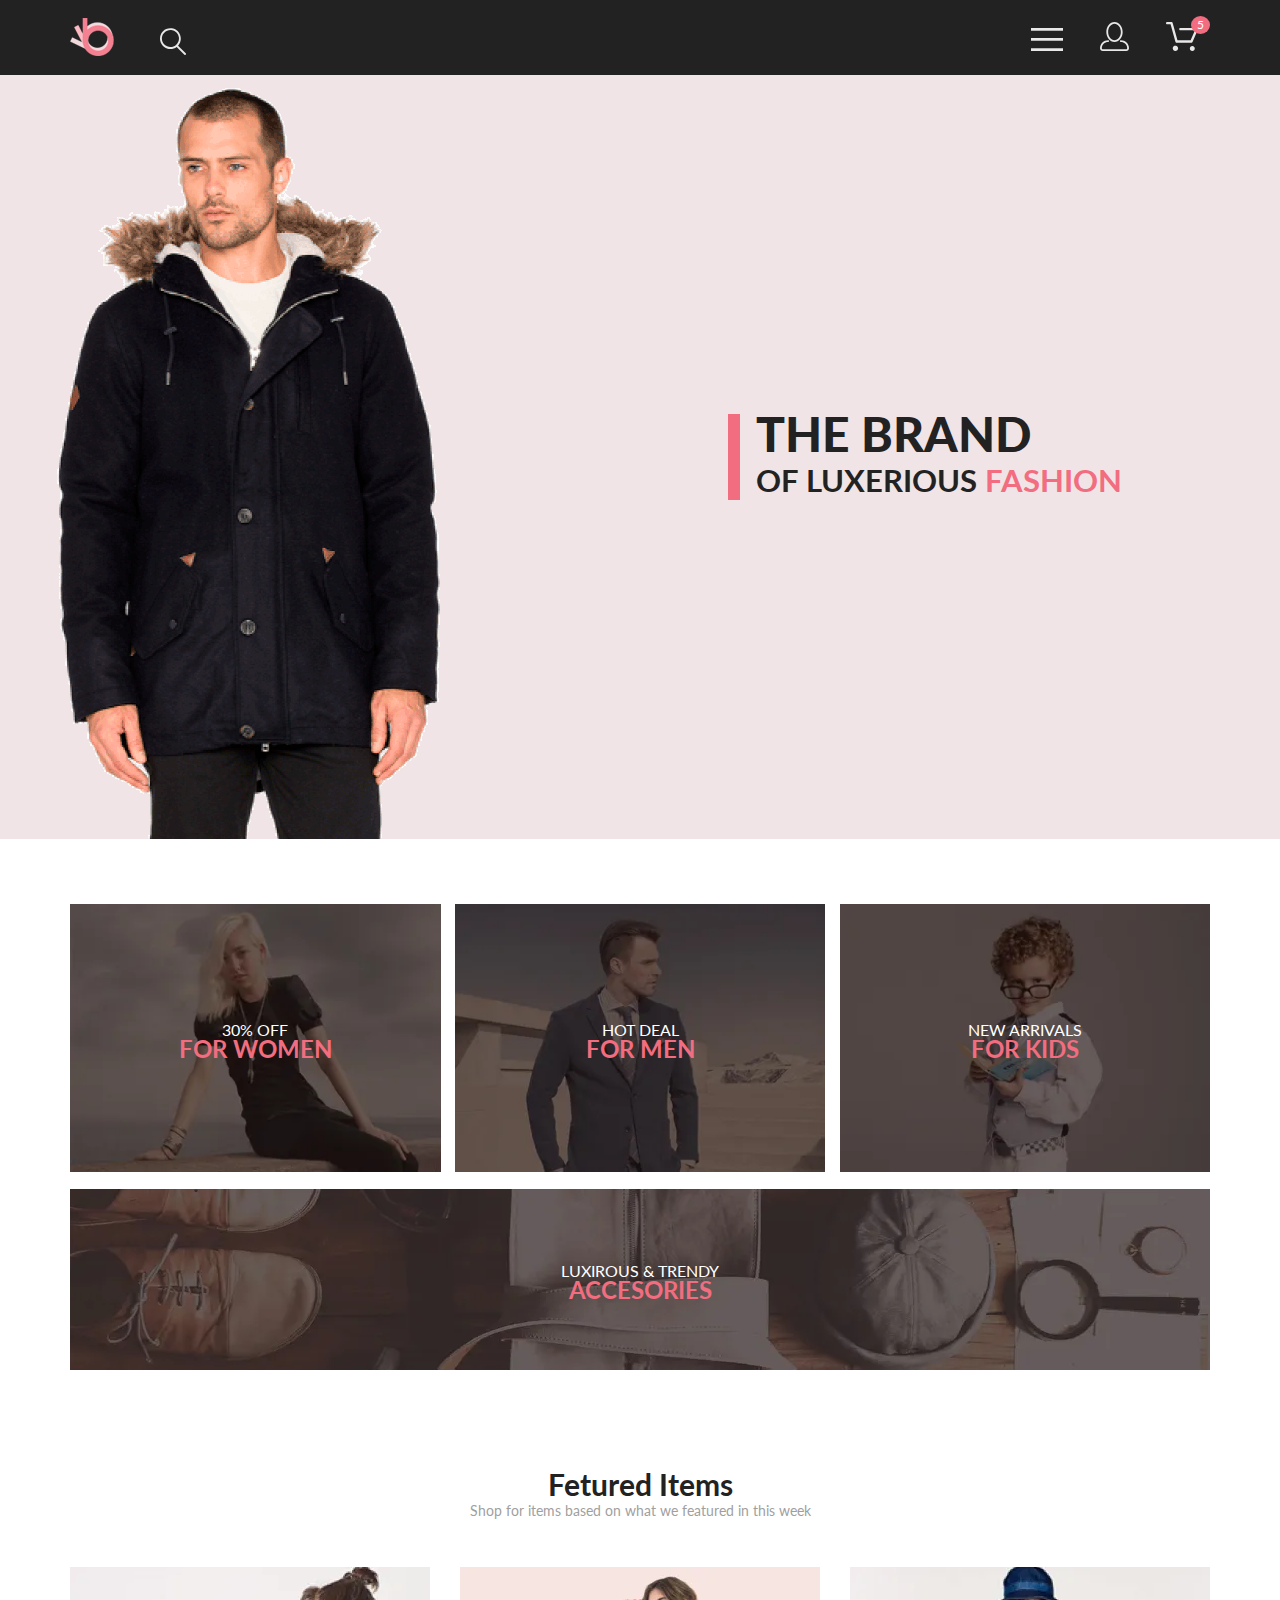
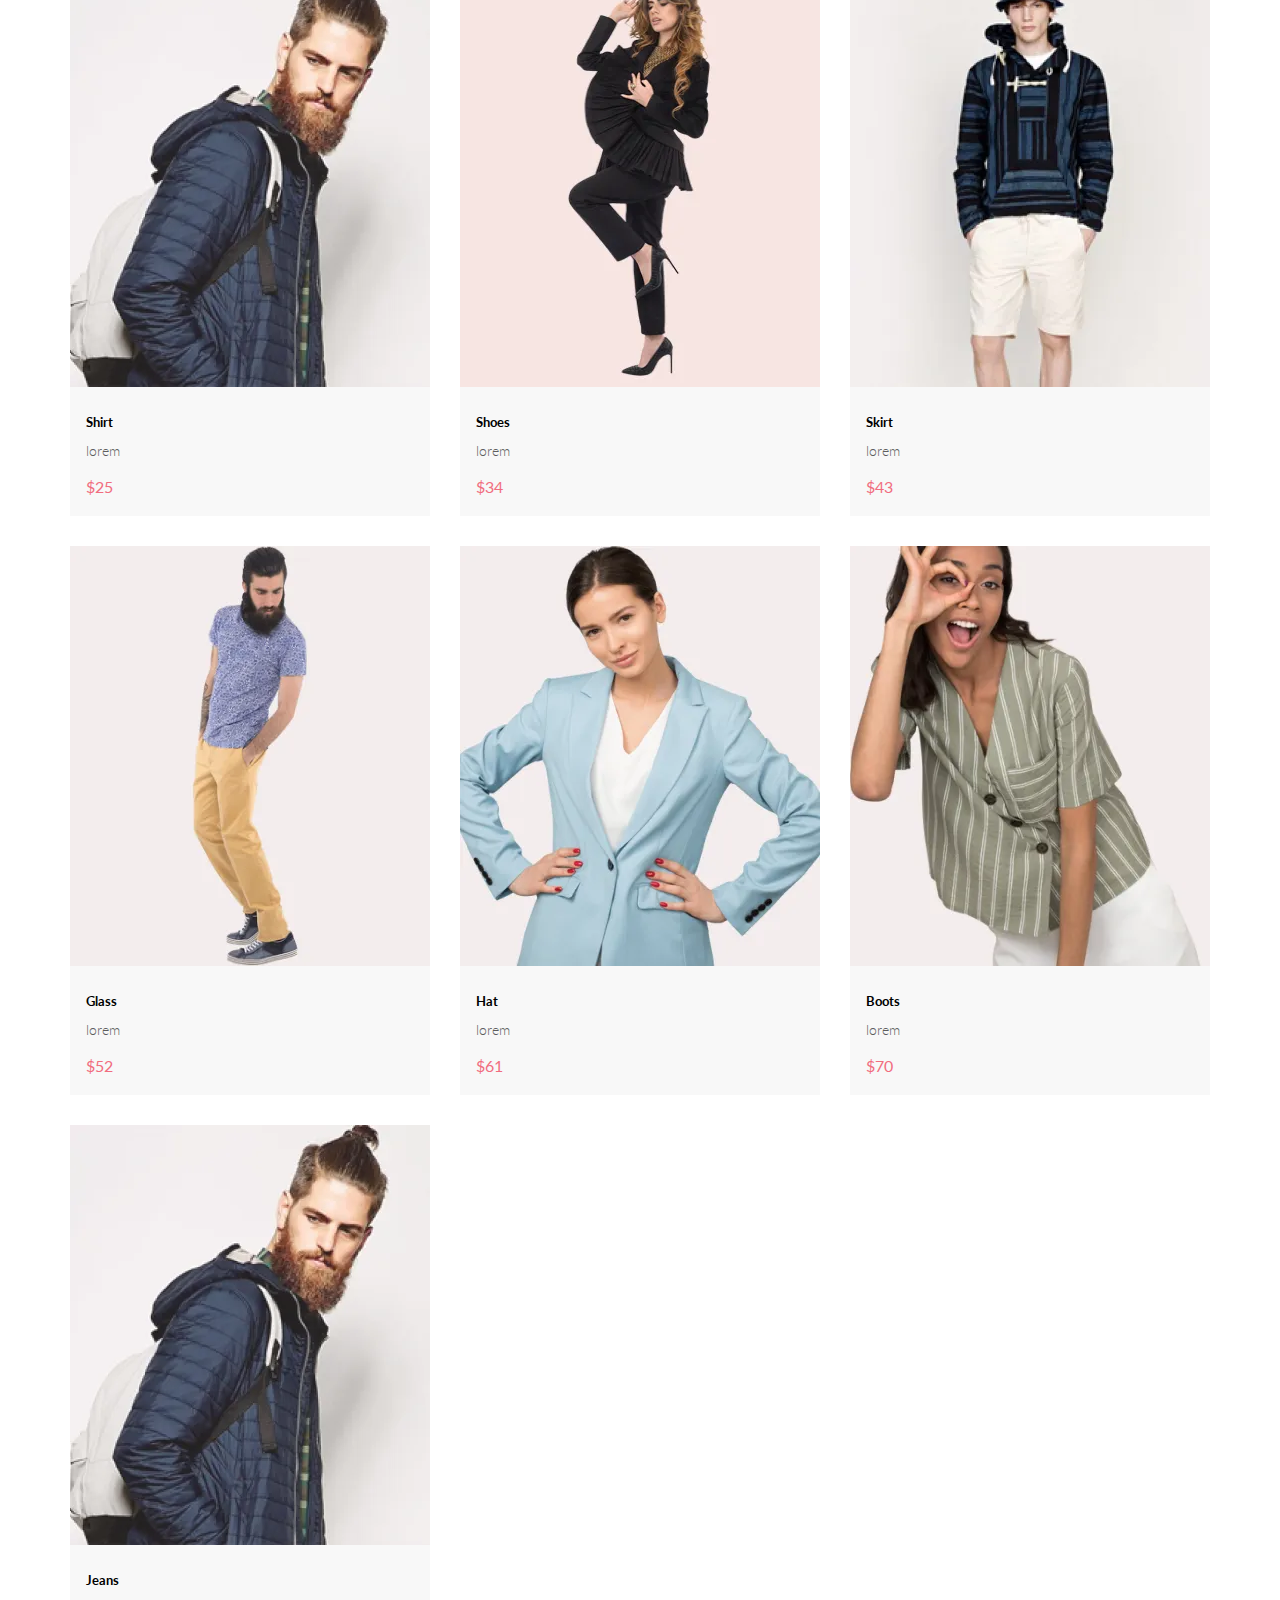
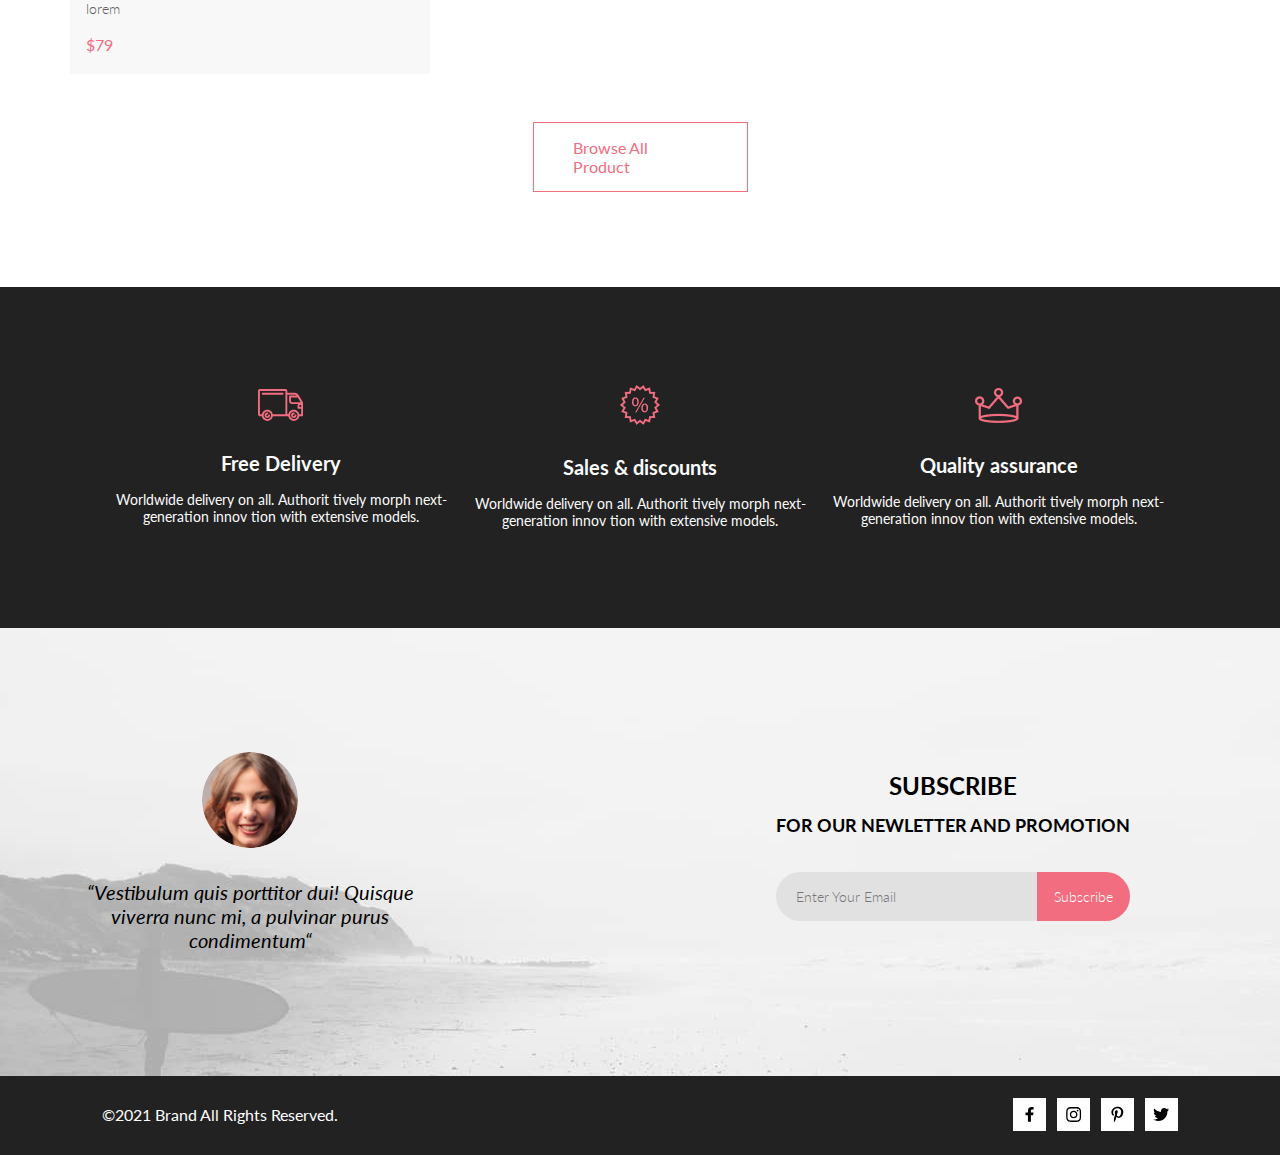
<file: index.html>
<!DOCTYPE html>
<html lang="en">

<head>
    <meta charset="UTF-8">
    <meta http-equiv="X-UA-Compatible" content="IE=edge">
    <meta name="viewport" content="width=device-width, initial-scale=1.0">
    <title>Интернет - магазин</title>
    <link rel="stylesheet" href="style/default.css">
    <link rel="preconnect" href="https://fonts.gstatic.com">
    <link href="https://fonts.googleapis.com/css2?family=Lato:ital,wght@0,400;0,700;0,900;1,400&display=swap"
        rel="stylesheet">
    <link rel="shortcut icon" href="favicon.ico" type="image/x-icon">
    <script type="module" src="js/main.js" defer></script> <!-- или asyc -->
</head>

<body>
    <!--=============================HEADER=============================-->
    <div class="header_back">

        <header class="container flex header">
            <div class="header_left">
                <a href="index.html" class="b_home">
                    <img src="img/logo.svg" alt="logo">
                </a>
                <input class="hidden-checkbox-marker" type="checkbox" id="search">
                <label class="search-label" for="search"><img class="animation-zoom" src="img/search.svg"
                        alt="search"></label>
                <div class="search-block">
                    <input class="search-input" type="text" placeholder="What to find?">
                    <input class="search-button" type="submit" value="Find">
                </div>
            </div>
            <div class="header_right">
                <input class="menu_chekbox" type="checkbox" id="toggle">
                <label class="label_menu" for="toggle">
                    <img class="animation-zoom" src="img/menu.svg" alt="menu">
                </label>
                <nav class="nav">
                    <div class="close_button_menu">
                        <label for="toggle" class="close_btn">
                            <img src="img/close.png" alt="X">
                        </label>
                    </div>
                    <p class="menu_heading">MENU</p>

                    <div class="mobile-menu">
                        <a href="registration.html" class="b_user">
                            <!-- <img class="animation-zoom" src="img/user.svg" alt="user"> -->
                            <svg class="b_user-mobile" viewBox="0 0 29 29" xmlns="http://www.w3.org/2000/svg">
                                <path
                                    d="M14.5 19.937C19 19.937 22.656 15.464 22.656 9.968C22.656 4.472 19 0 14.5 0C13.3631 0.0217413 12.2463 0.303398 11.2351 0.823397C10.2239 1.34339 9.34507 2.08794 8.66602 3C7.12663 4.99573 6.30819 7.45381 6.34399 9.974C6.34399 15.465 10 19.937 14.5 19.937ZM14.5 1.813C18 1.813 20.844 5.472 20.844 9.969C20.844 14.466 17.998 18.125 14.5 18.125C11.002 18.125 8.15603 14.465 8.15503 9.969C8.15403 5.473 11 1.813 14.5 1.813ZM20.844 18.125C20.6036 18.125 20.373 18.2205 20.203 18.3905C20.033 18.5605 19.9375 18.7911 19.9375 19.0315C19.9375 19.2719 20.033 19.5025 20.203 19.6725C20.373 19.8425 20.6036 19.938 20.844 19.938C22.526 19.9399 24.1386 20.6088 25.3279 21.7982C26.5172 22.9875 27.1861 24.6 27.188 26.282C27.1875 26.5221 27.0918 26.7523 26.922 26.9221C26.7522 27.0918 26.5221 27.1875 26.282 27.188H2.71997C2.47985 27.1875 2.24975 27.0918 2.07996 26.9221C1.91016 26.7523 1.81449 26.5221 1.81396 26.282C1.81608 24.6001 2.48517 22.9877 3.67444 21.7985C4.86371 20.6092 6.47608 19.9401 8.15796 19.938C8.39824 19.938 8.62868 19.8425 8.79858 19.6726C8.96849 19.5027 9.06396 19.2723 9.06396 19.032C9.06396 18.7917 8.96849 18.5613 8.79858 18.3914C8.62868 18.2215 8.39824 18.126 8.15796 18.126C5.99541 18.1279 3.92201 18.9875 2.39258 20.5164C0.863144 22.0453 0.00264777 24.1185 0 26.281C0.000794067 27.0019 0.287502 27.693 0.797241 28.2027C1.30698 28.7125 1.99811 28.9992 2.71899 29H26.282C27.0027 28.9989 27.6936 28.7121 28.2031 28.2024C28.7126 27.6927 28.9992 27.0017 29 26.281C28.9974 24.1187 28.1372 22.0457 26.6083 20.5168C25.0793 18.9878 23.0063 18.1276 20.844 18.125Z" />
                            </svg>
                        </a>
                        <a href="shopping-cart.html" class="b_cart">
                            <!-- <img class="animation-zoom" src="img/cart.svg" alt="cart"> -->
                            <svg class="b_cart-mobile" viewBox="0 0 32 29" xmlns="http://www.w3.org/2000/svg">
                                <path
                                    d="M26.2009 29C25.5532 28.9738 24.9415 28.6948 24.4972 28.2227C24.0529 27.7506 23.8114 27.1232 23.8245 26.475C23.8376 25.8269 24.1043 25.2097 24.5673 24.7559C25.0303 24.3022 25.6527 24.048 26.301 24.048C26.9493 24.048 27.5717 24.3022 28.0347 24.7559C28.4977 25.2097 28.7644 25.8269 28.7775 26.475C28.7906 27.1232 28.549 27.7506 28.1047 28.2227C27.6604 28.6948 27.0488 28.9738 26.401 29H26.2009ZM6.75293 26.32C6.75293 25.79 6.91011 25.2718 7.20459 24.8311C7.49907 24.3904 7.91764 24.0469 8.40735 23.844C8.89705 23.6412 9.43594 23.5881 9.95581 23.6915C10.4757 23.7949 10.9532 24.0502 11.328 24.425C11.7028 24.7998 11.9581 25.2773 12.0615 25.7972C12.1649 26.317 12.1118 26.8559 11.9089 27.3456C11.7061 27.8353 11.3626 28.2539 10.9219 28.5483C10.4812 28.8428 9.96304 29 9.43298 29C9.08087 29.0003 8.73212 28.9311 8.40674 28.7966C8.08136 28.662 7.78569 28.4646 7.53662 28.2158C7.28755 27.9669 7.09001 27.6713 6.9552 27.3461C6.82039 27.0208 6.75098 26.6721 6.75098 26.32H6.75293ZM10.553 20.686C10.2935 20.6868 10.0409 20.6024 9.83411 20.4457C9.62727 20.2891 9.47758 20.0689 9.40796 19.819L4.57495 2.36401H1.18201C0.868521 2.36401 0.567859 2.23947 0.346191 2.01781C0.124523 1.79614 0 1.49549 0 1.18201C0 0.868519 0.124523 0.567873 0.346191 0.346205C0.567859 0.124537 0.868521 5.81268e-06 1.18201 5.81268e-06H5.46301C5.7225 -0.00080736 5.97504 0.0837201 6.18176 0.240568C6.38848 0.397416 6.53784 0.617884 6.60693 0.868006L11.4399 18.323H24.6179L29.001 8.27501H14.401C14.2428 8.27961 14.0854 8.25242 13.9379 8.19507C13.7904 8.13771 13.6559 8.05134 13.5424 7.94108C13.4288 7.83082 13.3386 7.69891 13.277 7.55315C13.2154 7.40739 13.1836 7.25075 13.1836 7.0925C13.1836 6.93426 13.2154 6.77762 13.277 6.63186C13.3386 6.4861 13.4288 6.35419 13.5424 6.24393C13.6559 6.13367 13.7904 6.0473 13.9379 5.98994C14.0854 5.93259 14.2428 5.90541 14.401 5.91001H30.814C31.0097 5.90996 31.2022 5.95866 31.3744 6.05172C31.5465 6.14478 31.6928 6.27926 31.7999 6.44301C31.9078 6.60729 31.9734 6.79569 31.9908 6.99145C32.0083 7.18721 31.9771 7.38424 31.9 7.565L26.495 19.977C26.4026 20.1876 26.251 20.3668 26.0585 20.4927C25.866 20.6186 25.641 20.6858 25.411 20.686H10.553Z" />
                            </svg>
                            <span class="coil coil-mobile">5</span>
                        </a>
                    </div>

                    <ul class="menu_list menu_back">
                        <li class="name_cat">MEN
                            <ul>
                                <li><a href="#">Accessories</a></li>
                                <li><a href="#">Bags</a></li>
                                <li><a href="#">Denim</a></li>
                                <li><a href="#">T-Shirts</a></li>
                            </ul>
                        </li>

                        <li class="name_cat">WOOMEN
                            <ul>
                                <li><a href="#">Accessories</a></li>
                                <li><a href="#">Jackets & Coats</a></li>
                                <li><a href="#">Polos</a></li>
                                <li><a href="#">T-Shirts</a></li>
                                <li><a href="#">Shirts</a></li>
                            </ul>
                        </li>

                        <li class="name_cat">KIDS
                            <ul>
                                <li><a href="#">Accessories</a></li>
                                <li><a href="#">Jackets & Coats</a></li>
                                <li><a href="#">Polos</a></li>
                                <li><a href="#">T-Shirts</a></li>
                                <li><a href="#">Shirts</a></li>
                                <li><a href="#">Bags</a></li>
                            </ul>
                        </li>

                    </ul>
                </nav>
                <a href="registration.html" class="b_user desktop_hidden">
                    <img class="animation-zoom" src="img/user.svg" alt="user">
                </a>
                <a href="shopping-cart.html" class="b_cart desktop_hidden">
                    <img class="animation-zoom" src="img/cart.svg" alt="cart">
                    <span class="coil">5</span>
                </a>

            </div>
        </header>

    </div>

    <!--=============================PROMO=============================-->
    <section class="banner">
        <div class="promo container">
            <!-- <img class="banner_img" src="img/Layer_57-removebg-preview.png" alt=""> -->
            <h1 class="banner_heading"><span class="bh_bold">THE BRAND<br></span> OF LUXERIOUS <span
                    class="pink_color">FASHION</span></h1>
        </div>
    </section>

    <!--=============================CONTENT=============================-->
    <main>
        <div class="container">
            <!--=============================Categories=============================-->
            <section class="categories">
                <h2 class="hidden_heading">Categories</h2>
                <div class="category_item">
                    <div class="back_fon">
                        <p class="card_text">
                            30% OFF
                            <span class="card_text_bold">FOR WOMEN</span>
                        </p>
                    </div>
                    <picture class="card_img">
                        <source srcset="img/category_woomen.webp" type="image/webp">
                        <img src="img/category_woomen.jpg" alt="img" class="card_img">
                    </picture>


                </div>
                <div class="category_item">
                    <div class="back_fon">
                        <p class="card_text">
                            HOT DEAL
                            <span class="card_text_bold">FOR MEN</span>
                        </p>
                    </div>

                    <picture class="card_img">
                        <source srcset="img/category_men.webp" type="image/webp">
                        <img src="img/category_men.jpg" alt="img" class="card_img">
                    </picture>

                </div>
                <div class="category_item">
                    <div class="back_fon">
                        <p class="card_text">
                            NEW ARRIVALS
                            <span class="card_text_bold">FOR KIDS</span>
                        </p>
                    </div>

                    <picture class="card_img">
                        <source srcset="img/category_kids.webp" type="image/webp">
                        <img src="img/category_kids.jpg" alt="img" class="card_img">
                    </picture>

                </div>

                <div class="category_item category_acc">
                    <div class="back_fon">
                        <p class="card_text">
                            LUXIROUS & TRENDY
                            <span class="card_text_bold">ACCESORIES</span>
                        </p>
                    </div>

                    <picture class="card_img category_acc">
                        <source srcset="img/category_acc.webp" type="image/webp">
                        <img src="img/category_acc.jpg" alt="img" class="card_img category_acc">
                    </picture>

                </div>
            </section>

            <!--=============================Fetured Items=============================-->
            <section class="block_fetuder">
                <h2 class="fetured_heading">Fetured Items</h2>
                <p class="fetured_p">Shop for items based on what we featured in this week</p>
                <div class="fetured_card">
                    <!-- <div class="product_card">
                        <div class="product_img_block">
                            <div class="add_cart_back">

                                <button class="add_cart_button">
                                    <svg class="add_cart_button_img" viewBox="0 0 32 29"
                                        xmlns="http://www.w3.org/2000/svg">
                                        <path
                                            d="M26.2009 29C25.5532 28.9738 24.9415 28.6948 24.4972 28.2227C24.0529 27.7506 23.8114 27.1232 23.8245 26.475C23.8376 25.8269 24.1043 25.2097 24.5673 24.7559C25.0303 24.3022 25.6527 24.048 26.301 24.048C26.9493 24.048 27.5717 24.3022 28.0347 24.7559C28.4977 25.2097 28.7644 25.8269 28.7775 26.475C28.7906 27.1232 28.549 27.7506 28.1047 28.2227C27.6604 28.6948 27.0488 28.9738 26.401 29H26.2009ZM6.75293 26.32C6.75293 25.79 6.91011 25.2718 7.20459 24.8311C7.49907 24.3904 7.91764 24.0469 8.40735 23.844C8.89705 23.6412 9.43594 23.5881 9.95581 23.6915C10.4757 23.7949 10.9532 24.0502 11.328 24.425C11.7028 24.7998 11.9581 25.2773 12.0615 25.7972C12.1649 26.317 12.1118 26.8559 11.9089 27.3456C11.7061 27.8353 11.3626 28.2539 10.9219 28.5483C10.4812 28.8428 9.96304 29 9.43298 29C9.08087 29.0003 8.73212 28.9311 8.40674 28.7966C8.08136 28.662 7.78569 28.4646 7.53662 28.2158C7.28755 27.9669 7.09001 27.6713 6.9552 27.3461C6.82039 27.0208 6.75098 26.6721 6.75098 26.32H6.75293ZM10.553 20.686C10.2935 20.6868 10.0409 20.6024 9.83411 20.4457C9.62727 20.2891 9.47758 20.0689 9.40796 19.819L4.57495 2.36401H1.18201C0.868521 2.36401 0.567859 2.23947 0.346191 2.01781C0.124523 1.79614 0 1.49549 0 1.18201C0 0.868519 0.124523 0.567873 0.346191 0.346205C0.567859 0.124537 0.868521 5.81268e-06 1.18201 5.81268e-06H5.46301C5.7225 -0.00080736 5.97504 0.0837201 6.18176 0.240568C6.38848 0.397416 6.53784 0.617884 6.60693 0.868006L11.4399 18.323H24.6179L29.001 8.27501H14.401C14.2428 8.27961 14.0854 8.25242 13.9379 8.19507C13.7904 8.13771 13.6559 8.05134 13.5424 7.94108C13.4288 7.83082 13.3386 7.69891 13.277 7.55315C13.2154 7.40739 13.1836 7.25075 13.1836 7.0925C13.1836 6.93426 13.2154 6.77762 13.277 6.63186C13.3386 6.4861 13.4288 6.35419 13.5424 6.24393C13.6559 6.13367 13.7904 6.0473 13.9379 5.98994C14.0854 5.93259 14.2428 5.90541 14.401 5.91001H30.814C31.0097 5.90996 31.2022 5.95866 31.3744 6.05172C31.5465 6.14478 31.6928 6.27926 31.7999 6.44301C31.9078 6.60729 31.9734 6.79569 31.9908 6.99145C32.0083 7.18721 31.9771 7.38424 31.9 7.565L26.495 19.977C26.4026 20.1876 26.251 20.3668 26.0585 20.4927C25.866 20.6186 25.641 20.6858 25.411 20.686H10.553Z" />
                                    </svg>
                                    Add to Cart
                                </button>
                            </div>
                            <picture class="img_product">
                                <source srcset="img/Rectangle_15.webp" type="image/webp">
                                <img class="img_product" src="img/Rectangle_15.jpg" alt="img">
                            </picture>


                        </div>
                        <div class="info_product">
                            <a class="heading_product_link" href="product.html">
                                <h3 class="heading_product">ELLERY X M'O CAPSULE</h3>
                            </a>
                            <p class="desc_product">Known for her sculptural takes on traditional tailoring, Australian
                                arbiter
                                of cool Kym Ellery teams up with Moda Operandi.</p>
                            <p class="price_product">$52.00</p>
                        </div>

                    </div>

                    <div class="product_card">
                        <div class="product_img_block">
                            <div class="add_cart_back">
                                <button class="add_cart_button">
                                    <svg class="add_cart_button_img" viewBox="0 0 32 29"
                                        xmlns="http://www.w3.org/2000/svg">
                                        <path
                                            d="M26.2009 29C25.5532 28.9738 24.9415 28.6948 24.4972 28.2227C24.0529 27.7506 23.8114 27.1232 23.8245 26.475C23.8376 25.8269 24.1043 25.2097 24.5673 24.7559C25.0303 24.3022 25.6527 24.048 26.301 24.048C26.9493 24.048 27.5717 24.3022 28.0347 24.7559C28.4977 25.2097 28.7644 25.8269 28.7775 26.475C28.7906 27.1232 28.549 27.7506 28.1047 28.2227C27.6604 28.6948 27.0488 28.9738 26.401 29H26.2009ZM6.75293 26.32C6.75293 25.79 6.91011 25.2718 7.20459 24.8311C7.49907 24.3904 7.91764 24.0469 8.40735 23.844C8.89705 23.6412 9.43594 23.5881 9.95581 23.6915C10.4757 23.7949 10.9532 24.0502 11.328 24.425C11.7028 24.7998 11.9581 25.2773 12.0615 25.7972C12.1649 26.317 12.1118 26.8559 11.9089 27.3456C11.7061 27.8353 11.3626 28.2539 10.9219 28.5483C10.4812 28.8428 9.96304 29 9.43298 29C9.08087 29.0003 8.73212 28.9311 8.40674 28.7966C8.08136 28.662 7.78569 28.4646 7.53662 28.2158C7.28755 27.9669 7.09001 27.6713 6.9552 27.3461C6.82039 27.0208 6.75098 26.6721 6.75098 26.32H6.75293ZM10.553 20.686C10.2935 20.6868 10.0409 20.6024 9.83411 20.4457C9.62727 20.2891 9.47758 20.0689 9.40796 19.819L4.57495 2.36401H1.18201C0.868521 2.36401 0.567859 2.23947 0.346191 2.01781C0.124523 1.79614 0 1.49549 0 1.18201C0 0.868519 0.124523 0.567873 0.346191 0.346205C0.567859 0.124537 0.868521 5.81268e-06 1.18201 5.81268e-06H5.46301C5.7225 -0.00080736 5.97504 0.0837201 6.18176 0.240568C6.38848 0.397416 6.53784 0.617884 6.60693 0.868006L11.4399 18.323H24.6179L29.001 8.27501H14.401C14.2428 8.27961 14.0854 8.25242 13.9379 8.19507C13.7904 8.13771 13.6559 8.05134 13.5424 7.94108C13.4288 7.83082 13.3386 7.69891 13.277 7.55315C13.2154 7.40739 13.1836 7.25075 13.1836 7.0925C13.1836 6.93426 13.2154 6.77762 13.277 6.63186C13.3386 6.4861 13.4288 6.35419 13.5424 6.24393C13.6559 6.13367 13.7904 6.0473 13.9379 5.98994C14.0854 5.93259 14.2428 5.90541 14.401 5.91001H30.814C31.0097 5.90996 31.2022 5.95866 31.3744 6.05172C31.5465 6.14478 31.6928 6.27926 31.7999 6.44301C31.9078 6.60729 31.9734 6.79569 31.9908 6.99145C32.0083 7.18721 31.9771 7.38424 31.9 7.565L26.495 19.977C26.4026 20.1876 26.251 20.3668 26.0585 20.4927C25.866 20.6186 25.641 20.6858 25.411 20.686H10.553Z" />
                                    </svg>
                                    Add to Cart
                                </button>
                            </div>
                            
                            <video class="product_img_block_video" loop autoplay muted poster="img/Image.jpg">
                                <source src="video/small.mp4" type='video/mp4; codecs="avc1.42E01E, mp4a.40.2"'>
                            </video>

                        </div>
                        <div class="info_product">
                            <a class="heading_product_link" href="product.html">
                                <h3 class="heading_product">ELLERY X M'O CAPSULE</h3>
                            </a>
                            <p class="desc_product">Known for her sculptural takes on traditional tailoring, Australian
                                arbiter
                                of cool Kym Ellery teams up with Moda Operandi. Known for her sculptural takes on
                                traditional tailoring, Australian
                                arbiter
                                of cool Kym Ellery teams up with Moda Operandi.</p>
                            <p class="price_product">$52.00</p>
                        </div>
                    </div>

                    <div class="product_card">
                        <div class="product_img_block">
                            <div class="add_cart_back">
                                <button class="add_cart_button">
                                    <svg class="add_cart_button_img" viewBox="0 0 32 29"
                                        xmlns="http://www.w3.org/2000/svg">
                                        <path
                                            d="M26.2009 29C25.5532 28.9738 24.9415 28.6948 24.4972 28.2227C24.0529 27.7506 23.8114 27.1232 23.8245 26.475C23.8376 25.8269 24.1043 25.2097 24.5673 24.7559C25.0303 24.3022 25.6527 24.048 26.301 24.048C26.9493 24.048 27.5717 24.3022 28.0347 24.7559C28.4977 25.2097 28.7644 25.8269 28.7775 26.475C28.7906 27.1232 28.549 27.7506 28.1047 28.2227C27.6604 28.6948 27.0488 28.9738 26.401 29H26.2009ZM6.75293 26.32C6.75293 25.79 6.91011 25.2718 7.20459 24.8311C7.49907 24.3904 7.91764 24.0469 8.40735 23.844C8.89705 23.6412 9.43594 23.5881 9.95581 23.6915C10.4757 23.7949 10.9532 24.0502 11.328 24.425C11.7028 24.7998 11.9581 25.2773 12.0615 25.7972C12.1649 26.317 12.1118 26.8559 11.9089 27.3456C11.7061 27.8353 11.3626 28.2539 10.9219 28.5483C10.4812 28.8428 9.96304 29 9.43298 29C9.08087 29.0003 8.73212 28.9311 8.40674 28.7966C8.08136 28.662 7.78569 28.4646 7.53662 28.2158C7.28755 27.9669 7.09001 27.6713 6.9552 27.3461C6.82039 27.0208 6.75098 26.6721 6.75098 26.32H6.75293ZM10.553 20.686C10.2935 20.6868 10.0409 20.6024 9.83411 20.4457C9.62727 20.2891 9.47758 20.0689 9.40796 19.819L4.57495 2.36401H1.18201C0.868521 2.36401 0.567859 2.23947 0.346191 2.01781C0.124523 1.79614 0 1.49549 0 1.18201C0 0.868519 0.124523 0.567873 0.346191 0.346205C0.567859 0.124537 0.868521 5.81268e-06 1.18201 5.81268e-06H5.46301C5.7225 -0.00080736 5.97504 0.0837201 6.18176 0.240568C6.38848 0.397416 6.53784 0.617884 6.60693 0.868006L11.4399 18.323H24.6179L29.001 8.27501H14.401C14.2428 8.27961 14.0854 8.25242 13.9379 8.19507C13.7904 8.13771 13.6559 8.05134 13.5424 7.94108C13.4288 7.83082 13.3386 7.69891 13.277 7.55315C13.2154 7.40739 13.1836 7.25075 13.1836 7.0925C13.1836 6.93426 13.2154 6.77762 13.277 6.63186C13.3386 6.4861 13.4288 6.35419 13.5424 6.24393C13.6559 6.13367 13.7904 6.0473 13.9379 5.98994C14.0854 5.93259 14.2428 5.90541 14.401 5.91001H30.814C31.0097 5.90996 31.2022 5.95866 31.3744 6.05172C31.5465 6.14478 31.6928 6.27926 31.7999 6.44301C31.9078 6.60729 31.9734 6.79569 31.9908 6.99145C32.0083 7.18721 31.9771 7.38424 31.9 7.565L26.495 19.977C26.4026 20.1876 26.251 20.3668 26.0585 20.4927C25.866 20.6186 25.641 20.6858 25.411 20.686H10.553Z" />
                                    </svg>
                                    Add to Cart
                                </button>
                            </div>

                            <picture class="img_product">
                                <source srcset="img/Image_1.webp" type="image/webp">
                                <img class="img_product" src="img/Image_1.jpg" alt="img">
                            </picture>

                        </div>
                        <div class="info_product">
                            <a class="heading_product_link" href="product.html">
                                <h3 class="heading_product">ELLERY X M'O CAPSULE</h3>
                            </a>
                            <p class="desc_product">Known for her sculptural takes on traditional tailoring, Australian
                                arbiter
                                of cool Kym Ellery teams up with Moda Operandi.</p>
                            <p class="price_product">$52.00</p>
                        </div>
                    </div>

                    <div class="product_card">
                        <div class="product_img_block">
                            <div class="add_cart_back">
                                <button class="add_cart_button">
                                    <svg class="add_cart_button_img" viewBox="0 0 32 29"
                                        xmlns="http://www.w3.org/2000/svg">
                                        <path
                                            d="M26.2009 29C25.5532 28.9738 24.9415 28.6948 24.4972 28.2227C24.0529 27.7506 23.8114 27.1232 23.8245 26.475C23.8376 25.8269 24.1043 25.2097 24.5673 24.7559C25.0303 24.3022 25.6527 24.048 26.301 24.048C26.9493 24.048 27.5717 24.3022 28.0347 24.7559C28.4977 25.2097 28.7644 25.8269 28.7775 26.475C28.7906 27.1232 28.549 27.7506 28.1047 28.2227C27.6604 28.6948 27.0488 28.9738 26.401 29H26.2009ZM6.75293 26.32C6.75293 25.79 6.91011 25.2718 7.20459 24.8311C7.49907 24.3904 7.91764 24.0469 8.40735 23.844C8.89705 23.6412 9.43594 23.5881 9.95581 23.6915C10.4757 23.7949 10.9532 24.0502 11.328 24.425C11.7028 24.7998 11.9581 25.2773 12.0615 25.7972C12.1649 26.317 12.1118 26.8559 11.9089 27.3456C11.7061 27.8353 11.3626 28.2539 10.9219 28.5483C10.4812 28.8428 9.96304 29 9.43298 29C9.08087 29.0003 8.73212 28.9311 8.40674 28.7966C8.08136 28.662 7.78569 28.4646 7.53662 28.2158C7.28755 27.9669 7.09001 27.6713 6.9552 27.3461C6.82039 27.0208 6.75098 26.6721 6.75098 26.32H6.75293ZM10.553 20.686C10.2935 20.6868 10.0409 20.6024 9.83411 20.4457C9.62727 20.2891 9.47758 20.0689 9.40796 19.819L4.57495 2.36401H1.18201C0.868521 2.36401 0.567859 2.23947 0.346191 2.01781C0.124523 1.79614 0 1.49549 0 1.18201C0 0.868519 0.124523 0.567873 0.346191 0.346205C0.567859 0.124537 0.868521 5.81268e-06 1.18201 5.81268e-06H5.46301C5.7225 -0.00080736 5.97504 0.0837201 6.18176 0.240568C6.38848 0.397416 6.53784 0.617884 6.60693 0.868006L11.4399 18.323H24.6179L29.001 8.27501H14.401C14.2428 8.27961 14.0854 8.25242 13.9379 8.19507C13.7904 8.13771 13.6559 8.05134 13.5424 7.94108C13.4288 7.83082 13.3386 7.69891 13.277 7.55315C13.2154 7.40739 13.1836 7.25075 13.1836 7.0925C13.1836 6.93426 13.2154 6.77762 13.277 6.63186C13.3386 6.4861 13.4288 6.35419 13.5424 6.24393C13.6559 6.13367 13.7904 6.0473 13.9379 5.98994C14.0854 5.93259 14.2428 5.90541 14.401 5.91001H30.814C31.0097 5.90996 31.2022 5.95866 31.3744 6.05172C31.5465 6.14478 31.6928 6.27926 31.7999 6.44301C31.9078 6.60729 31.9734 6.79569 31.9908 6.99145C32.0083 7.18721 31.9771 7.38424 31.9 7.565L26.495 19.977C26.4026 20.1876 26.251 20.3668 26.0585 20.4927C25.866 20.6186 25.641 20.6858 25.411 20.686H10.553Z" />
                                    </svg>
                                    Add to Cart
                                </button>
                            </div>

                            <picture class="img_product">
                                <source srcset="img/Image_2.webp" type="image/webp">
                                <img class="img_product" src="img/Image_2.jpg" alt="img">
                            </picture>

                        </div>
                        <div class="info_product">
                            <a class="heading_product_link" href="product.html">
                                <h3 class="heading_product">ELLERY X M'O CAPSULE</h3>
                            </a>
                            <p class="desc_product">Known for her sculptural takes on traditional tailoring, Australian
                                arbiter
                                of cool Kym Ellery teams up with Moda Operandi.</p>
                            <p class="price_product">$52.00</p>
                        </div>
                    </div>

                    <div class="product_card">
                        <div class="product_img_block">
                            <div class="add_cart_back">
                                <button class="add_cart_button">
                                    <svg class="add_cart_button_img" viewBox="0 0 32 29"
                                        xmlns="http://www.w3.org/2000/svg">
                                        <path
                                            d="M26.2009 29C25.5532 28.9738 24.9415 28.6948 24.4972 28.2227C24.0529 27.7506 23.8114 27.1232 23.8245 26.475C23.8376 25.8269 24.1043 25.2097 24.5673 24.7559C25.0303 24.3022 25.6527 24.048 26.301 24.048C26.9493 24.048 27.5717 24.3022 28.0347 24.7559C28.4977 25.2097 28.7644 25.8269 28.7775 26.475C28.7906 27.1232 28.549 27.7506 28.1047 28.2227C27.6604 28.6948 27.0488 28.9738 26.401 29H26.2009ZM6.75293 26.32C6.75293 25.79 6.91011 25.2718 7.20459 24.8311C7.49907 24.3904 7.91764 24.0469 8.40735 23.844C8.89705 23.6412 9.43594 23.5881 9.95581 23.6915C10.4757 23.7949 10.9532 24.0502 11.328 24.425C11.7028 24.7998 11.9581 25.2773 12.0615 25.7972C12.1649 26.317 12.1118 26.8559 11.9089 27.3456C11.7061 27.8353 11.3626 28.2539 10.9219 28.5483C10.4812 28.8428 9.96304 29 9.43298 29C9.08087 29.0003 8.73212 28.9311 8.40674 28.7966C8.08136 28.662 7.78569 28.4646 7.53662 28.2158C7.28755 27.9669 7.09001 27.6713 6.9552 27.3461C6.82039 27.0208 6.75098 26.6721 6.75098 26.32H6.75293ZM10.553 20.686C10.2935 20.6868 10.0409 20.6024 9.83411 20.4457C9.62727 20.2891 9.47758 20.0689 9.40796 19.819L4.57495 2.36401H1.18201C0.868521 2.36401 0.567859 2.23947 0.346191 2.01781C0.124523 1.79614 0 1.49549 0 1.18201C0 0.868519 0.124523 0.567873 0.346191 0.346205C0.567859 0.124537 0.868521 5.81268e-06 1.18201 5.81268e-06H5.46301C5.7225 -0.00080736 5.97504 0.0837201 6.18176 0.240568C6.38848 0.397416 6.53784 0.617884 6.60693 0.868006L11.4399 18.323H24.6179L29.001 8.27501H14.401C14.2428 8.27961 14.0854 8.25242 13.9379 8.19507C13.7904 8.13771 13.6559 8.05134 13.5424 7.94108C13.4288 7.83082 13.3386 7.69891 13.277 7.55315C13.2154 7.40739 13.1836 7.25075 13.1836 7.0925C13.1836 6.93426 13.2154 6.77762 13.277 6.63186C13.3386 6.4861 13.4288 6.35419 13.5424 6.24393C13.6559 6.13367 13.7904 6.0473 13.9379 5.98994C14.0854 5.93259 14.2428 5.90541 14.401 5.91001H30.814C31.0097 5.90996 31.2022 5.95866 31.3744 6.05172C31.5465 6.14478 31.6928 6.27926 31.7999 6.44301C31.9078 6.60729 31.9734 6.79569 31.9908 6.99145C32.0083 7.18721 31.9771 7.38424 31.9 7.565L26.495 19.977C26.4026 20.1876 26.251 20.3668 26.0585 20.4927C25.866 20.6186 25.641 20.6858 25.411 20.686H10.553Z" />
                                    </svg>
                                    Add to Cart
                                </button>
                            </div>
                            <picture class="img_product">
                                <source srcset="img/Image_3.webp" type="image/webp">
                                <img class="img_product" src="img/Image_3.jpg" alt="img">
                            </picture>

                        </div>
                        <div class="info_product">
                            <a class="heading_product_link" href="product.html">
                                <h3 class="heading_product">ELLERY X M'O CAPSULE</h3>
                            </a>
                            <p class="desc_product">Known for her sculptural takes on traditional tailoring, Australian
                                arbiter
                                of cool Kym Ellery teams up with Moda Operandi.</p>
                            <p class="price_product">$52.00</p>
                        </div>
                    </div>

                    <div class="product_card">
                        <div class="product_img_block">
                            <div class="add_cart_back">
                                <button class="add_cart_button">
                                    <svg class="add_cart_button_img" viewBox="0 0 32 29"
                                        xmlns="http://www.w3.org/2000/svg">
                                        <path
                                            d="M26.2009 29C25.5532 28.9738 24.9415 28.6948 24.4972 28.2227C24.0529 27.7506 23.8114 27.1232 23.8245 26.475C23.8376 25.8269 24.1043 25.2097 24.5673 24.7559C25.0303 24.3022 25.6527 24.048 26.301 24.048C26.9493 24.048 27.5717 24.3022 28.0347 24.7559C28.4977 25.2097 28.7644 25.8269 28.7775 26.475C28.7906 27.1232 28.549 27.7506 28.1047 28.2227C27.6604 28.6948 27.0488 28.9738 26.401 29H26.2009ZM6.75293 26.32C6.75293 25.79 6.91011 25.2718 7.20459 24.8311C7.49907 24.3904 7.91764 24.0469 8.40735 23.844C8.89705 23.6412 9.43594 23.5881 9.95581 23.6915C10.4757 23.7949 10.9532 24.0502 11.328 24.425C11.7028 24.7998 11.9581 25.2773 12.0615 25.7972C12.1649 26.317 12.1118 26.8559 11.9089 27.3456C11.7061 27.8353 11.3626 28.2539 10.9219 28.5483C10.4812 28.8428 9.96304 29 9.43298 29C9.08087 29.0003 8.73212 28.9311 8.40674 28.7966C8.08136 28.662 7.78569 28.4646 7.53662 28.2158C7.28755 27.9669 7.09001 27.6713 6.9552 27.3461C6.82039 27.0208 6.75098 26.6721 6.75098 26.32H6.75293ZM10.553 20.686C10.2935 20.6868 10.0409 20.6024 9.83411 20.4457C9.62727 20.2891 9.47758 20.0689 9.40796 19.819L4.57495 2.36401H1.18201C0.868521 2.36401 0.567859 2.23947 0.346191 2.01781C0.124523 1.79614 0 1.49549 0 1.18201C0 0.868519 0.124523 0.567873 0.346191 0.346205C0.567859 0.124537 0.868521 5.81268e-06 1.18201 5.81268e-06H5.46301C5.7225 -0.00080736 5.97504 0.0837201 6.18176 0.240568C6.38848 0.397416 6.53784 0.617884 6.60693 0.868006L11.4399 18.323H24.6179L29.001 8.27501H14.401C14.2428 8.27961 14.0854 8.25242 13.9379 8.19507C13.7904 8.13771 13.6559 8.05134 13.5424 7.94108C13.4288 7.83082 13.3386 7.69891 13.277 7.55315C13.2154 7.40739 13.1836 7.25075 13.1836 7.0925C13.1836 6.93426 13.2154 6.77762 13.277 6.63186C13.3386 6.4861 13.4288 6.35419 13.5424 6.24393C13.6559 6.13367 13.7904 6.0473 13.9379 5.98994C14.0854 5.93259 14.2428 5.90541 14.401 5.91001H30.814C31.0097 5.90996 31.2022 5.95866 31.3744 6.05172C31.5465 6.14478 31.6928 6.27926 31.7999 6.44301C31.9078 6.60729 31.9734 6.79569 31.9908 6.99145C32.0083 7.18721 31.9771 7.38424 31.9 7.565L26.495 19.977C26.4026 20.1876 26.251 20.3668 26.0585 20.4927C25.866 20.6186 25.641 20.6858 25.411 20.686H10.553Z" />
                                    </svg>
                                    Add to Cart
                                </button>
                            </div>

                            <picture class="img_product">
                                <source srcset="img/Image_4.webp" type="image/webp">
                                <img class="img_product" src="img/Image_4.jpg" alt="img">
                            </picture>

                        </div>
                        <div class="info_product">
                            <a class="heading_product_link" href="product.html">
                                <h3 class="heading_product">ELLERY X M'O CAPSULE</h3>
                            </a>
                            <p class="desc_product">Known for her sculptural takes on traditional tailoring, Australian
                                arbiter
                                of cool Kym Ellery teams up with Moda Operandi.</p>
                            <p class="price_product">$52.00</p>
                        </div>
                    </div> -->


                </div>
                <a href="catalog.html" class="b_all_product">Browse All Product</a>
            </section>
        </div>
    </main>

    <!--=============================Advantage=============================-->
    <section class="advantage_block flex">
        <div class="container">
            <h2 class="hidden_heading">Advantage companies</h2>
            <div class="advantage_flex">
                <div class="advantage_item">
                    <img class="advantage_img" src="img/delivery_ico.svg" alt="Free Delivery">
                    <h3 class="advantage_heading">Free Delivery</h3>
                    <p class="advantage_desc">Worldwide delivery on all. Authorit tively morph next-generation innov
                        tion with extensive
                        models.
                    </p>
                </div>
                <div class="advantage_item">
                    <img class="advantage_img" src="img/sale_ico.png" alt="Sales & discounts">
                    <h3 class="advantage_heading">Sales & discounts</h3>
                    <p class="advantage_desc">Worldwide delivery on all. Authorit tively morph next-generation innov
                        tion with extensive
                        models.
                    </p>
                </div>
                <div class="advantage_item">
                    <img class="advantage_img" src="img/quality.png" alt="Quality assurance">
                    <h3 class="advantage_heading">Quality assurance</h3>
                    <p class="advantage_desc">Worldwide delivery on all. Authorit tively morph next-generation innov
                        tion with extensive
                        models.
                    </p>
                </div>
            </div>
        </div>
    </section>

    <!--=============================FEEDBACK=============================-->
    <div class="mailing_fon">
        <div class="container mailing">
            <section class="mailing_info">
                <h2 class="hidden_heading">Feedback</h2>
                <img src="img/Intersect.png" alt="img" class="mailing_img">
                <p class="mailing_desc">“Vestibulum quis porttitor dui! Quisque viverra nunc mi, a pulvinar purus
                    condimentum“</p>
            </section>
            <section class="mailing_form">
                <h2 class="mailing_form_heading">
                    <span class="mailing_span">SUBSCRIBE</span>
                    FOR OUR NEWLETTER AND PROMOTION
                </h2>
                <form class="email_form" action="#">
                    <input class="mailing_email_input" type="email" placeholder="Enter Your Email">
                    <input class="email_button" type="submit" value="Subscribe">
                </form>
            </section>
        </div>
    </div>

    <!--=============================FOOTER=============================-->
    <footer>
        <div class="container">
            <div class="footer_wrapper">
                <div class="copy">
                    &copy;2021 Brand All Rights Reserved.
                </div>
                <div class="social_button">
                    <a href="#">
                        <svg class="fb_ico" width="9" height="15" viewBox="0 0 9 15" xmlns="http://www.w3.org/2000/svg">
                            <path
                                d="M8.08836 8.28L8.50686 5.61602H5.89022V3.88729C5.89022 3.15847 6.25574 2.44806 7.42765 2.44806H8.61722V0.179975C8.61722 0.179975 7.53772 0 6.50561 0C4.35073 0 2.9422 1.27593 2.9422 3.5857V5.61602H0.546875V8.28H2.9422V14.72H5.89022V8.28H8.08836Z" />
                        </svg>
                    </a>
                    <a href="#">
                        <svg class="instagram_ico" width="16" height="15" viewBox="0 0 16 15"
                            xmlns="http://www.w3.org/2000/svg">
                            <path
                                d="M8.13897 3.68159C6.02383 3.68159 4.31774 5.38491 4.31774 7.49663C4.31774 9.60835 6.02383 11.3117 8.13897 11.3117C10.2541 11.3117 11.9602 9.60835 11.9602 7.49663C11.9602 5.38491 10.2541 3.68159 8.13897 3.68159ZM8.13897 9.9769C6.77211 9.9769 5.65467 8.8646 5.65467 7.49663C5.65467 6.12866 6.76878 5.01636 8.13897 5.01636C9.50915 5.01636 10.6233 6.12866 10.6233 7.49663C10.6233 8.8646 9.50583 9.9769 8.13897 9.9769ZM13.0078 3.52554C13.0078 4.02026 12.6087 4.41538 12.1165 4.41538C11.621 4.41538 11.2252 4.01694 11.2252 3.52554C11.2252 3.03413 11.6243 2.63569 12.1165 2.63569C12.6087 2.63569 13.0078 3.03413 13.0078 3.52554ZM15.5386 4.42866C15.4821 3.23667 15.2094 2.18081 14.3347 1.31089C13.4634 0.440967 12.4058 0.168701 11.2119 0.108936C9.9814 0.039209 6.29321 0.039209 5.0627 0.108936C3.8721 0.165381 2.81453 0.437646 1.93987 1.30757C1.06522 2.17749 0.795836 3.23335 0.735973 4.42534C0.666134 5.65386 0.666134 9.33608 0.735973 10.5646C0.79251 11.7566 1.06522 12.8124 1.93987 13.6824C2.81453 14.5523 3.86878 14.8246 5.0627 14.8843C6.29321 14.9541 9.9814 14.9541 11.2119 14.8843C12.4058 14.8279 13.4634 14.5556 14.3347 13.6824C15.2061 12.8124 15.4788 11.7566 15.5386 10.5646C15.6085 9.33608 15.6085 5.65718 15.5386 4.42866ZM13.949 11.8828C13.6895 12.5335 13.1874 13.0349 12.5322 13.2972C11.5511 13.6857 9.22314 13.596 8.13897 13.596C7.05479 13.596 4.72348 13.6824 3.74573 13.2972C3.09389 13.0382 2.59171 12.5369 2.32898 11.8828C1.93987 10.9033 2.02967 8.57905 2.02967 7.49663C2.02967 6.41421 1.9432 4.08667 2.32898 3.1105C2.58838 2.45972 3.09056 1.95835 3.74573 1.69604C4.7268 1.30757 7.05479 1.39722 8.13897 1.39722C9.22314 1.39722 11.5545 1.31089 12.5322 1.69604C13.184 1.95503 13.6862 2.4564 13.949 3.1105C14.3381 4.08999 14.2483 6.41421 14.2483 7.49663C14.2483 8.57905 14.3381 10.9066 13.949 11.8828Z" />
                        </svg>
                    </a>
                    <a href="#">
                        <svg class="pinterest_ico" width="13" height="16" viewBox="0 0 13 16"
                            xmlns="http://www.w3.org/2000/svg">
                            <path
                                d="M6.74032 0.203125C3.55564 0.203125 0.408203 2.34063 0.408203 5.8C0.408203 8 1.63738 9.25 2.38233 9.25C2.68963 9.25 2.86655 8.3875 2.86655 8.14375C2.86655 7.85313 2.13091 7.23438 2.13091 6.025C2.13091 3.5125 4.03055 1.73125 6.4889 1.73125C8.60271 1.73125 10.1671 2.94062 10.1671 5.1625C10.1671 6.82187 9.50597 9.93437 7.36422 9.93437C6.59133 9.93437 5.93018 9.37187 5.93018 8.56563C5.93018 7.38438 6.74963 6.24062 6.74963 5.02187C6.74963 2.95312 3.835 3.32812 3.835 5.82812C3.835 6.35313 3.90018 6.93437 4.13298 7.4125C3.70463 9.26875 2.82931 12.0344 2.82931 13.9469C2.82931 14.5375 2.91311 15.1188 2.96899 15.7094C3.07452 15.8281 3.02175 15.8156 3.18316 15.7563C4.74757 13.6 4.69169 13.1781 5.3994 10.3562C5.78119 11.0875 6.76826 11.4812 7.55046 11.4812C10.8469 11.4812 12.3275 8.24688 12.3275 5.33125C12.3275 2.22813 9.66427 0.203125 6.74032 0.203125Z" />
                        </svg>
                    </a>
                    <a href="#">
                        <svg class="twitter_ico" width="17" height="14" viewBox="0 0 17 14"
                            xmlns="http://www.w3.org/2000/svg">
                            <path
                                d="M14.417 3.74052C14.427 3.88264 14.427 4.0248 14.427 4.16692C14.427 8.50192 11.1498 13.4969 5.15986 13.4969C3.31448 13.4969 1.60022 12.9588 0.158203 12.0248C0.420396 12.0552 0.67247 12.0654 0.944752 12.0654C2.46741 12.0654 3.8691 11.5476 4.98843 10.6644C3.5565 10.6339 2.3565 9.68977 1.94305 8.39027C2.14475 8.4207 2.34642 8.44102 2.5582 8.44102C2.85063 8.44102 3.14308 8.40039 3.41533 8.32936C1.92291 8.02477 0.803551 6.70498 0.803551 5.11108V5.07048C1.23715 5.31414 1.74139 5.46642 2.2758 5.4867C1.39849 4.89786 0.823727 3.8928 0.823727 2.75573C0.823727 2.14661 0.985041 1.58823 1.26741 1.10092C2.87077 3.09077 5.28086 4.39023 7.98334 4.53239C7.93293 4.28873 7.90266 4.03495 7.90266 3.78114C7.90266 1.97402 9.35477 0.501953 11.1598 0.501953C12.0976 0.501953 12.9446 0.897891 13.5396 1.53748C14.2757 1.39536 14.9816 1.12123 15.6068 0.745609C15.3648 1.50705 14.8505 2.14664 14.1749 2.5527C14.8304 2.48167 15.4657 2.29889 16.0505 2.04511C15.6069 2.69483 15.0522 3.27348 14.417 3.74052Z" />
                        </svg>
                    </a>
                </div>
            </div>
        </div>
    </footer>
</body>

</html>
</file>
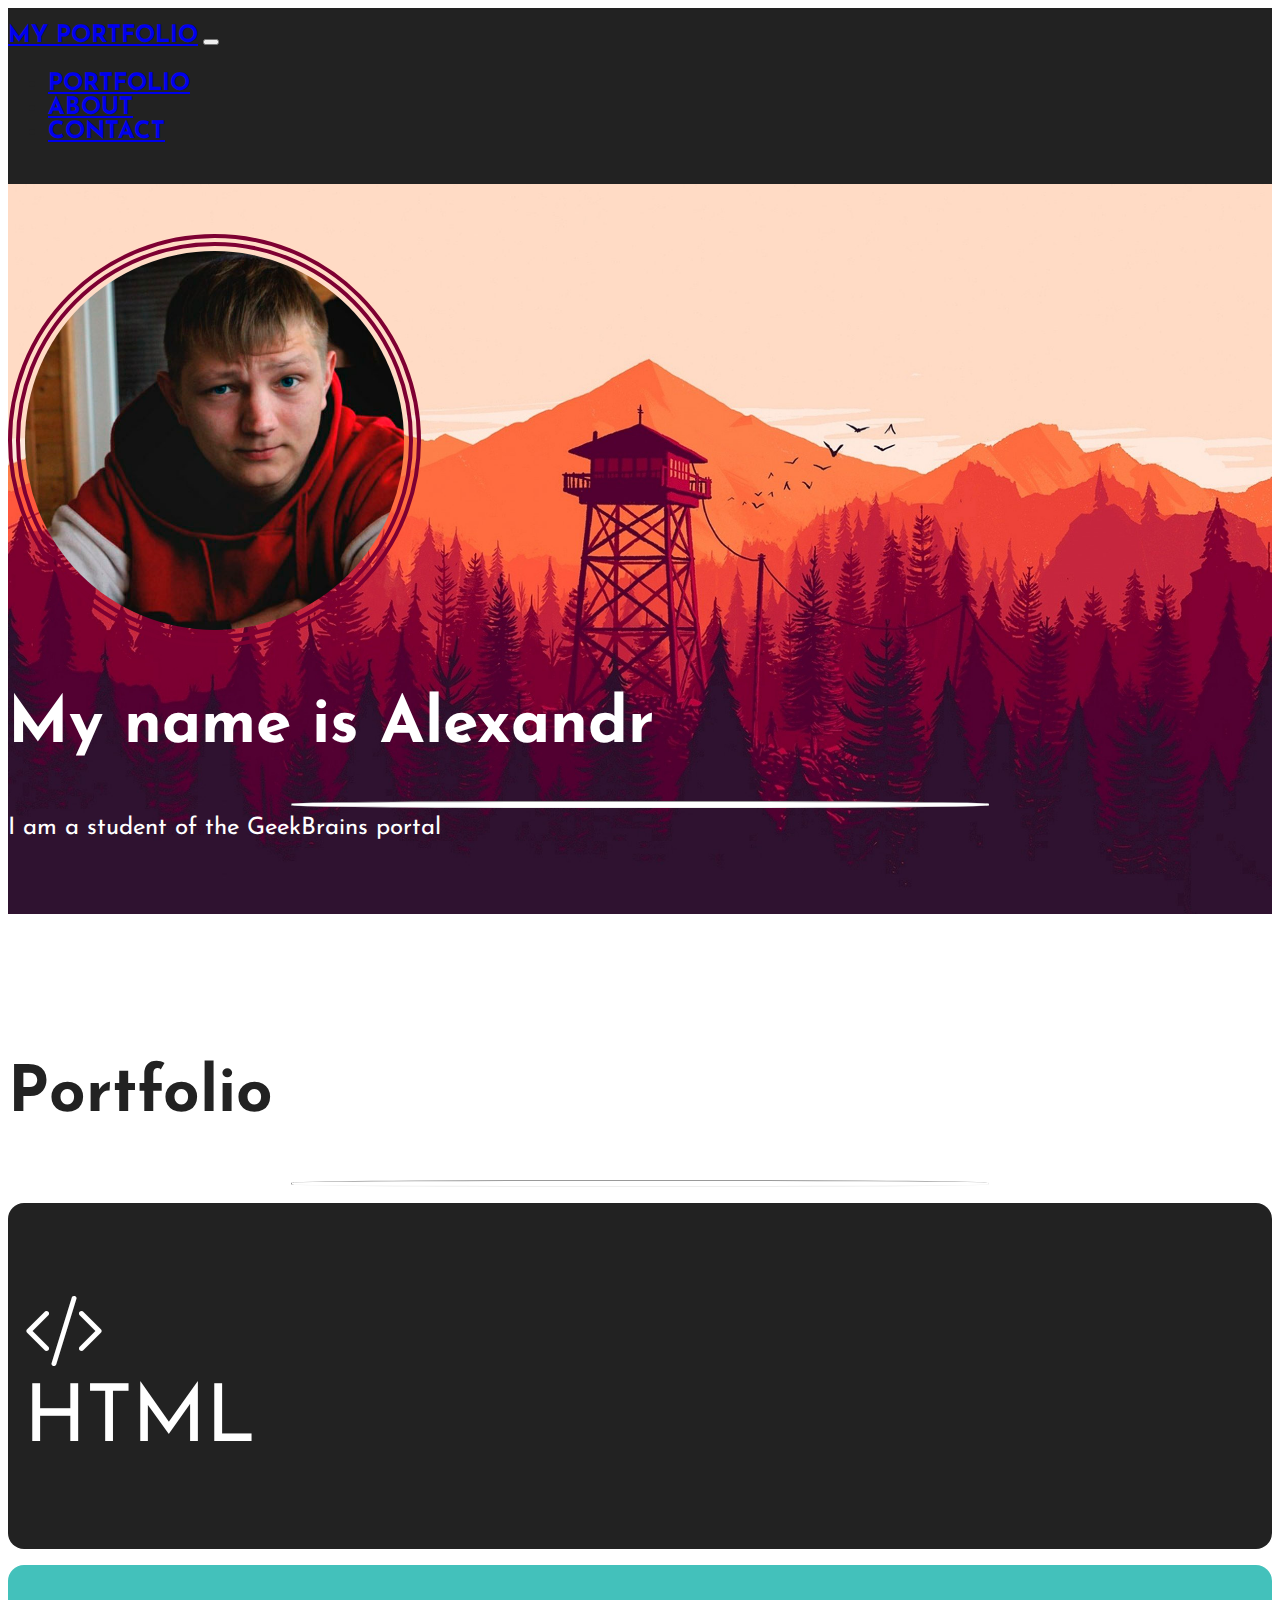
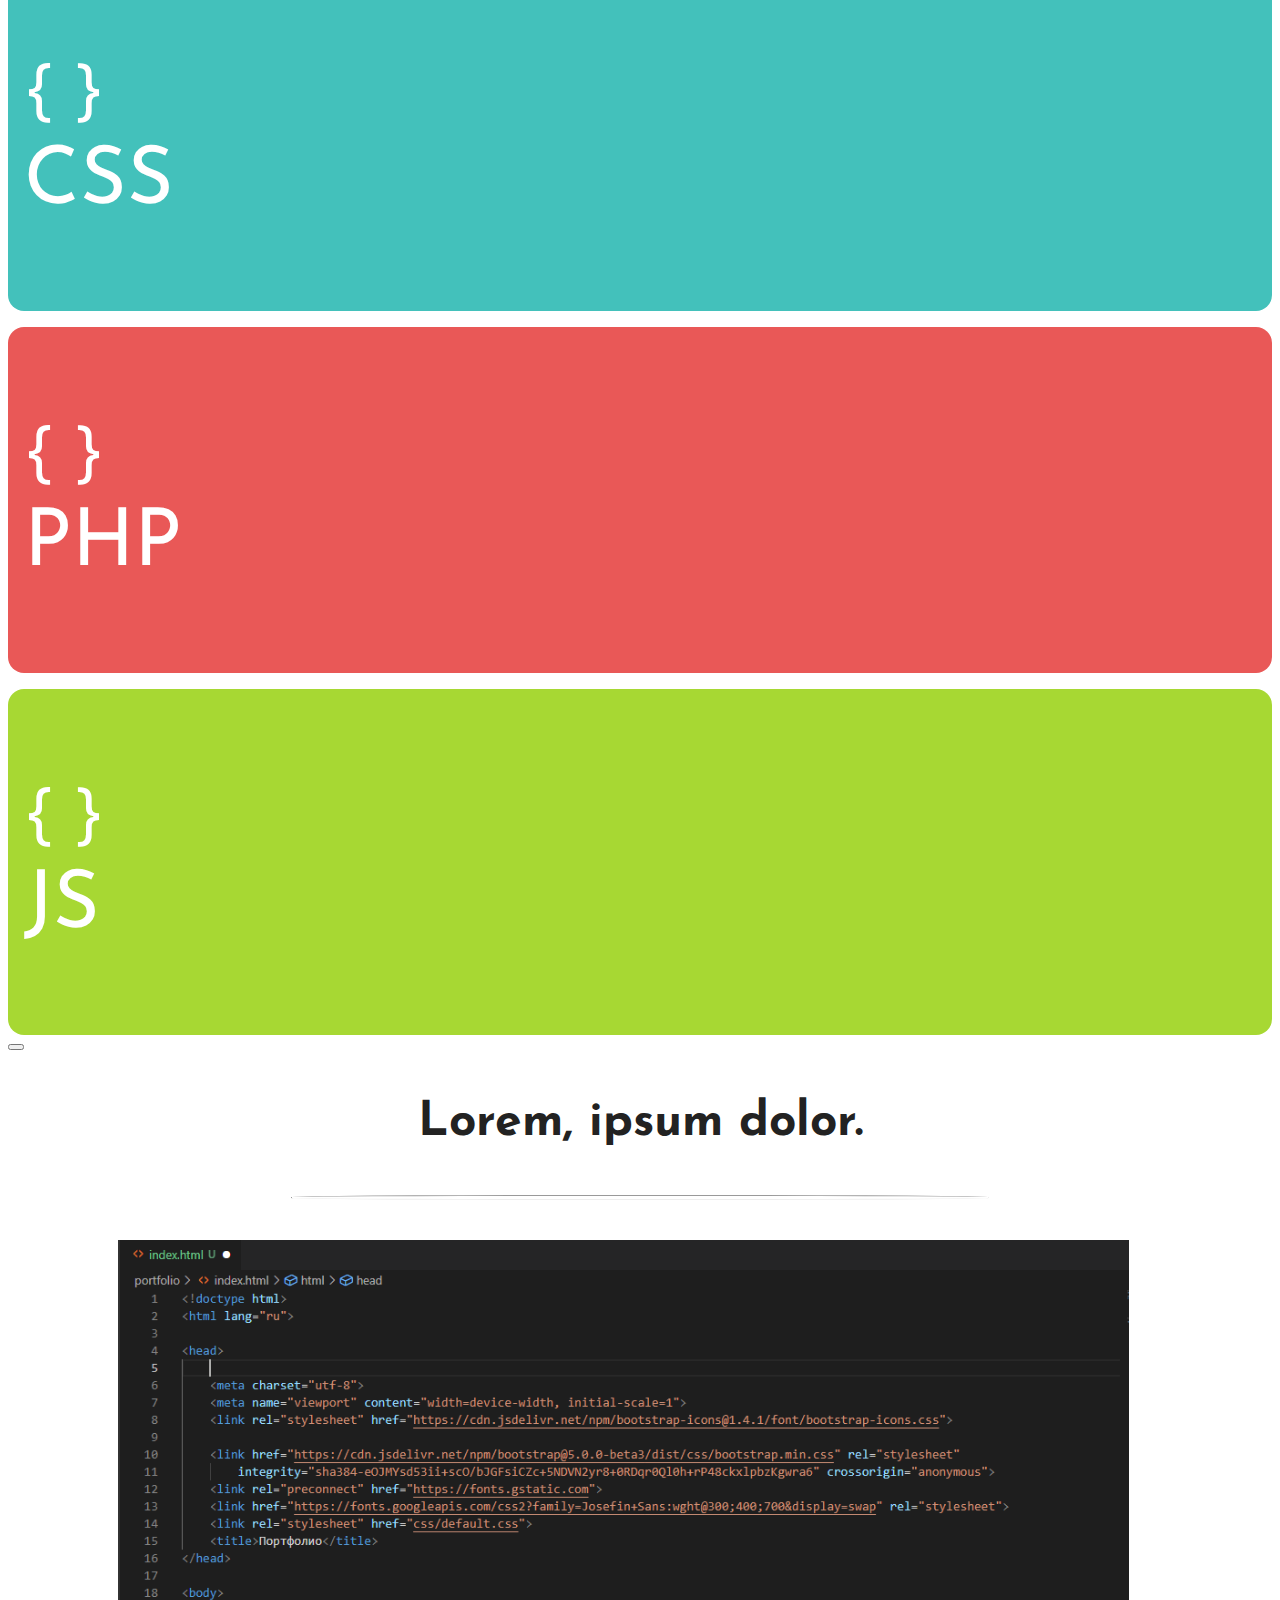
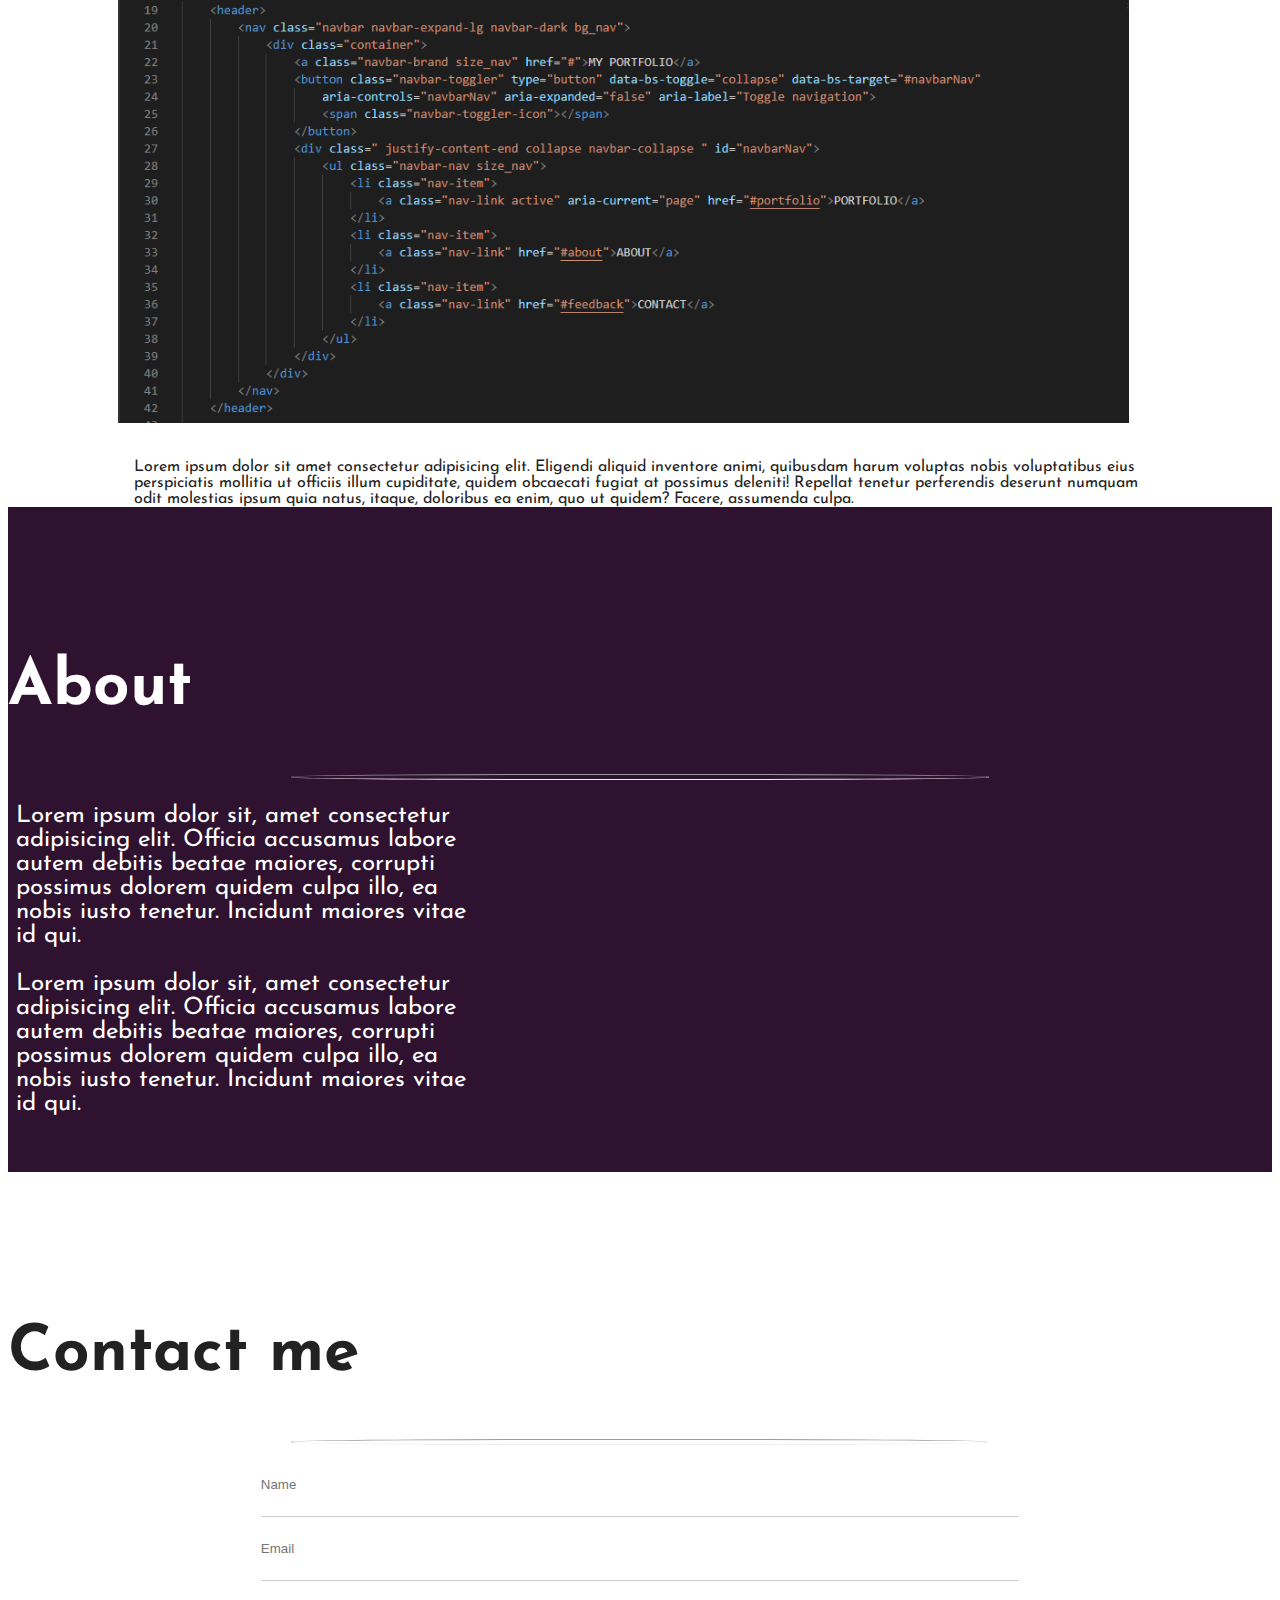
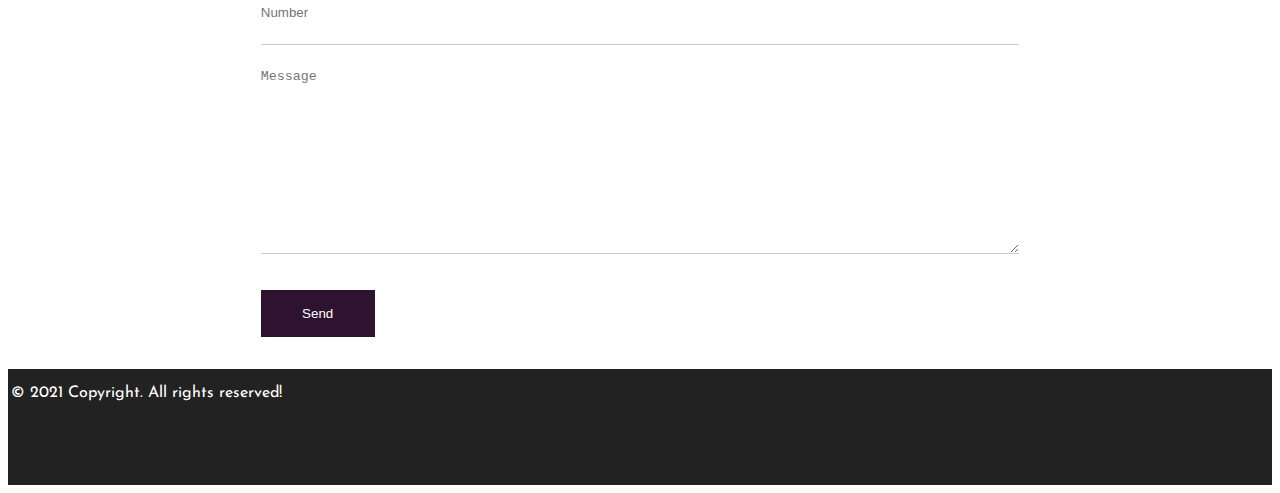
<file: portfolio/index.html>
<!doctype html>
<html lang="ru">

<head>

    <meta charset="utf-8">
    <meta name="viewport" content="width=device-width, initial-scale=1">
    <link rel="stylesheet" href="https://cdn.jsdelivr.net/npm/bootstrap-icons@1.4.1/font/bootstrap-icons.css">

    <link href="https://cdn.jsdelivr.net/npm/bootstrap@5.0.0-beta3/dist/css/bootstrap.min.css" rel="stylesheet"
        integrity="sha384-eOJMYsd53ii+scO/bJGFsiCZc+5NDVN2yr8+0RDqr0Ql0h+rP48ckxlpbzKgwra6" crossorigin="anonymous">
    <link rel="preconnect" href="https://fonts.gstatic.com">
    <link href="https://fonts.googleapis.com/css2?family=Josefin+Sans:wght@300;400;700&display=swap" rel="stylesheet">
    <link rel="stylesheet" href="css/default.css">
    <title>MY PORTFOLIO</title>
</head>

<body>
    <header>
        <nav class="navbar navbar-expand-lg navbar-dark bg_nav">
            <div class="container">
                <a class="navbar-brand size_nav" href="index.html">MY PORTFOLIO</a>
                <button class="navbar-toggler" type="button" data-bs-toggle="collapse" data-bs-target="#navbarNav"
                    aria-controls="navbarNav" aria-expanded="false" aria-label="Toggle navigation">
                    <span class="navbar-toggler-icon"></span>
                </button>
                <div class=" justify-content-end collapse navbar-collapse " id="navbarNav">
                    <ul class="navbar-nav size_nav">
                        <li class="nav-item">
                            <a class="nav-link active" aria-current="page" href="#portfolio">PORTFOLIO</a>
                        </li>
                        <li class="nav-item">
                            <a class="nav-link" href="#about">ABOUT</a>
                        </li>
                        <li class="nav-item">
                            <a class="nav-link" href="#feedback">CONTACT</a>
                        </li>
                    </ul>
                </div>
            </div>
        </nav>
    </header>

    <main>
        <div class="container-fluid bg_fluid">
            <div class="container">

                <section class="author text-center d-flex align-items-center flex-column">
                    <img class="avatar_author mb-5" src="image/avatar.jpg" alt="Autor">
                    <h1 class="author_heading text-uppercase">My name is Alexandr</h1>
                    <hr class="hr_author">
                    <p class="desc_author">I am a student of the GeekBrains portal</p>
                </section>
            </div>
        </div>

        <div class="container">
            <section id="portfolio" class="portfolio">
                <h2 class="page_heading text-uppercase text-center">Portfolio</h2>
                <hr class="hr_heading">

                <div class="row row-cols-2 my-5">
                    <div class="col text-center">
                        <div class="bg_portfolio color-html">
                            <i class="bi bi-code-slash"></i><br>
                            HTML

                            <!-- Button trigger modal -->
                            <button type="button" class=" hidden_btn" data-bs-toggle="modal"
                                data-bs-target="#exampleModal">
                                <i class="bi bi-eye size-eye"></i>
                            </button>
                        </div>
                    </div>

                    <div class="col text-center">
                        <div class="bg_portfolio color-css">
                            <i class="bi bi-braces"></i><br>
                            CSS

                            <!-- Button trigger modal -->
                            <button type="button" class=" hidden_btn" data-bs-toggle="modal"
                                data-bs-target="#exampleModal">
                                <i class="bi bi-eye size-eye"></i>
                            </button>
                        </div>
                    </div>

                    <div class="col text-center">
                        <div class="bg_portfolio color-php">
                            <i class="bi bi-braces"></i><br>
                            PHP

                            <!-- Button trigger modal -->
                            <button type="button" class=" hidden_btn" data-bs-toggle="modal"
                                data-bs-target="#exampleModal">
                                <i class="bi bi-eye size-eye"></i>
                            </button>
                        </div>
                    </div>

                    <div class="col text-center">
                        <div class="bg_portfolio color-js">
                            <i class="bi bi-braces"></i><br>
                            JS

                            <!-- Button trigger modal -->
                            <button type="button" class=" hidden_btn" data-bs-toggle="modal"
                                data-bs-target="#exampleModal">
                                <i class="bi bi-eye size-eye"></i>
                            </button>
                        </div>
                    </div>

                </div>


                <!-- Modal -->
                <div class="modal fade" id="exampleModal" tabindex="-1" aria-labelledby="exampleModalLabel"
                    aria-hidden="true">
                    <div class="modal-dialog modal-xl modal-dialog-centered modal-dialog-scrollable">
                        <div class="modal-content">
                            <div class="modal-header">
                                <button type="button" class="btn-close" data-bs-dismiss="modal"
                                    aria-label="Close"></button>
                            </div>
                            <div class="modal-body">
                                <h3 class="modal_heading">Lorem, ipsum dolor.</h3>
                                <hr class="hr_modal">
                                <img class="modal-image" src="image/window_img.png" alt="IMG">
                                <p class="modal_text">Lorem ipsum dolor sit amet consectetur adipisicing elit. Eligendi
                                    aliquid inventore animi, quibusdam harum voluptas nobis voluptatibus eius
                                    perspiciatis mollitia ut officiis illum cupiditate, quidem obcaecati fugiat at
                                    possimus deleniti! Repellat tenetur perferendis deserunt numquam odit molestias
                                    ipsum quia natus, itaque, doloribus ea enim, quo ut quidem? Facere, assumenda culpa.
                                </p>
                            </div>
                            <div class="modal-footer">
                            </div>
                        </div>
                    </div>
                </div>

            </section>
        </div>

        <div class="contenier-fluid about-bg">
            <div class="container">
                <section id="about" class="about">
                    <h2 class="page_heading text-uppercase text-center">About</h2>
                    <hr class="hr_heading">
                    <div class="my-5 d-flex justify-content-center align-items-center">
                        <div class="about_item">
                            <p>Lorem ipsum dolor sit, amet consectetur adipisicing elit. Officia accusamus labore autem
                                debitis beatae maiores, corrupti possimus dolorem quidem culpa illo, ea nobis iusto
                                tenetur. Incidunt maiores vitae id qui.
                            </p>
                        </div>

                        <div class="about_item">
                            <p>Lorem ipsum dolor sit, amet consectetur adipisicing elit. Officia accusamus labore autem
                                debitis beatae maiores, corrupti possimus dolorem quidem culpa illo, ea nobis iusto
                                tenetur. Incidunt maiores vitae id qui.
                            </p>
                        </div>
                    </div>
                </section>
            </div>
        </div>
        <div class="container">
            <section id="feedback" class="feedback">
                <h2 class="page_heading text-uppercase text-center">Contact me</h2>
                <hr class="hr_heading">
                <div class="feedback_wrap_form my-5">
                    <form class="feedback_form" action="#">
                        <input class="feedback_form_input" type="text" placeholder="Name" required>
                        <input class="feedback_form_input" type="email" placeholder="Email" required>
                        <input class="feedback_form_input" type="tel" placeholder="Number">
                        <textarea class="feedback_form_textarea" placeholder="Message" required></textarea>
                        <button class="feedback_form_button">Send</button>
                    </form>
                </div>
            </section>
        </div>
    </main>

    <footer class="bg_footer">
        <div class="container">
            <div class="footer d-flex align-items-end justify-content-center">
                <div class="copy text-center">
                    &copy; 2021 Copyright. All rights reserved!
                </div>
            </div>
        </div>
    </footer>





    <!-- Дополнительный JavaScript; выберите один из двух! -->

    <!-- Вариант 1: Bootstrap в связке с Popper -->
    <script src="https://cdn.jsdelivr.net/npm/bootstrap@5.0.0-beta3/dist/js/bootstrap.bundle.min.js"
        integrity="sha384-JEW9xMcG8R+pH31jmWH6WWP0WintQrMb4s7ZOdauHnUtxwoG2vI5DkLtS3qm9Ekf"
        crossorigin="anonymous"></script>
</body>

</html>
</file>
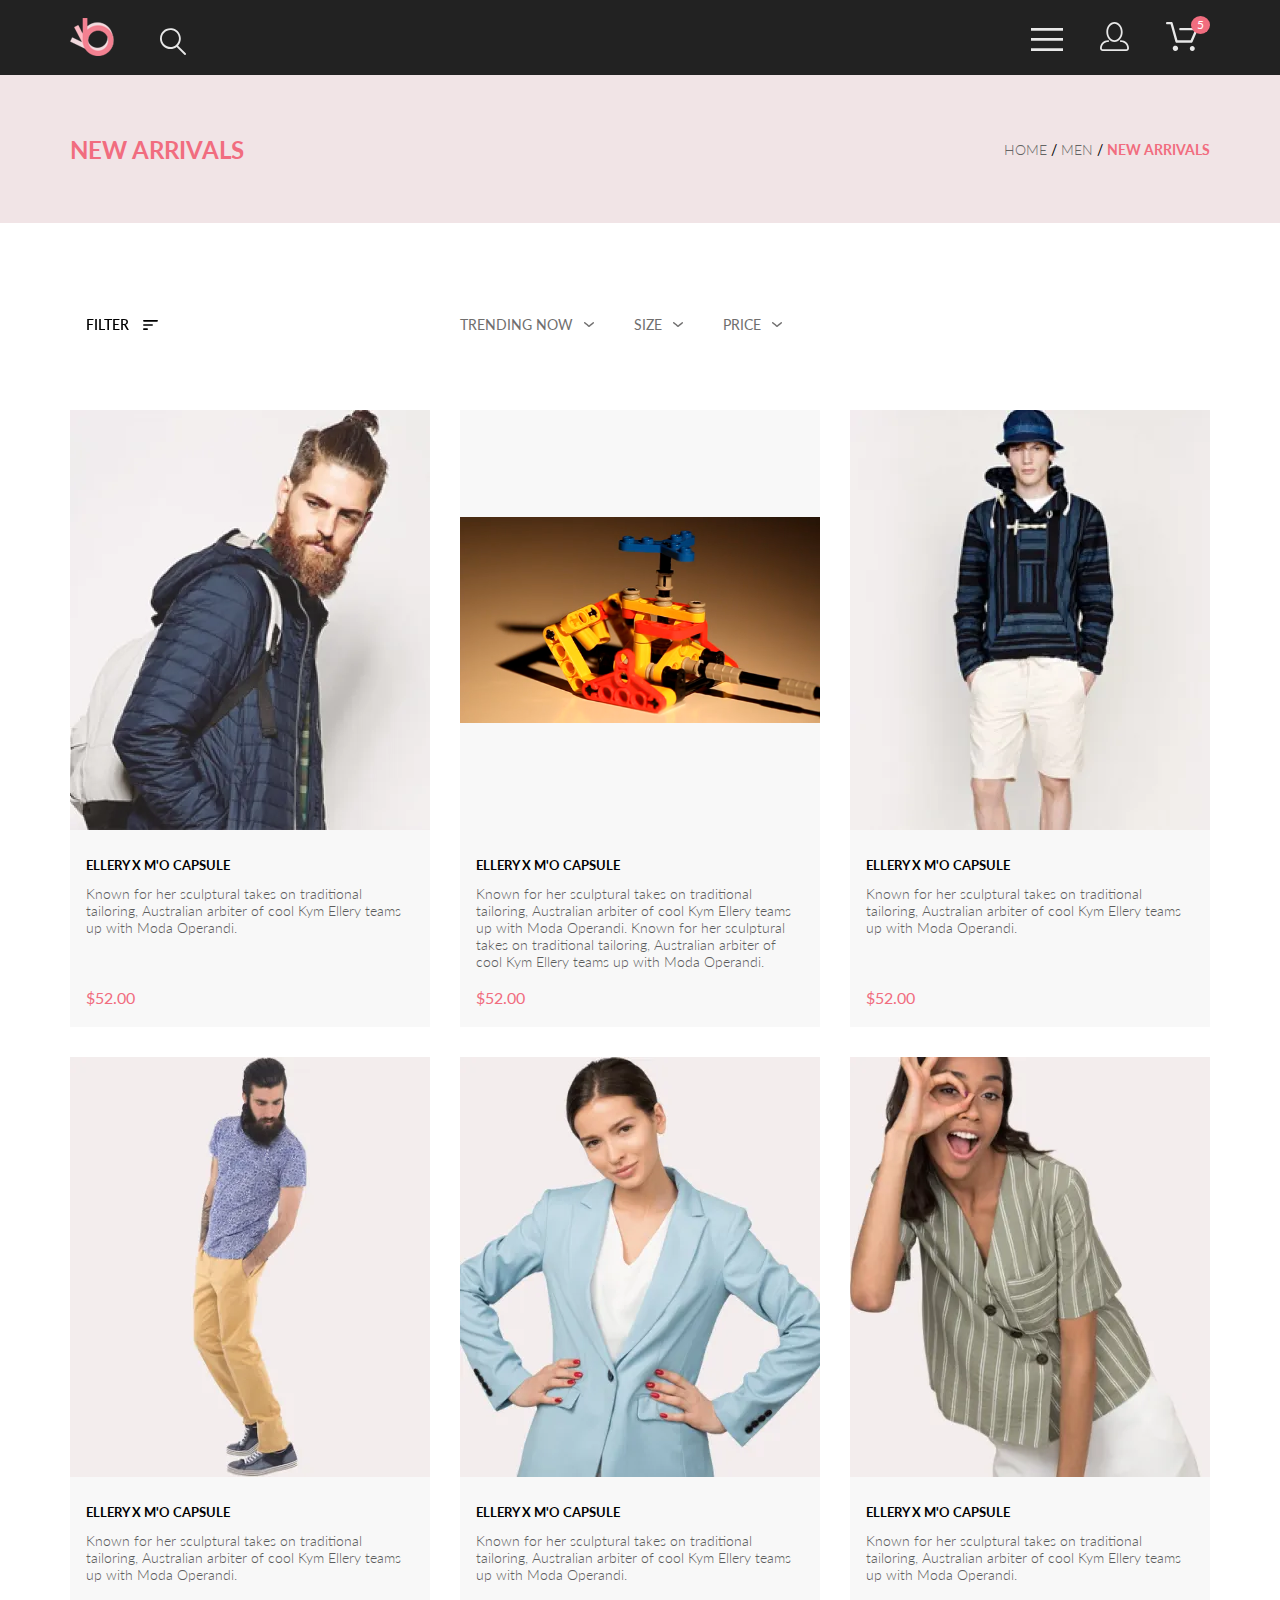
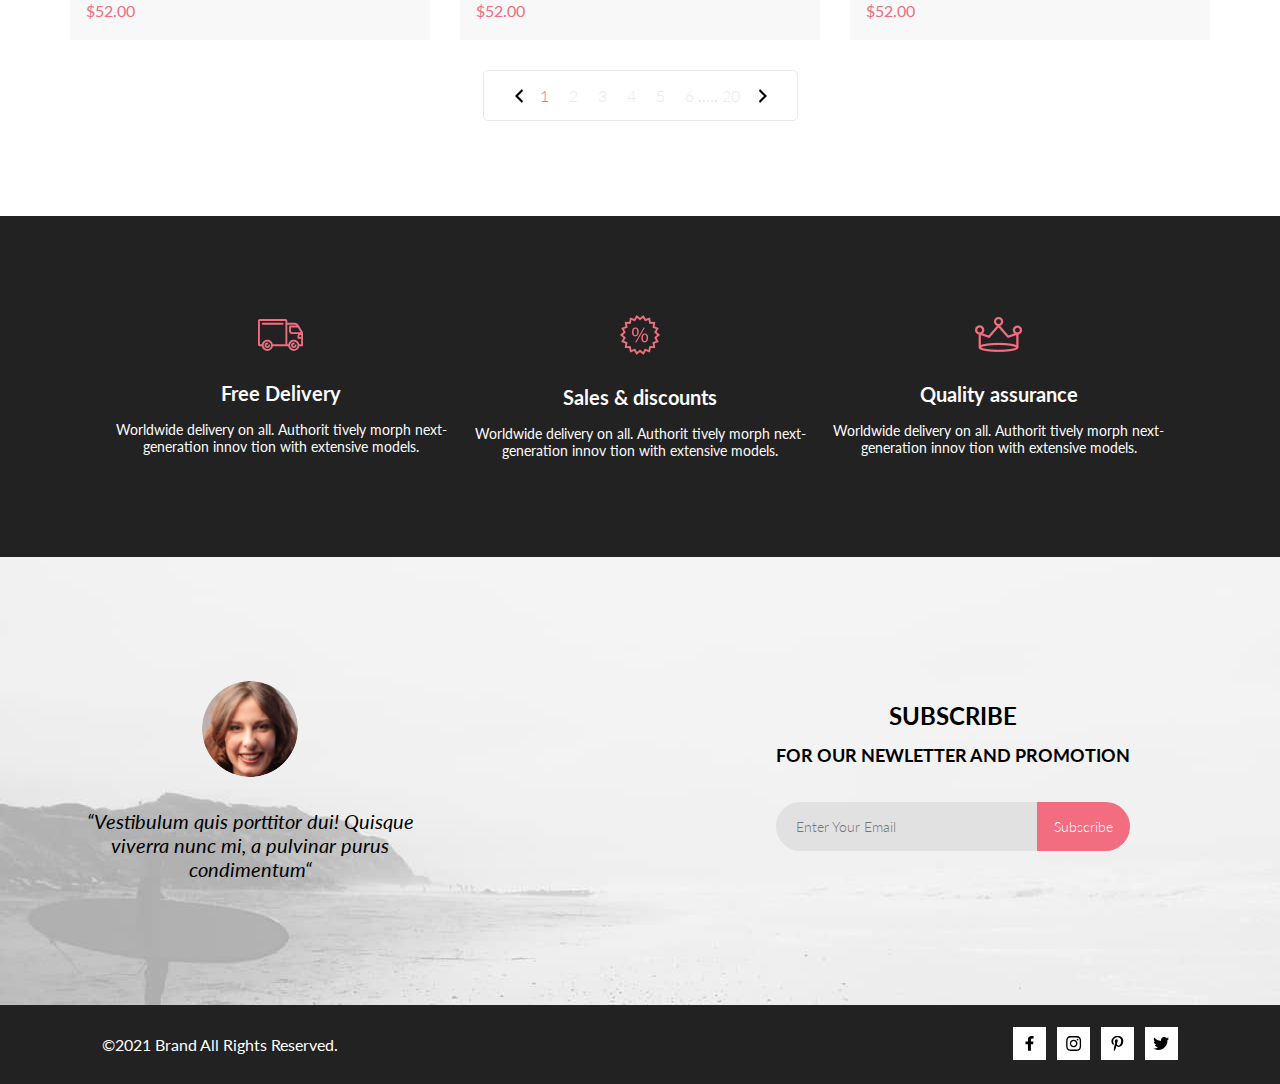
<file: catalog.html>
<!DOCTYPE html>
<html lang="en">

<head>
    <meta charset="UTF-8">
    <meta http-equiv="X-UA-Compatible" content="IE=edge">
    <meta name="viewport" content="width=device-width, initial-scale=1.0">
    <title>Каталог товаров</title>
    <link rel="stylesheet" href="style/default.css">
    <link rel="preconnect" href="https://fonts.gstatic.com">
    <link href="https://fonts.googleapis.com/css2?family=Lato:ital,wght@0,400;0,700;0,900;1,400&display=swap"
        rel="stylesheet">
</head>

<body>
    <!--=============================HEADER=============================-->
    <div class="header_back">

        <header class="container flex header">
            <div class="header_left">
                <a href="index.html" class="b_home">
                    <img src="img/logo.svg" alt="logo">
                </a>
                <input class="hidden-checkbox-marker" type="checkbox" id="search">
                <label class="search-label" for="search"><img class="animation-zoom" src="img/search.svg"
                        alt="search"></label>
                <div class="search-block">
                    <input class="search-input" type="text" placeholder="What to find?">
                    <input class="search-button" type="submit" value="Find">
                </div>
            </div>
            <div class="header_right">
                <input class="menu_chekbox" type="checkbox" id="toggle">
                <label class="label_menu" for="toggle">
                    <img class="animation-zoom" src="img/menu.svg" alt="menu">
                </label>
                <nav class="nav">
                    <div class="close_button_menu">
                        <label for="toggle" class="close_btn">
                            <img src="img/close.png" alt="X">
                        </label>
                    </div>
                    <p class="menu_heading">MENU</p>

                    <div class="mobile-menu">
                        <a href="registration.html" class="b_user">
                            <!-- <img class="animation-zoom" src="img/user.svg" alt="user"> -->
                            <svg class="b_user-mobile" viewBox="0 0 29 29" xmlns="http://www.w3.org/2000/svg">
                                <path
                                    d="M14.5 19.937C19 19.937 22.656 15.464 22.656 9.968C22.656 4.472 19 0 14.5 0C13.3631 0.0217413 12.2463 0.303398 11.2351 0.823397C10.2239 1.34339 9.34507 2.08794 8.66602 3C7.12663 4.99573 6.30819 7.45381 6.34399 9.974C6.34399 15.465 10 19.937 14.5 19.937ZM14.5 1.813C18 1.813 20.844 5.472 20.844 9.969C20.844 14.466 17.998 18.125 14.5 18.125C11.002 18.125 8.15603 14.465 8.15503 9.969C8.15403 5.473 11 1.813 14.5 1.813ZM20.844 18.125C20.6036 18.125 20.373 18.2205 20.203 18.3905C20.033 18.5605 19.9375 18.7911 19.9375 19.0315C19.9375 19.2719 20.033 19.5025 20.203 19.6725C20.373 19.8425 20.6036 19.938 20.844 19.938C22.526 19.9399 24.1386 20.6088 25.3279 21.7982C26.5172 22.9875 27.1861 24.6 27.188 26.282C27.1875 26.5221 27.0918 26.7523 26.922 26.9221C26.7522 27.0918 26.5221 27.1875 26.282 27.188H2.71997C2.47985 27.1875 2.24975 27.0918 2.07996 26.9221C1.91016 26.7523 1.81449 26.5221 1.81396 26.282C1.81608 24.6001 2.48517 22.9877 3.67444 21.7985C4.86371 20.6092 6.47608 19.9401 8.15796 19.938C8.39824 19.938 8.62868 19.8425 8.79858 19.6726C8.96849 19.5027 9.06396 19.2723 9.06396 19.032C9.06396 18.7917 8.96849 18.5613 8.79858 18.3914C8.62868 18.2215 8.39824 18.126 8.15796 18.126C5.99541 18.1279 3.92201 18.9875 2.39258 20.5164C0.863144 22.0453 0.00264777 24.1185 0 26.281C0.000794067 27.0019 0.287502 27.693 0.797241 28.2027C1.30698 28.7125 1.99811 28.9992 2.71899 29H26.282C27.0027 28.9989 27.6936 28.7121 28.2031 28.2024C28.7126 27.6927 28.9992 27.0017 29 26.281C28.9974 24.1187 28.1372 22.0457 26.6083 20.5168C25.0793 18.9878 23.0063 18.1276 20.844 18.125Z" />
                            </svg>
                        </a>
                        <a href="shopping-cart.html" class="b_cart">
                            <!-- <img class="animation-zoom" src="img/cart.svg" alt="cart"> -->
                            <svg class="b_cart-mobile" viewBox="0 0 32 29" xmlns="http://www.w3.org/2000/svg">
                                <path
                                    d="M26.2009 29C25.5532 28.9738 24.9415 28.6948 24.4972 28.2227C24.0529 27.7506 23.8114 27.1232 23.8245 26.475C23.8376 25.8269 24.1043 25.2097 24.5673 24.7559C25.0303 24.3022 25.6527 24.048 26.301 24.048C26.9493 24.048 27.5717 24.3022 28.0347 24.7559C28.4977 25.2097 28.7644 25.8269 28.7775 26.475C28.7906 27.1232 28.549 27.7506 28.1047 28.2227C27.6604 28.6948 27.0488 28.9738 26.401 29H26.2009ZM6.75293 26.32C6.75293 25.79 6.91011 25.2718 7.20459 24.8311C7.49907 24.3904 7.91764 24.0469 8.40735 23.844C8.89705 23.6412 9.43594 23.5881 9.95581 23.6915C10.4757 23.7949 10.9532 24.0502 11.328 24.425C11.7028 24.7998 11.9581 25.2773 12.0615 25.7972C12.1649 26.317 12.1118 26.8559 11.9089 27.3456C11.7061 27.8353 11.3626 28.2539 10.9219 28.5483C10.4812 28.8428 9.96304 29 9.43298 29C9.08087 29.0003 8.73212 28.9311 8.40674 28.7966C8.08136 28.662 7.78569 28.4646 7.53662 28.2158C7.28755 27.9669 7.09001 27.6713 6.9552 27.3461C6.82039 27.0208 6.75098 26.6721 6.75098 26.32H6.75293ZM10.553 20.686C10.2935 20.6868 10.0409 20.6024 9.83411 20.4457C9.62727 20.2891 9.47758 20.0689 9.40796 19.819L4.57495 2.36401H1.18201C0.868521 2.36401 0.567859 2.23947 0.346191 2.01781C0.124523 1.79614 0 1.49549 0 1.18201C0 0.868519 0.124523 0.567873 0.346191 0.346205C0.567859 0.124537 0.868521 5.81268e-06 1.18201 5.81268e-06H5.46301C5.7225 -0.00080736 5.97504 0.0837201 6.18176 0.240568C6.38848 0.397416 6.53784 0.617884 6.60693 0.868006L11.4399 18.323H24.6179L29.001 8.27501H14.401C14.2428 8.27961 14.0854 8.25242 13.9379 8.19507C13.7904 8.13771 13.6559 8.05134 13.5424 7.94108C13.4288 7.83082 13.3386 7.69891 13.277 7.55315C13.2154 7.40739 13.1836 7.25075 13.1836 7.0925C13.1836 6.93426 13.2154 6.77762 13.277 6.63186C13.3386 6.4861 13.4288 6.35419 13.5424 6.24393C13.6559 6.13367 13.7904 6.0473 13.9379 5.98994C14.0854 5.93259 14.2428 5.90541 14.401 5.91001H30.814C31.0097 5.90996 31.2022 5.95866 31.3744 6.05172C31.5465 6.14478 31.6928 6.27926 31.7999 6.44301C31.9078 6.60729 31.9734 6.79569 31.9908 6.99145C32.0083 7.18721 31.9771 7.38424 31.9 7.565L26.495 19.977C26.4026 20.1876 26.251 20.3668 26.0585 20.4927C25.866 20.6186 25.641 20.6858 25.411 20.686H10.553Z" />
                            </svg>
                            <span class="coil coil-mobile">5</span>
                        </a>
                    </div>

                    <ul class="menu_list menu_back">
                        <li class="name_cat">MEN
                            <ul>
                                <li><a href="#">Accessories</a></li>
                                <li><a href="#">Bags</a></li>
                                <li><a href="#">Denim</a></li>
                                <li><a href="#">T-Shirts</a></li>
                            </ul>
                        </li>

                        <li class="name_cat">WOOMEN
                            <ul>
                                <li><a href="#">Accessories</a></li>
                                <li><a href="#">Jackets & Coats</a></li>
                                <li><a href="#">Polos</a></li>
                                <li><a href="#">T-Shirts</a></li>
                                <li><a href="#">Shirts</a></li>
                            </ul>
                        </li>

                        <li class="name_cat">KIDS
                            <ul>
                                <li><a href="#">Accessories</a></li>
                                <li><a href="#">Jackets & Coats</a></li>
                                <li><a href="#">Polos</a></li>
                                <li><a href="#">T-Shirts</a></li>
                                <li><a href="#">Shirts</a></li>
                                <li><a href="#">Bags</a></li>
                            </ul>
                        </li>

                    </ul>
                </nav>
                <a href="registration.html" class="b_user desktop_hidden">
                    <img class="animation-zoom" src="img/user.svg" alt="user">
                </a>
                <a href="shopping-cart.html" class="b_cart desktop_hidden">
                    <img class="animation-zoom" src="img/cart.svg" alt="cart">
                    <span class="coil">5</span>
                </a>

            </div>
        </header>

    </div>

    <!--=============================PROMO=============================-->
    <section class="banner">
        <div class="container">
            <div class="page_name">
                <h1 class="page_title">NEW ARRIVALS</h1>
                <div class="breadcrumb">
                    <a href="index.html" class="breadcrumb_link">HOME</a> /
                    <a href="#" class="breadcrumb_link">MEN</a> /
                    <span class="current_page">NEW ARRIVALS</span>
                </div>
            </div>
        </div>
    </section>

    <!--=============================CONTENT=============================-->
    <main>
        <div class="container">
            <!--=============================Fetured Items=============================-->
            <section class="block_fetuder">
                <h2 class="hidden_heading">Fetured Items</h2>
                <div class="fetured_options">
                    <!-- <div class="filter">
                <a href="#" class="filter_button">FILTER</a>

            </div> -->
                    <div class="filter">
                        <input type="checkbox" id="filter">
                        <label class="filter_button" for="filter">
                            FILTER
                            <svg class="filter_ico" width="15" height="10" viewBox="0 0 15 10"
                                xmlns="http://www.w3.org/2000/svg">
                                <path
                                    d="M0.833333 10H4.16667C4.625 10 5 9.625 5 9.16667C5 8.70833 4.625 8.33333 4.16667 8.33333H0.833333C0.375 8.33333 0 8.70833 0 9.16667C0 9.625 0.375 10 0.833333 10ZM0 0.833333C0 1.29167 0.375 1.66667 0.833333 1.66667H14.1667C14.625 1.66667 15 1.29167 15 0.833333C15 0.375 14.625 0 14.1667 0H0.833333C0.375 0 0 0.375 0 0.833333ZM0.833333 5.83333H9.16667C9.625 5.83333 10 5.45833 10 5C10 4.54167 9.625 4.16667 9.16667 4.16667H0.833333C0.375 4.16667 0 4.54167 0 5C0 5.45833 0.375 5.83333 0.833333 5.83333Z" />
                            </svg>
                        </label>
                        <div class="filter_content">
                            <div class="filter-wrap">
                                <!-- One Filter Category -->
                                <input class="hidden-checkbox-marker" type="checkbox" id="categories">
                                <label class="desing-sum desing-sum-categories" for="categories">CATEGORIES</label>
                                <div class="hidden-block hidden-categories">
                                    <ul class="filter_categories">
                                        <li>Accessories</li>
                                        <li>Bags</li>
                                        <li>Denim</li>
                                        <li>Hoodies & Sweatshirts</li>
                                        <li>Jackets & Coats</li>
                                        <li>Polos</li>
                                        <li>Shirts</li>
                                        <li>Shoes</li>
                                        <li>Sweaters & Knits</li>
                                        <li>T-Shirts</li>
                                        <li>Tanks</li>
                                    </ul>
                                </div>
                                <!-- Two Filter Category -->
                                <input class="hidden-checkbox-marker" type="checkbox" id="brand">
                                <label class="desing-sum desing-sum-brand" for="brand">BRAND</label>
                                <div class="hidden-block hidden-brand">
                                    <ul class="filter_categories">
                                        <li>Accessories</li>
                                        <li>Bags</li>
                                        <li>Denim</li>
                                        <li>Hoodies & Sweatshirts</li>
                                        <li>Jackets & Coats</li>
                                        <li>Polos</li>
                                        <li>Shirts</li>
                                        <li>Shoes</li>
                                        <li>Sweaters & Knits</li>
                                        <li>T-Shirts</li>
                                        <li>Tanks</li>
                                    </ul>
                                </div>
                                <!-- Three Filter Category -->
                                <input class="hidden-checkbox-marker" type="checkbox" id="designer">
                                <label class="desing-sum desing-sum-designer" for="designer">DESIGNER</label>
                                <div class="hidden-block hidden-designer">
                                    <ul class="filter_categories">
                                        <li>Accessories</li>
                                        <li>Bags</li>
                                        <li>Denim</li>
                                        <li>Hoodies & Sweatshirts</li>
                                        <li>Jackets & Coats</li>
                                        <li>Polos</li>
                                        <li>Shirts</li>
                                        <li>Shoes</li>
                                        <li>Sweaters & Knits</li>
                                        <li>T-Shirts</li>
                                        <li>Tanks</li>
                                    </ul>
                                </div>


                                <!-- <details class="filter_content_details">
                            <summary class="desing-sum"> BRAND </summary>

                        </details>
                        <details class="filter_content_details">
                            <summary class="desing-sum"> DESIGNER </summary>

                        </details> -->
                            </div>
                        </div>
                    </div>
                    <div class="fetured_sort">
                        <details class="fetured_sort_button">
                            <summary>TRENDING NOW</summary>
                            <div class="fetured_sort_button_filter">

                            </div>
                        </details>
                        <details class="fetured_sort_button">
                            <summary>SIZE</summary>
                            <div class="fetured_sort_button_filter">
                                <label for="xs"><input type="checkbox" id="xs"> XS </label><br>
                                <label for="s"><input type="checkbox" id="s"> S </label><br>
                                <label for="m"><input type="checkbox" id="m"> M </label><br>
                                <label for="l"><input type="checkbox" id="l"> L </label>
                            </div>
                        </details>
                        <details class="fetured_sort_button">
                            <summary>PRICE</summary>
                            <div class="fetured_sort_button_filter price-filter">
                                <label class="price-from">From<input type="text" value="0"></label>
                                <input type="range" min="0" max="10000" value="1">
                                <label class="price-to">To<input type="text" value="10000"></label>
                            </div>
                        </details>
                    </div>
                </div>
                <div class="fetured_card">
                    <div class="product_card">
                        <div class="product_img_block">
                            <div class="add_cart_back">

                                <button class="add_cart_button">
                                    <svg class="add_cart_button_img" viewBox="0 0 32 29"
                                        xmlns="http://www.w3.org/2000/svg">
                                        <path
                                            d="M26.2009 29C25.5532 28.9738 24.9415 28.6948 24.4972 28.2227C24.0529 27.7506 23.8114 27.1232 23.8245 26.475C23.8376 25.8269 24.1043 25.2097 24.5673 24.7559C25.0303 24.3022 25.6527 24.048 26.301 24.048C26.9493 24.048 27.5717 24.3022 28.0347 24.7559C28.4977 25.2097 28.7644 25.8269 28.7775 26.475C28.7906 27.1232 28.549 27.7506 28.1047 28.2227C27.6604 28.6948 27.0488 28.9738 26.401 29H26.2009ZM6.75293 26.32C6.75293 25.79 6.91011 25.2718 7.20459 24.8311C7.49907 24.3904 7.91764 24.0469 8.40735 23.844C8.89705 23.6412 9.43594 23.5881 9.95581 23.6915C10.4757 23.7949 10.9532 24.0502 11.328 24.425C11.7028 24.7998 11.9581 25.2773 12.0615 25.7972C12.1649 26.317 12.1118 26.8559 11.9089 27.3456C11.7061 27.8353 11.3626 28.2539 10.9219 28.5483C10.4812 28.8428 9.96304 29 9.43298 29C9.08087 29.0003 8.73212 28.9311 8.40674 28.7966C8.08136 28.662 7.78569 28.4646 7.53662 28.2158C7.28755 27.9669 7.09001 27.6713 6.9552 27.3461C6.82039 27.0208 6.75098 26.6721 6.75098 26.32H6.75293ZM10.553 20.686C10.2935 20.6868 10.0409 20.6024 9.83411 20.4457C9.62727 20.2891 9.47758 20.0689 9.40796 19.819L4.57495 2.36401H1.18201C0.868521 2.36401 0.567859 2.23947 0.346191 2.01781C0.124523 1.79614 0 1.49549 0 1.18201C0 0.868519 0.124523 0.567873 0.346191 0.346205C0.567859 0.124537 0.868521 5.81268e-06 1.18201 5.81268e-06H5.46301C5.7225 -0.00080736 5.97504 0.0837201 6.18176 0.240568C6.38848 0.397416 6.53784 0.617884 6.60693 0.868006L11.4399 18.323H24.6179L29.001 8.27501H14.401C14.2428 8.27961 14.0854 8.25242 13.9379 8.19507C13.7904 8.13771 13.6559 8.05134 13.5424 7.94108C13.4288 7.83082 13.3386 7.69891 13.277 7.55315C13.2154 7.40739 13.1836 7.25075 13.1836 7.0925C13.1836 6.93426 13.2154 6.77762 13.277 6.63186C13.3386 6.4861 13.4288 6.35419 13.5424 6.24393C13.6559 6.13367 13.7904 6.0473 13.9379 5.98994C14.0854 5.93259 14.2428 5.90541 14.401 5.91001H30.814C31.0097 5.90996 31.2022 5.95866 31.3744 6.05172C31.5465 6.14478 31.6928 6.27926 31.7999 6.44301C31.9078 6.60729 31.9734 6.79569 31.9908 6.99145C32.0083 7.18721 31.9771 7.38424 31.9 7.565L26.495 19.977C26.4026 20.1876 26.251 20.3668 26.0585 20.4927C25.866 20.6186 25.641 20.6858 25.411 20.686H10.553Z" />
                                    </svg>
                                    Add to Cart
                                </button>
                            </div>
                            <picture class="img_product">
                                <source srcset="img/Rectangle_15.webp" type="image/webp">
                                <img class="img_product" src="img/Rectangle_15.jpg" alt="img">
                            </picture>


                        </div>
                        <div class="info_product">
                            <a class="heading_product_link" href="product.html">
                                <h3 class="heading_product">ELLERY X M'O CAPSULE</h3>
                            </a>
                            <p class="desc_product">Known for her sculptural takes on traditional tailoring, Australian
                                arbiter
                                of cool Kym Ellery teams up with Moda Operandi.</p>
                            <p class="price_product">$52.00</p>
                        </div>

                    </div>

                    <div class="product_card">
                        <div class="product_img_block">
                            <div class="add_cart_back">
                                <button class="add_cart_button">
                                    <svg class="add_cart_button_img" viewBox="0 0 32 29"
                                        xmlns="http://www.w3.org/2000/svg">
                                        <path
                                            d="M26.2009 29C25.5532 28.9738 24.9415 28.6948 24.4972 28.2227C24.0529 27.7506 23.8114 27.1232 23.8245 26.475C23.8376 25.8269 24.1043 25.2097 24.5673 24.7559C25.0303 24.3022 25.6527 24.048 26.301 24.048C26.9493 24.048 27.5717 24.3022 28.0347 24.7559C28.4977 25.2097 28.7644 25.8269 28.7775 26.475C28.7906 27.1232 28.549 27.7506 28.1047 28.2227C27.6604 28.6948 27.0488 28.9738 26.401 29H26.2009ZM6.75293 26.32C6.75293 25.79 6.91011 25.2718 7.20459 24.8311C7.49907 24.3904 7.91764 24.0469 8.40735 23.844C8.89705 23.6412 9.43594 23.5881 9.95581 23.6915C10.4757 23.7949 10.9532 24.0502 11.328 24.425C11.7028 24.7998 11.9581 25.2773 12.0615 25.7972C12.1649 26.317 12.1118 26.8559 11.9089 27.3456C11.7061 27.8353 11.3626 28.2539 10.9219 28.5483C10.4812 28.8428 9.96304 29 9.43298 29C9.08087 29.0003 8.73212 28.9311 8.40674 28.7966C8.08136 28.662 7.78569 28.4646 7.53662 28.2158C7.28755 27.9669 7.09001 27.6713 6.9552 27.3461C6.82039 27.0208 6.75098 26.6721 6.75098 26.32H6.75293ZM10.553 20.686C10.2935 20.6868 10.0409 20.6024 9.83411 20.4457C9.62727 20.2891 9.47758 20.0689 9.40796 19.819L4.57495 2.36401H1.18201C0.868521 2.36401 0.567859 2.23947 0.346191 2.01781C0.124523 1.79614 0 1.49549 0 1.18201C0 0.868519 0.124523 0.567873 0.346191 0.346205C0.567859 0.124537 0.868521 5.81268e-06 1.18201 5.81268e-06H5.46301C5.7225 -0.00080736 5.97504 0.0837201 6.18176 0.240568C6.38848 0.397416 6.53784 0.617884 6.60693 0.868006L11.4399 18.323H24.6179L29.001 8.27501H14.401C14.2428 8.27961 14.0854 8.25242 13.9379 8.19507C13.7904 8.13771 13.6559 8.05134 13.5424 7.94108C13.4288 7.83082 13.3386 7.69891 13.277 7.55315C13.2154 7.40739 13.1836 7.25075 13.1836 7.0925C13.1836 6.93426 13.2154 6.77762 13.277 6.63186C13.3386 6.4861 13.4288 6.35419 13.5424 6.24393C13.6559 6.13367 13.7904 6.0473 13.9379 5.98994C14.0854 5.93259 14.2428 5.90541 14.401 5.91001H30.814C31.0097 5.90996 31.2022 5.95866 31.3744 6.05172C31.5465 6.14478 31.6928 6.27926 31.7999 6.44301C31.9078 6.60729 31.9734 6.79569 31.9908 6.99145C32.0083 7.18721 31.9771 7.38424 31.9 7.565L26.495 19.977C26.4026 20.1876 26.251 20.3668 26.0585 20.4927C25.866 20.6186 25.641 20.6858 25.411 20.686H10.553Z" />
                                    </svg>
                                    Add to Cart
                                </button>
                            </div>
                            <!-- <img  src="img/Image.png" alt="img"> -->
                            <video class="product_img_block_video" loop autoplay muted poster="img/Image.jpg">
                                <source src="video/small.mp4" type='video/mp4; codecs="avc1.42E01E, mp4a.40.2"'>
                            </video>

                        </div>
                        <div class="info_product">
                            <a class="heading_product_link" href="product.html">
                                <h3 class="heading_product">ELLERY X M'O CAPSULE</h3>
                            </a>
                            <p class="desc_product">Known for her sculptural takes on traditional tailoring, Australian
                                arbiter
                                of cool Kym Ellery teams up with Moda Operandi. Known for her sculptural takes on
                                traditional tailoring, Australian
                                arbiter
                                of cool Kym Ellery teams up with Moda Operandi.</p>
                            <p class="price_product">$52.00</p>
                        </div>
                    </div>

                    <div class="product_card">
                        <div class="product_img_block">
                            <div class="add_cart_back">
                                <button class="add_cart_button">
                                    <svg class="add_cart_button_img" viewBox="0 0 32 29"
                                        xmlns="http://www.w3.org/2000/svg">
                                        <path
                                            d="M26.2009 29C25.5532 28.9738 24.9415 28.6948 24.4972 28.2227C24.0529 27.7506 23.8114 27.1232 23.8245 26.475C23.8376 25.8269 24.1043 25.2097 24.5673 24.7559C25.0303 24.3022 25.6527 24.048 26.301 24.048C26.9493 24.048 27.5717 24.3022 28.0347 24.7559C28.4977 25.2097 28.7644 25.8269 28.7775 26.475C28.7906 27.1232 28.549 27.7506 28.1047 28.2227C27.6604 28.6948 27.0488 28.9738 26.401 29H26.2009ZM6.75293 26.32C6.75293 25.79 6.91011 25.2718 7.20459 24.8311C7.49907 24.3904 7.91764 24.0469 8.40735 23.844C8.89705 23.6412 9.43594 23.5881 9.95581 23.6915C10.4757 23.7949 10.9532 24.0502 11.328 24.425C11.7028 24.7998 11.9581 25.2773 12.0615 25.7972C12.1649 26.317 12.1118 26.8559 11.9089 27.3456C11.7061 27.8353 11.3626 28.2539 10.9219 28.5483C10.4812 28.8428 9.96304 29 9.43298 29C9.08087 29.0003 8.73212 28.9311 8.40674 28.7966C8.08136 28.662 7.78569 28.4646 7.53662 28.2158C7.28755 27.9669 7.09001 27.6713 6.9552 27.3461C6.82039 27.0208 6.75098 26.6721 6.75098 26.32H6.75293ZM10.553 20.686C10.2935 20.6868 10.0409 20.6024 9.83411 20.4457C9.62727 20.2891 9.47758 20.0689 9.40796 19.819L4.57495 2.36401H1.18201C0.868521 2.36401 0.567859 2.23947 0.346191 2.01781C0.124523 1.79614 0 1.49549 0 1.18201C0 0.868519 0.124523 0.567873 0.346191 0.346205C0.567859 0.124537 0.868521 5.81268e-06 1.18201 5.81268e-06H5.46301C5.7225 -0.00080736 5.97504 0.0837201 6.18176 0.240568C6.38848 0.397416 6.53784 0.617884 6.60693 0.868006L11.4399 18.323H24.6179L29.001 8.27501H14.401C14.2428 8.27961 14.0854 8.25242 13.9379 8.19507C13.7904 8.13771 13.6559 8.05134 13.5424 7.94108C13.4288 7.83082 13.3386 7.69891 13.277 7.55315C13.2154 7.40739 13.1836 7.25075 13.1836 7.0925C13.1836 6.93426 13.2154 6.77762 13.277 6.63186C13.3386 6.4861 13.4288 6.35419 13.5424 6.24393C13.6559 6.13367 13.7904 6.0473 13.9379 5.98994C14.0854 5.93259 14.2428 5.90541 14.401 5.91001H30.814C31.0097 5.90996 31.2022 5.95866 31.3744 6.05172C31.5465 6.14478 31.6928 6.27926 31.7999 6.44301C31.9078 6.60729 31.9734 6.79569 31.9908 6.99145C32.0083 7.18721 31.9771 7.38424 31.9 7.565L26.495 19.977C26.4026 20.1876 26.251 20.3668 26.0585 20.4927C25.866 20.6186 25.641 20.6858 25.411 20.686H10.553Z" />
                                    </svg>
                                    Add to Cart
                                </button>
                            </div>

                            <picture class="img_product">
                                <source srcset="img/Image_1.webp" type="image/webp">
                                <img class="img_product" src="img/Image_1.jpg" alt="img">
                            </picture>

                        </div>
                        <div class="info_product">
                            <a class="heading_product_link" href="product.html">
                                <h3 class="heading_product">ELLERY X M'O CAPSULE</h3>
                            </a>
                            <p class="desc_product">Known for her sculptural takes on traditional tailoring, Australian
                                arbiter
                                of cool Kym Ellery teams up with Moda Operandi.</p>
                            <p class="price_product">$52.00</p>
                        </div>
                    </div>

                    <div class="product_card">
                        <div class="product_img_block">
                            <div class="add_cart_back">
                                <button class="add_cart_button">
                                    <svg class="add_cart_button_img" viewBox="0 0 32 29"
                                        xmlns="http://www.w3.org/2000/svg">
                                        <path
                                            d="M26.2009 29C25.5532 28.9738 24.9415 28.6948 24.4972 28.2227C24.0529 27.7506 23.8114 27.1232 23.8245 26.475C23.8376 25.8269 24.1043 25.2097 24.5673 24.7559C25.0303 24.3022 25.6527 24.048 26.301 24.048C26.9493 24.048 27.5717 24.3022 28.0347 24.7559C28.4977 25.2097 28.7644 25.8269 28.7775 26.475C28.7906 27.1232 28.549 27.7506 28.1047 28.2227C27.6604 28.6948 27.0488 28.9738 26.401 29H26.2009ZM6.75293 26.32C6.75293 25.79 6.91011 25.2718 7.20459 24.8311C7.49907 24.3904 7.91764 24.0469 8.40735 23.844C8.89705 23.6412 9.43594 23.5881 9.95581 23.6915C10.4757 23.7949 10.9532 24.0502 11.328 24.425C11.7028 24.7998 11.9581 25.2773 12.0615 25.7972C12.1649 26.317 12.1118 26.8559 11.9089 27.3456C11.7061 27.8353 11.3626 28.2539 10.9219 28.5483C10.4812 28.8428 9.96304 29 9.43298 29C9.08087 29.0003 8.73212 28.9311 8.40674 28.7966C8.08136 28.662 7.78569 28.4646 7.53662 28.2158C7.28755 27.9669 7.09001 27.6713 6.9552 27.3461C6.82039 27.0208 6.75098 26.6721 6.75098 26.32H6.75293ZM10.553 20.686C10.2935 20.6868 10.0409 20.6024 9.83411 20.4457C9.62727 20.2891 9.47758 20.0689 9.40796 19.819L4.57495 2.36401H1.18201C0.868521 2.36401 0.567859 2.23947 0.346191 2.01781C0.124523 1.79614 0 1.49549 0 1.18201C0 0.868519 0.124523 0.567873 0.346191 0.346205C0.567859 0.124537 0.868521 5.81268e-06 1.18201 5.81268e-06H5.46301C5.7225 -0.00080736 5.97504 0.0837201 6.18176 0.240568C6.38848 0.397416 6.53784 0.617884 6.60693 0.868006L11.4399 18.323H24.6179L29.001 8.27501H14.401C14.2428 8.27961 14.0854 8.25242 13.9379 8.19507C13.7904 8.13771 13.6559 8.05134 13.5424 7.94108C13.4288 7.83082 13.3386 7.69891 13.277 7.55315C13.2154 7.40739 13.1836 7.25075 13.1836 7.0925C13.1836 6.93426 13.2154 6.77762 13.277 6.63186C13.3386 6.4861 13.4288 6.35419 13.5424 6.24393C13.6559 6.13367 13.7904 6.0473 13.9379 5.98994C14.0854 5.93259 14.2428 5.90541 14.401 5.91001H30.814C31.0097 5.90996 31.2022 5.95866 31.3744 6.05172C31.5465 6.14478 31.6928 6.27926 31.7999 6.44301C31.9078 6.60729 31.9734 6.79569 31.9908 6.99145C32.0083 7.18721 31.9771 7.38424 31.9 7.565L26.495 19.977C26.4026 20.1876 26.251 20.3668 26.0585 20.4927C25.866 20.6186 25.641 20.6858 25.411 20.686H10.553Z" />
                                    </svg>
                                    Add to Cart
                                </button>
                            </div>

                            <picture class="img_product">
                                <source srcset="img/Image_2.webp" type="image/webp">
                                <img class="img_product" src="img/Image_2.jpg" alt="img">
                            </picture>

                        </div>
                        <div class="info_product">
                            <a class="heading_product_link" href="product.html">
                                <h3 class="heading_product">ELLERY X M'O CAPSULE</h3>
                            </a>
                            <p class="desc_product">Known for her sculptural takes on traditional tailoring, Australian
                                arbiter
                                of cool Kym Ellery teams up with Moda Operandi.</p>
                            <p class="price_product">$52.00</p>
                        </div>
                    </div>

                    <div class="product_card">
                        <div class="product_img_block">
                            <div class="add_cart_back">
                                <button class="add_cart_button">
                                    <svg class="add_cart_button_img" viewBox="0 0 32 29"
                                        xmlns="http://www.w3.org/2000/svg">
                                        <path
                                            d="M26.2009 29C25.5532 28.9738 24.9415 28.6948 24.4972 28.2227C24.0529 27.7506 23.8114 27.1232 23.8245 26.475C23.8376 25.8269 24.1043 25.2097 24.5673 24.7559C25.0303 24.3022 25.6527 24.048 26.301 24.048C26.9493 24.048 27.5717 24.3022 28.0347 24.7559C28.4977 25.2097 28.7644 25.8269 28.7775 26.475C28.7906 27.1232 28.549 27.7506 28.1047 28.2227C27.6604 28.6948 27.0488 28.9738 26.401 29H26.2009ZM6.75293 26.32C6.75293 25.79 6.91011 25.2718 7.20459 24.8311C7.49907 24.3904 7.91764 24.0469 8.40735 23.844C8.89705 23.6412 9.43594 23.5881 9.95581 23.6915C10.4757 23.7949 10.9532 24.0502 11.328 24.425C11.7028 24.7998 11.9581 25.2773 12.0615 25.7972C12.1649 26.317 12.1118 26.8559 11.9089 27.3456C11.7061 27.8353 11.3626 28.2539 10.9219 28.5483C10.4812 28.8428 9.96304 29 9.43298 29C9.08087 29.0003 8.73212 28.9311 8.40674 28.7966C8.08136 28.662 7.78569 28.4646 7.53662 28.2158C7.28755 27.9669 7.09001 27.6713 6.9552 27.3461C6.82039 27.0208 6.75098 26.6721 6.75098 26.32H6.75293ZM10.553 20.686C10.2935 20.6868 10.0409 20.6024 9.83411 20.4457C9.62727 20.2891 9.47758 20.0689 9.40796 19.819L4.57495 2.36401H1.18201C0.868521 2.36401 0.567859 2.23947 0.346191 2.01781C0.124523 1.79614 0 1.49549 0 1.18201C0 0.868519 0.124523 0.567873 0.346191 0.346205C0.567859 0.124537 0.868521 5.81268e-06 1.18201 5.81268e-06H5.46301C5.7225 -0.00080736 5.97504 0.0837201 6.18176 0.240568C6.38848 0.397416 6.53784 0.617884 6.60693 0.868006L11.4399 18.323H24.6179L29.001 8.27501H14.401C14.2428 8.27961 14.0854 8.25242 13.9379 8.19507C13.7904 8.13771 13.6559 8.05134 13.5424 7.94108C13.4288 7.83082 13.3386 7.69891 13.277 7.55315C13.2154 7.40739 13.1836 7.25075 13.1836 7.0925C13.1836 6.93426 13.2154 6.77762 13.277 6.63186C13.3386 6.4861 13.4288 6.35419 13.5424 6.24393C13.6559 6.13367 13.7904 6.0473 13.9379 5.98994C14.0854 5.93259 14.2428 5.90541 14.401 5.91001H30.814C31.0097 5.90996 31.2022 5.95866 31.3744 6.05172C31.5465 6.14478 31.6928 6.27926 31.7999 6.44301C31.9078 6.60729 31.9734 6.79569 31.9908 6.99145C32.0083 7.18721 31.9771 7.38424 31.9 7.565L26.495 19.977C26.4026 20.1876 26.251 20.3668 26.0585 20.4927C25.866 20.6186 25.641 20.6858 25.411 20.686H10.553Z" />
                                    </svg>
                                    Add to Cart
                                </button>
                            </div>
                            <picture class="img_product">
                                <source srcset="img/Image_3.webp" type="image/webp">
                                <img class="img_product" src="img/Image_3.jpg" alt="img">
                            </picture>

                        </div>
                        <div class="info_product">
                            <a class="heading_product_link" href="product.html">
                                <h3 class="heading_product">ELLERY X M'O CAPSULE</h3>
                            </a>
                            <p class="desc_product">Known for her sculptural takes on traditional tailoring, Australian
                                arbiter
                                of cool Kym Ellery teams up with Moda Operandi.</p>
                            <p class="price_product">$52.00</p>
                        </div>
                    </div>

                    <div class="product_card">
                        <div class="product_img_block">
                            <div class="add_cart_back">
                                <button class="add_cart_button">
                                    <svg class="add_cart_button_img" viewBox="0 0 32 29"
                                        xmlns="http://www.w3.org/2000/svg">
                                        <path
                                            d="M26.2009 29C25.5532 28.9738 24.9415 28.6948 24.4972 28.2227C24.0529 27.7506 23.8114 27.1232 23.8245 26.475C23.8376 25.8269 24.1043 25.2097 24.5673 24.7559C25.0303 24.3022 25.6527 24.048 26.301 24.048C26.9493 24.048 27.5717 24.3022 28.0347 24.7559C28.4977 25.2097 28.7644 25.8269 28.7775 26.475C28.7906 27.1232 28.549 27.7506 28.1047 28.2227C27.6604 28.6948 27.0488 28.9738 26.401 29H26.2009ZM6.75293 26.32C6.75293 25.79 6.91011 25.2718 7.20459 24.8311C7.49907 24.3904 7.91764 24.0469 8.40735 23.844C8.89705 23.6412 9.43594 23.5881 9.95581 23.6915C10.4757 23.7949 10.9532 24.0502 11.328 24.425C11.7028 24.7998 11.9581 25.2773 12.0615 25.7972C12.1649 26.317 12.1118 26.8559 11.9089 27.3456C11.7061 27.8353 11.3626 28.2539 10.9219 28.5483C10.4812 28.8428 9.96304 29 9.43298 29C9.08087 29.0003 8.73212 28.9311 8.40674 28.7966C8.08136 28.662 7.78569 28.4646 7.53662 28.2158C7.28755 27.9669 7.09001 27.6713 6.9552 27.3461C6.82039 27.0208 6.75098 26.6721 6.75098 26.32H6.75293ZM10.553 20.686C10.2935 20.6868 10.0409 20.6024 9.83411 20.4457C9.62727 20.2891 9.47758 20.0689 9.40796 19.819L4.57495 2.36401H1.18201C0.868521 2.36401 0.567859 2.23947 0.346191 2.01781C0.124523 1.79614 0 1.49549 0 1.18201C0 0.868519 0.124523 0.567873 0.346191 0.346205C0.567859 0.124537 0.868521 5.81268e-06 1.18201 5.81268e-06H5.46301C5.7225 -0.00080736 5.97504 0.0837201 6.18176 0.240568C6.38848 0.397416 6.53784 0.617884 6.60693 0.868006L11.4399 18.323H24.6179L29.001 8.27501H14.401C14.2428 8.27961 14.0854 8.25242 13.9379 8.19507C13.7904 8.13771 13.6559 8.05134 13.5424 7.94108C13.4288 7.83082 13.3386 7.69891 13.277 7.55315C13.2154 7.40739 13.1836 7.25075 13.1836 7.0925C13.1836 6.93426 13.2154 6.77762 13.277 6.63186C13.3386 6.4861 13.4288 6.35419 13.5424 6.24393C13.6559 6.13367 13.7904 6.0473 13.9379 5.98994C14.0854 5.93259 14.2428 5.90541 14.401 5.91001H30.814C31.0097 5.90996 31.2022 5.95866 31.3744 6.05172C31.5465 6.14478 31.6928 6.27926 31.7999 6.44301C31.9078 6.60729 31.9734 6.79569 31.9908 6.99145C32.0083 7.18721 31.9771 7.38424 31.9 7.565L26.495 19.977C26.4026 20.1876 26.251 20.3668 26.0585 20.4927C25.866 20.6186 25.641 20.6858 25.411 20.686H10.553Z" />
                                    </svg>
                                    Add to Cart
                                </button>
                            </div>

                            <picture class="img_product">
                                <source srcset="img/Image_4.webp" type="image/webp">
                                <img class="img_product" src="img/Image_4.jpg" alt="img">
                            </picture>

                        </div>
                        <div class="info_product">
                            <a class="heading_product_link" href="product.html">
                                <h3 class="heading_product">ELLERY X M'O CAPSULE</h3>
                            </a>
                            <p class="desc_product">Known for her sculptural takes on traditional tailoring, Australian
                                arbiter
                                of cool Kym Ellery teams up with Moda Operandi.</p>
                            <p class="price_product">$52.00</p>
                        </div>
                    </div>


                </div>
                <div class="page_nav">
                    <a href="#" class="left_arrow"></a>
                    <a href="#" class="active">1</a>
                    <a href="#">2</a>
                    <a href="#">3</a>
                    <a href="#">4</a>
                    <a href="#">5</a>
                    <a class="page_nav-extreme-link" href="#">6</a>
                    .....
                    <a class="page_nav-last-link" href="#">20</a>
                    <a href="#" class="right_arrow"></a>
                </div>
            </section>
        </div>
    </main>

    <!--=============================Advantage=============================-->
    <section class="advantage_block flex">
        <div class="container">
            <h2 class="hidden_heading">Advantage companies</h2>
            <div class="advantage_flex">
                <div class="advantage_item">
                    <img class="advantage_img" src="img/delivery_ico.svg" alt="Free Delivery">
                    <h3 class="advantage_heading">Free Delivery</h3>
                    <p class="advantage_desc">Worldwide delivery on all. Authorit tively morph next-generation innov
                        tion with extensive
                        models.
                    </p>
                </div>
                <div class="advantage_item">
                    <img class="advantage_img" src="img/sale_ico.png" alt="Sales & discounts">
                    <h3 class="advantage_heading">Sales & discounts</h3>
                    <p class="advantage_desc">Worldwide delivery on all. Authorit tively morph next-generation innov
                        tion with extensive
                        models.
                    </p>
                </div>
                <div class="advantage_item">
                    <img class="advantage_img" src="img/quality.png" alt="Quality assurance">
                    <h3 class="advantage_heading">Quality assurance</h3>
                    <p class="advantage_desc">Worldwide delivery on all. Authorit tively morph next-generation innov
                        tion with extensive
                        models.
                    </p>
                </div>
            </div>
        </div>
    </section>

    <!--=============================FEEDBACK=============================-->
    <div class="mailing_fon">
        <div class="container mailing">
            <section class="mailing_info">
                <h2 class="hidden_heading">Feedback</h2>
                <img src="img/Intersect.png" alt="img" class="mailing_img">
                <p class="mailing_desc">“Vestibulum quis porttitor dui! Quisque viverra nunc mi, a pulvinar purus
                    condimentum“</p>
            </section>
            <section class="mailing_form">
                <h2 class="mailing_form_heading">
                    <span class="mailing_span">SUBSCRIBE</span>
                    FOR OUR NEWLETTER AND PROMOTION
                </h2>
                <form class="email_form" action="#">
                    <input class="mailing_email_input" type="email" placeholder="Enter Your Email">
                    <input class="email_button" type="submit" value="Subscribe">
                </form>
            </section>
        </div>
    </div>

    <!--=============================FOOTER=============================-->
    <footer>
        <div class="container">
            <div class="footer_wrapper">
                <div class="copy">
                    &copy;2021 Brand All Rights Reserved.
                </div>
                <div class="social_button">
                    <a href="#">
                        <svg class="fb_ico" width="9" height="15" viewBox="0 0 9 15" xmlns="http://www.w3.org/2000/svg">
                            <path
                                d="M8.08836 8.28L8.50686 5.61602H5.89022V3.88729C5.89022 3.15847 6.25574 2.44806 7.42765 2.44806H8.61722V0.179975C8.61722 0.179975 7.53772 0 6.50561 0C4.35073 0 2.9422 1.27593 2.9422 3.5857V5.61602H0.546875V8.28H2.9422V14.72H5.89022V8.28H8.08836Z" />
                        </svg>
                    </a>
                    <a href="#">
                        <svg class="instagram_ico" width="16" height="15" viewBox="0 0 16 15"
                            xmlns="http://www.w3.org/2000/svg">
                            <path
                                d="M8.13897 3.68159C6.02383 3.68159 4.31774 5.38491 4.31774 7.49663C4.31774 9.60835 6.02383 11.3117 8.13897 11.3117C10.2541 11.3117 11.9602 9.60835 11.9602 7.49663C11.9602 5.38491 10.2541 3.68159 8.13897 3.68159ZM8.13897 9.9769C6.77211 9.9769 5.65467 8.8646 5.65467 7.49663C5.65467 6.12866 6.76878 5.01636 8.13897 5.01636C9.50915 5.01636 10.6233 6.12866 10.6233 7.49663C10.6233 8.8646 9.50583 9.9769 8.13897 9.9769ZM13.0078 3.52554C13.0078 4.02026 12.6087 4.41538 12.1165 4.41538C11.621 4.41538 11.2252 4.01694 11.2252 3.52554C11.2252 3.03413 11.6243 2.63569 12.1165 2.63569C12.6087 2.63569 13.0078 3.03413 13.0078 3.52554ZM15.5386 4.42866C15.4821 3.23667 15.2094 2.18081 14.3347 1.31089C13.4634 0.440967 12.4058 0.168701 11.2119 0.108936C9.9814 0.039209 6.29321 0.039209 5.0627 0.108936C3.8721 0.165381 2.81453 0.437646 1.93987 1.30757C1.06522 2.17749 0.795836 3.23335 0.735973 4.42534C0.666134 5.65386 0.666134 9.33608 0.735973 10.5646C0.79251 11.7566 1.06522 12.8124 1.93987 13.6824C2.81453 14.5523 3.86878 14.8246 5.0627 14.8843C6.29321 14.9541 9.9814 14.9541 11.2119 14.8843C12.4058 14.8279 13.4634 14.5556 14.3347 13.6824C15.2061 12.8124 15.4788 11.7566 15.5386 10.5646C15.6085 9.33608 15.6085 5.65718 15.5386 4.42866ZM13.949 11.8828C13.6895 12.5335 13.1874 13.0349 12.5322 13.2972C11.5511 13.6857 9.22314 13.596 8.13897 13.596C7.05479 13.596 4.72348 13.6824 3.74573 13.2972C3.09389 13.0382 2.59171 12.5369 2.32898 11.8828C1.93987 10.9033 2.02967 8.57905 2.02967 7.49663C2.02967 6.41421 1.9432 4.08667 2.32898 3.1105C2.58838 2.45972 3.09056 1.95835 3.74573 1.69604C4.7268 1.30757 7.05479 1.39722 8.13897 1.39722C9.22314 1.39722 11.5545 1.31089 12.5322 1.69604C13.184 1.95503 13.6862 2.4564 13.949 3.1105C14.3381 4.08999 14.2483 6.41421 14.2483 7.49663C14.2483 8.57905 14.3381 10.9066 13.949 11.8828Z" />
                        </svg>
                    </a>
                    <a href="#">
                        <svg class="pinterest_ico" width="13" height="16" viewBox="0 0 13 16"
                            xmlns="http://www.w3.org/2000/svg">
                            <path
                                d="M6.74032 0.203125C3.55564 0.203125 0.408203 2.34063 0.408203 5.8C0.408203 8 1.63738 9.25 2.38233 9.25C2.68963 9.25 2.86655 8.3875 2.86655 8.14375C2.86655 7.85313 2.13091 7.23438 2.13091 6.025C2.13091 3.5125 4.03055 1.73125 6.4889 1.73125C8.60271 1.73125 10.1671 2.94062 10.1671 5.1625C10.1671 6.82187 9.50597 9.93437 7.36422 9.93437C6.59133 9.93437 5.93018 9.37187 5.93018 8.56563C5.93018 7.38438 6.74963 6.24062 6.74963 5.02187C6.74963 2.95312 3.835 3.32812 3.835 5.82812C3.835 6.35313 3.90018 6.93437 4.13298 7.4125C3.70463 9.26875 2.82931 12.0344 2.82931 13.9469C2.82931 14.5375 2.91311 15.1188 2.96899 15.7094C3.07452 15.8281 3.02175 15.8156 3.18316 15.7563C4.74757 13.6 4.69169 13.1781 5.3994 10.3562C5.78119 11.0875 6.76826 11.4812 7.55046 11.4812C10.8469 11.4812 12.3275 8.24688 12.3275 5.33125C12.3275 2.22813 9.66427 0.203125 6.74032 0.203125Z" />
                        </svg>
                    </a>
                    <a href="#">
                        <svg class="twitter_ico" width="17" height="14" viewBox="0 0 17 14"
                            xmlns="http://www.w3.org/2000/svg">
                            <path
                                d="M14.417 3.74052C14.427 3.88264 14.427 4.0248 14.427 4.16692C14.427 8.50192 11.1498 13.4969 5.15986 13.4969C3.31448 13.4969 1.60022 12.9588 0.158203 12.0248C0.420396 12.0552 0.67247 12.0654 0.944752 12.0654C2.46741 12.0654 3.8691 11.5476 4.98843 10.6644C3.5565 10.6339 2.3565 9.68977 1.94305 8.39027C2.14475 8.4207 2.34642 8.44102 2.5582 8.44102C2.85063 8.44102 3.14308 8.40039 3.41533 8.32936C1.92291 8.02477 0.803551 6.70498 0.803551 5.11108V5.07048C1.23715 5.31414 1.74139 5.46642 2.2758 5.4867C1.39849 4.89786 0.823727 3.8928 0.823727 2.75573C0.823727 2.14661 0.985041 1.58823 1.26741 1.10092C2.87077 3.09077 5.28086 4.39023 7.98334 4.53239C7.93293 4.28873 7.90266 4.03495 7.90266 3.78114C7.90266 1.97402 9.35477 0.501953 11.1598 0.501953C12.0976 0.501953 12.9446 0.897891 13.5396 1.53748C14.2757 1.39536 14.9816 1.12123 15.6068 0.745609C15.3648 1.50705 14.8505 2.14664 14.1749 2.5527C14.8304 2.48167 15.4657 2.29889 16.0505 2.04511C15.6069 2.69483 15.0522 3.27348 14.417 3.74052Z" />
                        </svg>
                    </a>
                </div>
            </div>
        </div>
    </footer>
</body>

</html>
</file>
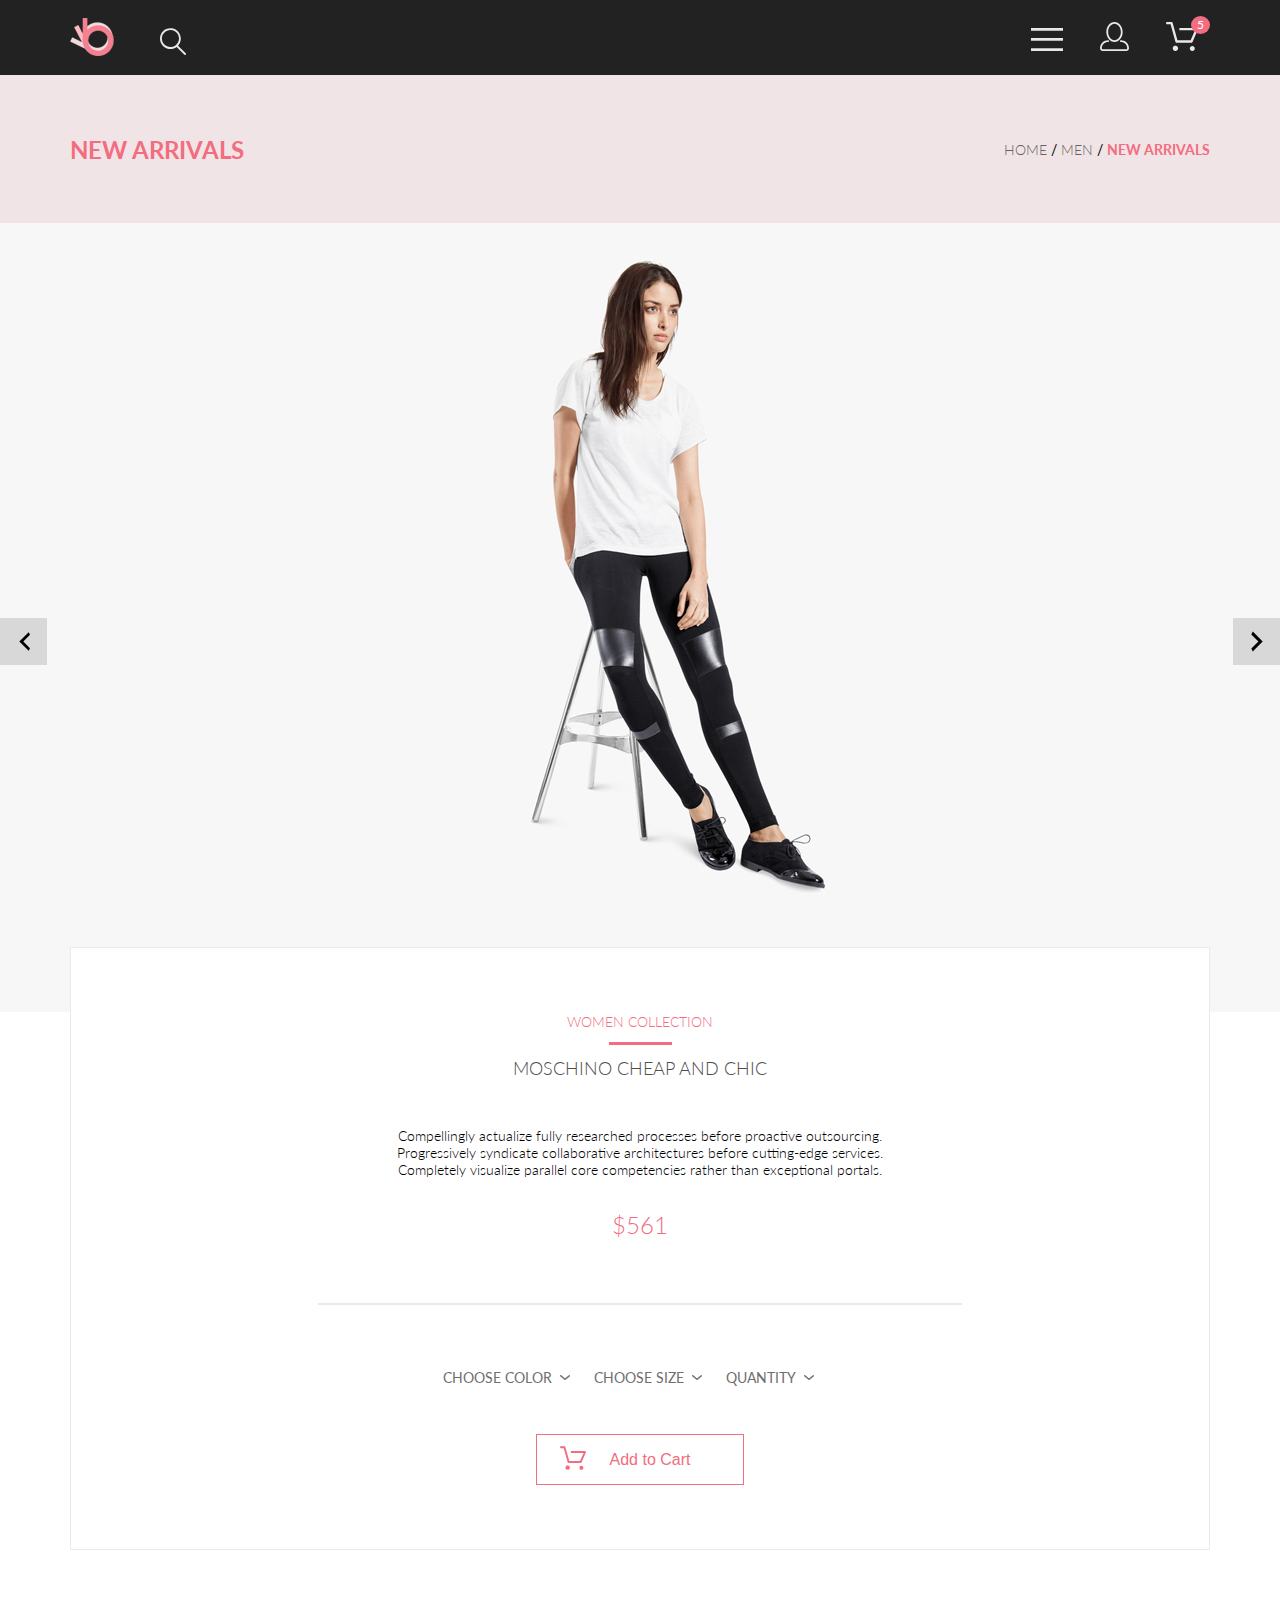
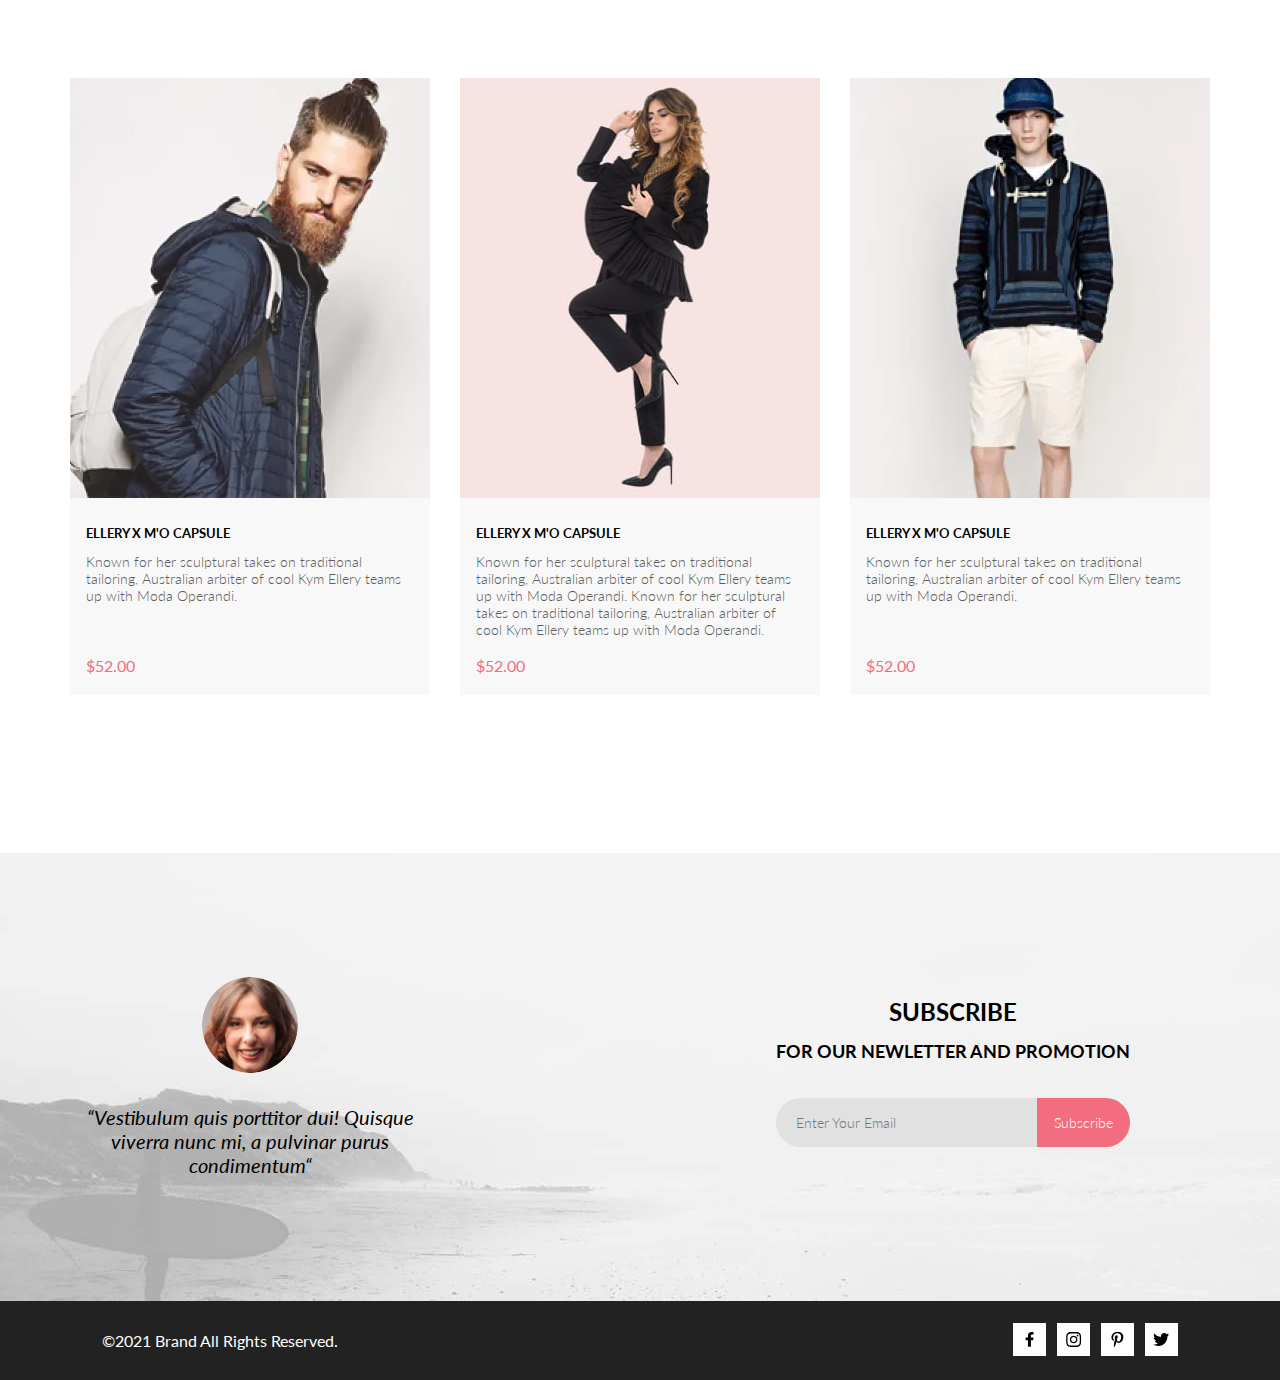
<file: product.html>
<!DOCTYPE html>
<html lang="en">

<head>
    <meta charset="UTF-8">
    <meta http-equiv="X-UA-Compatible" content="IE=edge">
    <meta name="viewport" content="width=device-width, initial-scale=1.0">
    <title>Товар MOSCHINO CHEAP AND CHIC</title>
    <link rel="stylesheet" href="style/default.css">
    <link rel="preconnect" href="https://fonts.gstatic.com">
    <link href="https://fonts.googleapis.com/css2?family=Lato:ital,wght@0,400;0,700;0,900;1,400&display=swap"
        rel="stylesheet">
</head>

<body>
    <!--=============================HEADER=============================-->
    <div class="header_back">

        <header class="container flex header">
            <div class="header_left">
                <a href="index.html" class="b_home">
                    <img src="img/logo.svg" alt="logo">
                </a>
                <input class="hidden-checkbox-marker" type="checkbox" id="search">
                <label class="search-label" for="search"><img class="animation-zoom" src="img/search.svg"
                        alt="search"></label>
                <div class="search-block">
                    <input class="search-input" type="text" placeholder="What to find?">
                    <input class="search-button" type="submit" value="Find">
                </div>
            </div>
            <div class="header_right">
                <input class="menu_chekbox" type="checkbox" id="toggle">
                <label class="label_menu" for="toggle">
                    <img class="animation-zoom" src="img/menu.svg" alt="menu">
                </label>
                <nav class="nav">
                    <div class="close_button_menu">
                        <label for="toggle" class="close_btn">
                            <img src="img/close.png" alt="X">
                        </label>
                    </div>
                    <p class="menu_heading">MENU</p>

                    <div class="mobile-menu">
                        <a href="registration.html" class="b_user">
                            <!-- <img class="animation-zoom" src="img/user.svg" alt="user"> -->
                            <svg class="b_user-mobile" viewBox="0 0 29 29" xmlns="http://www.w3.org/2000/svg">
                                <path
                                    d="M14.5 19.937C19 19.937 22.656 15.464 22.656 9.968C22.656 4.472 19 0 14.5 0C13.3631 0.0217413 12.2463 0.303398 11.2351 0.823397C10.2239 1.34339 9.34507 2.08794 8.66602 3C7.12663 4.99573 6.30819 7.45381 6.34399 9.974C6.34399 15.465 10 19.937 14.5 19.937ZM14.5 1.813C18 1.813 20.844 5.472 20.844 9.969C20.844 14.466 17.998 18.125 14.5 18.125C11.002 18.125 8.15603 14.465 8.15503 9.969C8.15403 5.473 11 1.813 14.5 1.813ZM20.844 18.125C20.6036 18.125 20.373 18.2205 20.203 18.3905C20.033 18.5605 19.9375 18.7911 19.9375 19.0315C19.9375 19.2719 20.033 19.5025 20.203 19.6725C20.373 19.8425 20.6036 19.938 20.844 19.938C22.526 19.9399 24.1386 20.6088 25.3279 21.7982C26.5172 22.9875 27.1861 24.6 27.188 26.282C27.1875 26.5221 27.0918 26.7523 26.922 26.9221C26.7522 27.0918 26.5221 27.1875 26.282 27.188H2.71997C2.47985 27.1875 2.24975 27.0918 2.07996 26.9221C1.91016 26.7523 1.81449 26.5221 1.81396 26.282C1.81608 24.6001 2.48517 22.9877 3.67444 21.7985C4.86371 20.6092 6.47608 19.9401 8.15796 19.938C8.39824 19.938 8.62868 19.8425 8.79858 19.6726C8.96849 19.5027 9.06396 19.2723 9.06396 19.032C9.06396 18.7917 8.96849 18.5613 8.79858 18.3914C8.62868 18.2215 8.39824 18.126 8.15796 18.126C5.99541 18.1279 3.92201 18.9875 2.39258 20.5164C0.863144 22.0453 0.00264777 24.1185 0 26.281C0.000794067 27.0019 0.287502 27.693 0.797241 28.2027C1.30698 28.7125 1.99811 28.9992 2.71899 29H26.282C27.0027 28.9989 27.6936 28.7121 28.2031 28.2024C28.7126 27.6927 28.9992 27.0017 29 26.281C28.9974 24.1187 28.1372 22.0457 26.6083 20.5168C25.0793 18.9878 23.0063 18.1276 20.844 18.125Z" />
                            </svg>
                        </a>
                        <a href="shopping-cart.html" class="b_cart">
                            <!-- <img class="animation-zoom" src="img/cart.svg" alt="cart"> -->
                            <svg class="b_cart-mobile" viewBox="0 0 32 29" xmlns="http://www.w3.org/2000/svg">
                                <path
                                    d="M26.2009 29C25.5532 28.9738 24.9415 28.6948 24.4972 28.2227C24.0529 27.7506 23.8114 27.1232 23.8245 26.475C23.8376 25.8269 24.1043 25.2097 24.5673 24.7559C25.0303 24.3022 25.6527 24.048 26.301 24.048C26.9493 24.048 27.5717 24.3022 28.0347 24.7559C28.4977 25.2097 28.7644 25.8269 28.7775 26.475C28.7906 27.1232 28.549 27.7506 28.1047 28.2227C27.6604 28.6948 27.0488 28.9738 26.401 29H26.2009ZM6.75293 26.32C6.75293 25.79 6.91011 25.2718 7.20459 24.8311C7.49907 24.3904 7.91764 24.0469 8.40735 23.844C8.89705 23.6412 9.43594 23.5881 9.95581 23.6915C10.4757 23.7949 10.9532 24.0502 11.328 24.425C11.7028 24.7998 11.9581 25.2773 12.0615 25.7972C12.1649 26.317 12.1118 26.8559 11.9089 27.3456C11.7061 27.8353 11.3626 28.2539 10.9219 28.5483C10.4812 28.8428 9.96304 29 9.43298 29C9.08087 29.0003 8.73212 28.9311 8.40674 28.7966C8.08136 28.662 7.78569 28.4646 7.53662 28.2158C7.28755 27.9669 7.09001 27.6713 6.9552 27.3461C6.82039 27.0208 6.75098 26.6721 6.75098 26.32H6.75293ZM10.553 20.686C10.2935 20.6868 10.0409 20.6024 9.83411 20.4457C9.62727 20.2891 9.47758 20.0689 9.40796 19.819L4.57495 2.36401H1.18201C0.868521 2.36401 0.567859 2.23947 0.346191 2.01781C0.124523 1.79614 0 1.49549 0 1.18201C0 0.868519 0.124523 0.567873 0.346191 0.346205C0.567859 0.124537 0.868521 5.81268e-06 1.18201 5.81268e-06H5.46301C5.7225 -0.00080736 5.97504 0.0837201 6.18176 0.240568C6.38848 0.397416 6.53784 0.617884 6.60693 0.868006L11.4399 18.323H24.6179L29.001 8.27501H14.401C14.2428 8.27961 14.0854 8.25242 13.9379 8.19507C13.7904 8.13771 13.6559 8.05134 13.5424 7.94108C13.4288 7.83082 13.3386 7.69891 13.277 7.55315C13.2154 7.40739 13.1836 7.25075 13.1836 7.0925C13.1836 6.93426 13.2154 6.77762 13.277 6.63186C13.3386 6.4861 13.4288 6.35419 13.5424 6.24393C13.6559 6.13367 13.7904 6.0473 13.9379 5.98994C14.0854 5.93259 14.2428 5.90541 14.401 5.91001H30.814C31.0097 5.90996 31.2022 5.95866 31.3744 6.05172C31.5465 6.14478 31.6928 6.27926 31.7999 6.44301C31.9078 6.60729 31.9734 6.79569 31.9908 6.99145C32.0083 7.18721 31.9771 7.38424 31.9 7.565L26.495 19.977C26.4026 20.1876 26.251 20.3668 26.0585 20.4927C25.866 20.6186 25.641 20.6858 25.411 20.686H10.553Z" />
                            </svg>
                            <span class="coil coil-mobile">5</span>
                        </a>
                    </div>

                    <ul class="menu_list menu_back">
                        <li class="name_cat">MEN
                            <ul>
                                <li><a href="#">Accessories</a></li>
                                <li><a href="#">Bags</a></li>
                                <li><a href="#">Denim</a></li>
                                <li><a href="#">T-Shirts</a></li>
                            </ul>
                        </li>

                        <li class="name_cat">WOOMEN
                            <ul>
                                <li><a href="#">Accessories</a></li>
                                <li><a href="#">Jackets & Coats</a></li>
                                <li><a href="#">Polos</a></li>
                                <li><a href="#">T-Shirts</a></li>
                                <li><a href="#">Shirts</a></li>
                            </ul>
                        </li>

                        <li class="name_cat">KIDS
                            <ul>
                                <li><a href="#">Accessories</a></li>
                                <li><a href="#">Jackets & Coats</a></li>
                                <li><a href="#">Polos</a></li>
                                <li><a href="#">T-Shirts</a></li>
                                <li><a href="#">Shirts</a></li>
                                <li><a href="#">Bags</a></li>
                            </ul>
                        </li>

                    </ul>
                </nav>
                <a href="registration.html" class="b_user desktop_hidden">
                    <img class="animation-zoom" src="img/user.svg" alt="user">
                </a>
                <a href="shopping-cart.html" class="b_cart desktop_hidden">
                    <img class="animation-zoom" src="img/cart.svg" alt="cart">
                    <span class="coil">5</span>
                </a>

            </div>
        </header>

    </div>

    <!--=============================PROMO=============================-->
    <section class="banner">
        <div class="container">
            <div class="page_name">
                <h1 class="page_title">NEW ARRIVALS</h1>
                <div class="breadcrumb">
                    <a href="index.html" class="breadcrumb_link">HOME</a> /
                    <a href="#" class="breadcrumb_link">MEN</a> /
                    <span class="current_page">NEW ARRIVALS</span>
                </div>
            </div>
        </div>
    </section>
    <!--=============================SLIDE=============================-->
    <section class="slide">
        <h2 class="hidden_heading">Slide product</h2>
        <img class="slide_image" src="img/slide-mini.png" alt="image slide">
        <div class="nav_slide">
            <a href="#" class="slide_left">
                <svg class="slide_left_arrow" viewBox="0 0 9 14" xmlns="http://www.w3.org/2000/svg">
                    <path d="M8.99512 2L3.99512 7L8.99512 12L7.99512 14L0.995117 7L7.99512 0L8.99512 2Z" />
                </svg>
            </a>
            <a href="#" class="slide_right">
                <svg class="slide_right_arrow" viewBox="0 0 13 23" xmlns="http://www.w3.org/2000/svg">
                    <path
                        d="M0.299805 19.2499L8.0498 11.4999L0.299805 3.7499L1.8498 0.649902L12.6998 11.4999L1.8498 22.3499L0.299805 19.2499Z" />
                </svg>
            </a>
        </div>
    </section>

    <!--=============================CONTENT=============================-->
    <main>

        <div class="container">
            <!--=============================DESCRIPTION PRODUCT=============================-->
            <section class="product_desc_block">
                <p class="category_product">WOMEN COLLECTION</p>
                <hr class="category_hr">
                <h2 class="name_product">MOSCHINO CHEAP AND CHIC</h2>
                <p class="product_p">Compellingly actualize fully researched processes before proactive outsourcing.
                    Progressively syndicate collaborative architectures before cutting-edge services. Completely
                    visualize
                    parallel core competencies rather than exceptional portals. </p>
                <p class="product_price">$561</p>

                <hr class="hr_product">
                <div class="product_sort">
                    <div class="product_sort_wrap">
                        <details class="product_sort_button">
                            <summary>CHOOSE COLOR</summary>
                            <div class="fetured_sort_button_filter">
                                <label for="xs"><input type="checkbox" id="xs"> XS </label><br>
                                <label for="s"><input type="checkbox" id="s"> S </label><br>
                                <label for="m"><input type="checkbox" id="m"> M </label><br>
                                <label for="l"><input type="checkbox" id="l"> L </label>
                            </div>
                        </details>

                        <details class="product_sort_button">
                            <summary>CHOOSE SIZE</summary>
                            <div class="fetured_sort_button_filter">
                                <label for="xs"><input type="checkbox" id="xs"> XS </label><br>
                                <label for="s"><input type="checkbox" id="s"> S </label><br>
                                <label for="m"><input type="checkbox" id="m"> M </label><br>
                                <label for="l"><input type="checkbox" id="l"> L </label>
                            </div>
                        </details>
                        <details class="product_sort_button">
                            <summary>QUANTITY</summary>
                            <div class="fetured_sort_button_filter">
                                <label for="xs"><input type="checkbox" id="xs"> XS </label><br>
                                <label for="s"><input type="checkbox" id="s"> S </label><br>
                                <label for="m"><input type="checkbox" id="m"> M </label><br>
                                <label for="l"><input type="checkbox" id="l"> L </label>
                            </div>
                        </details>
                    </div>
                </div>
                <!-- <button class="product_add_cart">Add to Cart</button> -->
                <button class="product_add_cart">
                    <svg class="add_cart_button_img" viewBox="0 0 32 29" xmlns="http://www.w3.org/2000/svg">
                        <path
                            d="M26.2009 29C25.5532 28.9738 24.9415 28.6948 24.4972 28.2227C24.0529 27.7506 23.8114 27.1232 23.8245 26.475C23.8376 25.8269 24.1043 25.2097 24.5673 24.7559C25.0303 24.3022 25.6527 24.048 26.301 24.048C26.9493 24.048 27.5717 24.3022 28.0347 24.7559C28.4977 25.2097 28.7644 25.8269 28.7775 26.475C28.7906 27.1232 28.549 27.7506 28.1047 28.2227C27.6604 28.6948 27.0488 28.9738 26.401 29H26.2009ZM6.75293 26.32C6.75293 25.79 6.91011 25.2718 7.20459 24.8311C7.49907 24.3904 7.91764 24.0469 8.40735 23.844C8.89705 23.6412 9.43594 23.5881 9.95581 23.6915C10.4757 23.7949 10.9532 24.0502 11.328 24.425C11.7028 24.7998 11.9581 25.2773 12.0615 25.7972C12.1649 26.317 12.1118 26.8559 11.9089 27.3456C11.7061 27.8353 11.3626 28.2539 10.9219 28.5483C10.4812 28.8428 9.96304 29 9.43298 29C9.08087 29.0003 8.73212 28.9311 8.40674 28.7966C8.08136 28.662 7.78569 28.4646 7.53662 28.2158C7.28755 27.9669 7.09001 27.6713 6.9552 27.3461C6.82039 27.0208 6.75098 26.6721 6.75098 26.32H6.75293ZM10.553 20.686C10.2935 20.6868 10.0409 20.6024 9.83411 20.4457C9.62727 20.2891 9.47758 20.0689 9.40796 19.819L4.57495 2.36401H1.18201C0.868521 2.36401 0.567859 2.23947 0.346191 2.01781C0.124523 1.79614 0 1.49549 0 1.18201C0 0.868519 0.124523 0.567873 0.346191 0.346205C0.567859 0.124537 0.868521 5.81268e-06 1.18201 5.81268e-06H5.46301C5.7225 -0.00080736 5.97504 0.0837201 6.18176 0.240568C6.38848 0.397416 6.53784 0.617884 6.60693 0.868006L11.4399 18.323H24.6179L29.001 8.27501H14.401C14.2428 8.27961 14.0854 8.25242 13.9379 8.19507C13.7904 8.13771 13.6559 8.05134 13.5424 7.94108C13.4288 7.83082 13.3386 7.69891 13.277 7.55315C13.2154 7.40739 13.1836 7.25075 13.1836 7.0925C13.1836 6.93426 13.2154 6.77762 13.277 6.63186C13.3386 6.4861 13.4288 6.35419 13.5424 6.24393C13.6559 6.13367 13.7904 6.0473 13.9379 5.98994C14.0854 5.93259 14.2428 5.90541 14.401 5.91001H30.814C31.0097 5.90996 31.2022 5.95866 31.3744 6.05172C31.5465 6.14478 31.6928 6.27926 31.7999 6.44301C31.9078 6.60729 31.9734 6.79569 31.9908 6.99145C32.0083 7.18721 31.9771 7.38424 31.9 7.565L26.495 19.977C26.4026 20.1876 26.251 20.3668 26.0585 20.4927C25.866 20.6186 25.641 20.6858 25.411 20.686H10.553Z" />
                    </svg>
                    Add to Cart
                </button>
            </section>


            <!--=============================Fetured Items=============================-->
            <section class="block_fetuder product_fetuder_margin">
                <h2 class="hidden_heading">Fetured Items</h2>
                <div class="fetured_card fetured_card-filter">
                    <div class="product_card">
                        <div class="product_img_block">
                            <div class="add_cart_back">

                                <button class="add_cart_button">
                                    <svg class="add_cart_button_img" viewBox="0 0 32 29"
                                        xmlns="http://www.w3.org/2000/svg">
                                        <path
                                            d="M26.2009 29C25.5532 28.9738 24.9415 28.6948 24.4972 28.2227C24.0529 27.7506 23.8114 27.1232 23.8245 26.475C23.8376 25.8269 24.1043 25.2097 24.5673 24.7559C25.0303 24.3022 25.6527 24.048 26.301 24.048C26.9493 24.048 27.5717 24.3022 28.0347 24.7559C28.4977 25.2097 28.7644 25.8269 28.7775 26.475C28.7906 27.1232 28.549 27.7506 28.1047 28.2227C27.6604 28.6948 27.0488 28.9738 26.401 29H26.2009ZM6.75293 26.32C6.75293 25.79 6.91011 25.2718 7.20459 24.8311C7.49907 24.3904 7.91764 24.0469 8.40735 23.844C8.89705 23.6412 9.43594 23.5881 9.95581 23.6915C10.4757 23.7949 10.9532 24.0502 11.328 24.425C11.7028 24.7998 11.9581 25.2773 12.0615 25.7972C12.1649 26.317 12.1118 26.8559 11.9089 27.3456C11.7061 27.8353 11.3626 28.2539 10.9219 28.5483C10.4812 28.8428 9.96304 29 9.43298 29C9.08087 29.0003 8.73212 28.9311 8.40674 28.7966C8.08136 28.662 7.78569 28.4646 7.53662 28.2158C7.28755 27.9669 7.09001 27.6713 6.9552 27.3461C6.82039 27.0208 6.75098 26.6721 6.75098 26.32H6.75293ZM10.553 20.686C10.2935 20.6868 10.0409 20.6024 9.83411 20.4457C9.62727 20.2891 9.47758 20.0689 9.40796 19.819L4.57495 2.36401H1.18201C0.868521 2.36401 0.567859 2.23947 0.346191 2.01781C0.124523 1.79614 0 1.49549 0 1.18201C0 0.868519 0.124523 0.567873 0.346191 0.346205C0.567859 0.124537 0.868521 5.81268e-06 1.18201 5.81268e-06H5.46301C5.7225 -0.00080736 5.97504 0.0837201 6.18176 0.240568C6.38848 0.397416 6.53784 0.617884 6.60693 0.868006L11.4399 18.323H24.6179L29.001 8.27501H14.401C14.2428 8.27961 14.0854 8.25242 13.9379 8.19507C13.7904 8.13771 13.6559 8.05134 13.5424 7.94108C13.4288 7.83082 13.3386 7.69891 13.277 7.55315C13.2154 7.40739 13.1836 7.25075 13.1836 7.0925C13.1836 6.93426 13.2154 6.77762 13.277 6.63186C13.3386 6.4861 13.4288 6.35419 13.5424 6.24393C13.6559 6.13367 13.7904 6.0473 13.9379 5.98994C14.0854 5.93259 14.2428 5.90541 14.401 5.91001H30.814C31.0097 5.90996 31.2022 5.95866 31.3744 6.05172C31.5465 6.14478 31.6928 6.27926 31.7999 6.44301C31.9078 6.60729 31.9734 6.79569 31.9908 6.99145C32.0083 7.18721 31.9771 7.38424 31.9 7.565L26.495 19.977C26.4026 20.1876 26.251 20.3668 26.0585 20.4927C25.866 20.6186 25.641 20.6858 25.411 20.686H10.553Z" />
                                    </svg>
                                    Add to Cart
                                </button>
                            </div>
                            <picture class="img_product">
                                <source srcset="img/Rectangle_15.webp" type="image/webp">
                                <img class="img_product" src="img/Rectangle_15.jpg" alt="img">
                            </picture>


                        </div>
                        <div class="info_product">
                            <a class="heading_product_link" href="product.html">
                                <h3 class="heading_product">ELLERY X M'O CAPSULE</h3>
                            </a>
                            <p class="desc_product">Known for her sculptural takes on traditional tailoring, Australian
                                arbiter
                                of cool Kym Ellery teams up with Moda Operandi.</p>
                            <p class="price_product">$52.00</p>
                        </div>

                    </div>

                    <div class="product_card">
                        <div class="product_img_block">
                            <div class="add_cart_back">
                                <button class="add_cart_button">
                                    <svg class="add_cart_button_img" viewBox="0 0 32 29"
                                        xmlns="http://www.w3.org/2000/svg">
                                        <path
                                            d="M26.2009 29C25.5532 28.9738 24.9415 28.6948 24.4972 28.2227C24.0529 27.7506 23.8114 27.1232 23.8245 26.475C23.8376 25.8269 24.1043 25.2097 24.5673 24.7559C25.0303 24.3022 25.6527 24.048 26.301 24.048C26.9493 24.048 27.5717 24.3022 28.0347 24.7559C28.4977 25.2097 28.7644 25.8269 28.7775 26.475C28.7906 27.1232 28.549 27.7506 28.1047 28.2227C27.6604 28.6948 27.0488 28.9738 26.401 29H26.2009ZM6.75293 26.32C6.75293 25.79 6.91011 25.2718 7.20459 24.8311C7.49907 24.3904 7.91764 24.0469 8.40735 23.844C8.89705 23.6412 9.43594 23.5881 9.95581 23.6915C10.4757 23.7949 10.9532 24.0502 11.328 24.425C11.7028 24.7998 11.9581 25.2773 12.0615 25.7972C12.1649 26.317 12.1118 26.8559 11.9089 27.3456C11.7061 27.8353 11.3626 28.2539 10.9219 28.5483C10.4812 28.8428 9.96304 29 9.43298 29C9.08087 29.0003 8.73212 28.9311 8.40674 28.7966C8.08136 28.662 7.78569 28.4646 7.53662 28.2158C7.28755 27.9669 7.09001 27.6713 6.9552 27.3461C6.82039 27.0208 6.75098 26.6721 6.75098 26.32H6.75293ZM10.553 20.686C10.2935 20.6868 10.0409 20.6024 9.83411 20.4457C9.62727 20.2891 9.47758 20.0689 9.40796 19.819L4.57495 2.36401H1.18201C0.868521 2.36401 0.567859 2.23947 0.346191 2.01781C0.124523 1.79614 0 1.49549 0 1.18201C0 0.868519 0.124523 0.567873 0.346191 0.346205C0.567859 0.124537 0.868521 5.81268e-06 1.18201 5.81268e-06H5.46301C5.7225 -0.00080736 5.97504 0.0837201 6.18176 0.240568C6.38848 0.397416 6.53784 0.617884 6.60693 0.868006L11.4399 18.323H24.6179L29.001 8.27501H14.401C14.2428 8.27961 14.0854 8.25242 13.9379 8.19507C13.7904 8.13771 13.6559 8.05134 13.5424 7.94108C13.4288 7.83082 13.3386 7.69891 13.277 7.55315C13.2154 7.40739 13.1836 7.25075 13.1836 7.0925C13.1836 6.93426 13.2154 6.77762 13.277 6.63186C13.3386 6.4861 13.4288 6.35419 13.5424 6.24393C13.6559 6.13367 13.7904 6.0473 13.9379 5.98994C14.0854 5.93259 14.2428 5.90541 14.401 5.91001H30.814C31.0097 5.90996 31.2022 5.95866 31.3744 6.05172C31.5465 6.14478 31.6928 6.27926 31.7999 6.44301C31.9078 6.60729 31.9734 6.79569 31.9908 6.99145C32.0083 7.18721 31.9771 7.38424 31.9 7.565L26.495 19.977C26.4026 20.1876 26.251 20.3668 26.0585 20.4927C25.866 20.6186 25.641 20.6858 25.411 20.686H10.553Z" />
                                    </svg>
                                    Add to Cart
                                </button>
                            </div>
                            <!-- <img  src="img/Image.png" alt="img"> -->
                            <video class="product_img_block_video" loop autoplay muted poster="img/Image.jpg">
                                <source src="video/small.mp4" type='video/mp4; codecs="avc1.42E01E, mp4a.40.2"'>
                            </video>

                        </div>
                        <div class="info_product">
                            <a class="heading_product_link" href="product.html">
                                <h3 class="heading_product">ELLERY X M'O CAPSULE</h3>
                            </a>
                            <p class="desc_product">Known for her sculptural takes on traditional tailoring, Australian
                                arbiter
                                of cool Kym Ellery teams up with Moda Operandi. Known for her sculptural takes on
                                traditional tailoring, Australian
                                arbiter
                                of cool Kym Ellery teams up with Moda Operandi.</p>
                            <p class="price_product">$52.00</p>
                        </div>
                    </div>

                    <div class="product_card">
                        <div class="product_img_block">
                            <div class="add_cart_back">
                                <button class="add_cart_button">
                                    <svg class="add_cart_button_img" viewBox="0 0 32 29"
                                        xmlns="http://www.w3.org/2000/svg">
                                        <path
                                            d="M26.2009 29C25.5532 28.9738 24.9415 28.6948 24.4972 28.2227C24.0529 27.7506 23.8114 27.1232 23.8245 26.475C23.8376 25.8269 24.1043 25.2097 24.5673 24.7559C25.0303 24.3022 25.6527 24.048 26.301 24.048C26.9493 24.048 27.5717 24.3022 28.0347 24.7559C28.4977 25.2097 28.7644 25.8269 28.7775 26.475C28.7906 27.1232 28.549 27.7506 28.1047 28.2227C27.6604 28.6948 27.0488 28.9738 26.401 29H26.2009ZM6.75293 26.32C6.75293 25.79 6.91011 25.2718 7.20459 24.8311C7.49907 24.3904 7.91764 24.0469 8.40735 23.844C8.89705 23.6412 9.43594 23.5881 9.95581 23.6915C10.4757 23.7949 10.9532 24.0502 11.328 24.425C11.7028 24.7998 11.9581 25.2773 12.0615 25.7972C12.1649 26.317 12.1118 26.8559 11.9089 27.3456C11.7061 27.8353 11.3626 28.2539 10.9219 28.5483C10.4812 28.8428 9.96304 29 9.43298 29C9.08087 29.0003 8.73212 28.9311 8.40674 28.7966C8.08136 28.662 7.78569 28.4646 7.53662 28.2158C7.28755 27.9669 7.09001 27.6713 6.9552 27.3461C6.82039 27.0208 6.75098 26.6721 6.75098 26.32H6.75293ZM10.553 20.686C10.2935 20.6868 10.0409 20.6024 9.83411 20.4457C9.62727 20.2891 9.47758 20.0689 9.40796 19.819L4.57495 2.36401H1.18201C0.868521 2.36401 0.567859 2.23947 0.346191 2.01781C0.124523 1.79614 0 1.49549 0 1.18201C0 0.868519 0.124523 0.567873 0.346191 0.346205C0.567859 0.124537 0.868521 5.81268e-06 1.18201 5.81268e-06H5.46301C5.7225 -0.00080736 5.97504 0.0837201 6.18176 0.240568C6.38848 0.397416 6.53784 0.617884 6.60693 0.868006L11.4399 18.323H24.6179L29.001 8.27501H14.401C14.2428 8.27961 14.0854 8.25242 13.9379 8.19507C13.7904 8.13771 13.6559 8.05134 13.5424 7.94108C13.4288 7.83082 13.3386 7.69891 13.277 7.55315C13.2154 7.40739 13.1836 7.25075 13.1836 7.0925C13.1836 6.93426 13.2154 6.77762 13.277 6.63186C13.3386 6.4861 13.4288 6.35419 13.5424 6.24393C13.6559 6.13367 13.7904 6.0473 13.9379 5.98994C14.0854 5.93259 14.2428 5.90541 14.401 5.91001H30.814C31.0097 5.90996 31.2022 5.95866 31.3744 6.05172C31.5465 6.14478 31.6928 6.27926 31.7999 6.44301C31.9078 6.60729 31.9734 6.79569 31.9908 6.99145C32.0083 7.18721 31.9771 7.38424 31.9 7.565L26.495 19.977C26.4026 20.1876 26.251 20.3668 26.0585 20.4927C25.866 20.6186 25.641 20.6858 25.411 20.686H10.553Z" />
                                    </svg>
                                    Add to Cart
                                </button>
                            </div>

                            <picture class="img_product">
                                <source srcset="img/Image_1.webp" type="image/webp">
                                <img class="img_product" src="img/Image_1.jpg" alt="img">
                            </picture>

                        </div>
                        <div class="info_product">
                            <a class="heading_product_link" href="product.html">
                                <h3 class="heading_product">ELLERY X M'O CAPSULE</h3>
                            </a>
                            <p class="desc_product">Known for her sculptural takes on traditional tailoring, Australian
                                arbiter
                                of cool Kym Ellery teams up with Moda Operandi.</p>
                            <p class="price_product">$52.00</p>
                        </div>
                    </div>
                </div>
            </section>
        </div>
    </main>

    <!--=============================FEEDBACK=============================-->
    <div class="mailing_fon">
        <div class="container mailing">
            <section class="mailing_info">
                <h2 class="hidden_heading">Feedback</h2>
                <img src="img/Intersect.png" alt="img" class="mailing_img">
                <p class="mailing_desc">“Vestibulum quis porttitor dui! Quisque viverra nunc mi, a pulvinar purus
                    condimentum“</p>
            </section>
            <section class="mailing_form">
                <h2 class="mailing_form_heading">
                    <span class="mailing_span">SUBSCRIBE</span>
                    FOR OUR NEWLETTER AND PROMOTION
                </h2>
                <form class="email_form" action="#">
                    <input class="mailing_email_input" type="email" placeholder="Enter Your Email">
                    <input class="email_button" type="submit" value="Subscribe">
                </form>
            </section>
        </div>
    </div>

    <!--=============================FOOTER=============================-->
    <footer>
        <div class="container">
            <div class="footer_wrapper">
                <div class="copy">
                    &copy;2021 Brand All Rights Reserved.
                </div>
                <div class="social_button">
                    <a href="#">
                        <svg class="fb_ico" width="9" height="15" viewBox="0 0 9 15" xmlns="http://www.w3.org/2000/svg">
                            <path
                                d="M8.08836 8.28L8.50686 5.61602H5.89022V3.88729C5.89022 3.15847 6.25574 2.44806 7.42765 2.44806H8.61722V0.179975C8.61722 0.179975 7.53772 0 6.50561 0C4.35073 0 2.9422 1.27593 2.9422 3.5857V5.61602H0.546875V8.28H2.9422V14.72H5.89022V8.28H8.08836Z" />
                        </svg>
                    </a>
                    <a href="#">
                        <svg class="instagram_ico" width="16" height="15" viewBox="0 0 16 15"
                            xmlns="http://www.w3.org/2000/svg">
                            <path
                                d="M8.13897 3.68159C6.02383 3.68159 4.31774 5.38491 4.31774 7.49663C4.31774 9.60835 6.02383 11.3117 8.13897 11.3117C10.2541 11.3117 11.9602 9.60835 11.9602 7.49663C11.9602 5.38491 10.2541 3.68159 8.13897 3.68159ZM8.13897 9.9769C6.77211 9.9769 5.65467 8.8646 5.65467 7.49663C5.65467 6.12866 6.76878 5.01636 8.13897 5.01636C9.50915 5.01636 10.6233 6.12866 10.6233 7.49663C10.6233 8.8646 9.50583 9.9769 8.13897 9.9769ZM13.0078 3.52554C13.0078 4.02026 12.6087 4.41538 12.1165 4.41538C11.621 4.41538 11.2252 4.01694 11.2252 3.52554C11.2252 3.03413 11.6243 2.63569 12.1165 2.63569C12.6087 2.63569 13.0078 3.03413 13.0078 3.52554ZM15.5386 4.42866C15.4821 3.23667 15.2094 2.18081 14.3347 1.31089C13.4634 0.440967 12.4058 0.168701 11.2119 0.108936C9.9814 0.039209 6.29321 0.039209 5.0627 0.108936C3.8721 0.165381 2.81453 0.437646 1.93987 1.30757C1.06522 2.17749 0.795836 3.23335 0.735973 4.42534C0.666134 5.65386 0.666134 9.33608 0.735973 10.5646C0.79251 11.7566 1.06522 12.8124 1.93987 13.6824C2.81453 14.5523 3.86878 14.8246 5.0627 14.8843C6.29321 14.9541 9.9814 14.9541 11.2119 14.8843C12.4058 14.8279 13.4634 14.5556 14.3347 13.6824C15.2061 12.8124 15.4788 11.7566 15.5386 10.5646C15.6085 9.33608 15.6085 5.65718 15.5386 4.42866ZM13.949 11.8828C13.6895 12.5335 13.1874 13.0349 12.5322 13.2972C11.5511 13.6857 9.22314 13.596 8.13897 13.596C7.05479 13.596 4.72348 13.6824 3.74573 13.2972C3.09389 13.0382 2.59171 12.5369 2.32898 11.8828C1.93987 10.9033 2.02967 8.57905 2.02967 7.49663C2.02967 6.41421 1.9432 4.08667 2.32898 3.1105C2.58838 2.45972 3.09056 1.95835 3.74573 1.69604C4.7268 1.30757 7.05479 1.39722 8.13897 1.39722C9.22314 1.39722 11.5545 1.31089 12.5322 1.69604C13.184 1.95503 13.6862 2.4564 13.949 3.1105C14.3381 4.08999 14.2483 6.41421 14.2483 7.49663C14.2483 8.57905 14.3381 10.9066 13.949 11.8828Z" />
                        </svg>
                    </a>
                    <a href="#">
                        <svg class="pinterest_ico" width="13" height="16" viewBox="0 0 13 16"
                            xmlns="http://www.w3.org/2000/svg">
                            <path
                                d="M6.74032 0.203125C3.55564 0.203125 0.408203 2.34063 0.408203 5.8C0.408203 8 1.63738 9.25 2.38233 9.25C2.68963 9.25 2.86655 8.3875 2.86655 8.14375C2.86655 7.85313 2.13091 7.23438 2.13091 6.025C2.13091 3.5125 4.03055 1.73125 6.4889 1.73125C8.60271 1.73125 10.1671 2.94062 10.1671 5.1625C10.1671 6.82187 9.50597 9.93437 7.36422 9.93437C6.59133 9.93437 5.93018 9.37187 5.93018 8.56563C5.93018 7.38438 6.74963 6.24062 6.74963 5.02187C6.74963 2.95312 3.835 3.32812 3.835 5.82812C3.835 6.35313 3.90018 6.93437 4.13298 7.4125C3.70463 9.26875 2.82931 12.0344 2.82931 13.9469C2.82931 14.5375 2.91311 15.1188 2.96899 15.7094C3.07452 15.8281 3.02175 15.8156 3.18316 15.7563C4.74757 13.6 4.69169 13.1781 5.3994 10.3562C5.78119 11.0875 6.76826 11.4812 7.55046 11.4812C10.8469 11.4812 12.3275 8.24688 12.3275 5.33125C12.3275 2.22813 9.66427 0.203125 6.74032 0.203125Z" />
                        </svg>
                    </a>
                    <a href="#">
                        <svg class="twitter_ico" width="17" height="14" viewBox="0 0 17 14"
                            xmlns="http://www.w3.org/2000/svg">
                            <path
                                d="M14.417 3.74052C14.427 3.88264 14.427 4.0248 14.427 4.16692C14.427 8.50192 11.1498 13.4969 5.15986 13.4969C3.31448 13.4969 1.60022 12.9588 0.158203 12.0248C0.420396 12.0552 0.67247 12.0654 0.944752 12.0654C2.46741 12.0654 3.8691 11.5476 4.98843 10.6644C3.5565 10.6339 2.3565 9.68977 1.94305 8.39027C2.14475 8.4207 2.34642 8.44102 2.5582 8.44102C2.85063 8.44102 3.14308 8.40039 3.41533 8.32936C1.92291 8.02477 0.803551 6.70498 0.803551 5.11108V5.07048C1.23715 5.31414 1.74139 5.46642 2.2758 5.4867C1.39849 4.89786 0.823727 3.8928 0.823727 2.75573C0.823727 2.14661 0.985041 1.58823 1.26741 1.10092C2.87077 3.09077 5.28086 4.39023 7.98334 4.53239C7.93293 4.28873 7.90266 4.03495 7.90266 3.78114C7.90266 1.97402 9.35477 0.501953 11.1598 0.501953C12.0976 0.501953 12.9446 0.897891 13.5396 1.53748C14.2757 1.39536 14.9816 1.12123 15.6068 0.745609C15.3648 1.50705 14.8505 2.14664 14.1749 2.5527C14.8304 2.48167 15.4657 2.29889 16.0505 2.04511C15.6069 2.69483 15.0522 3.27348 14.417 3.74052Z" />
                        </svg>
                    </a>
                </div>
            </div>
        </div>
    </footer>
</body>

</html>
</file>
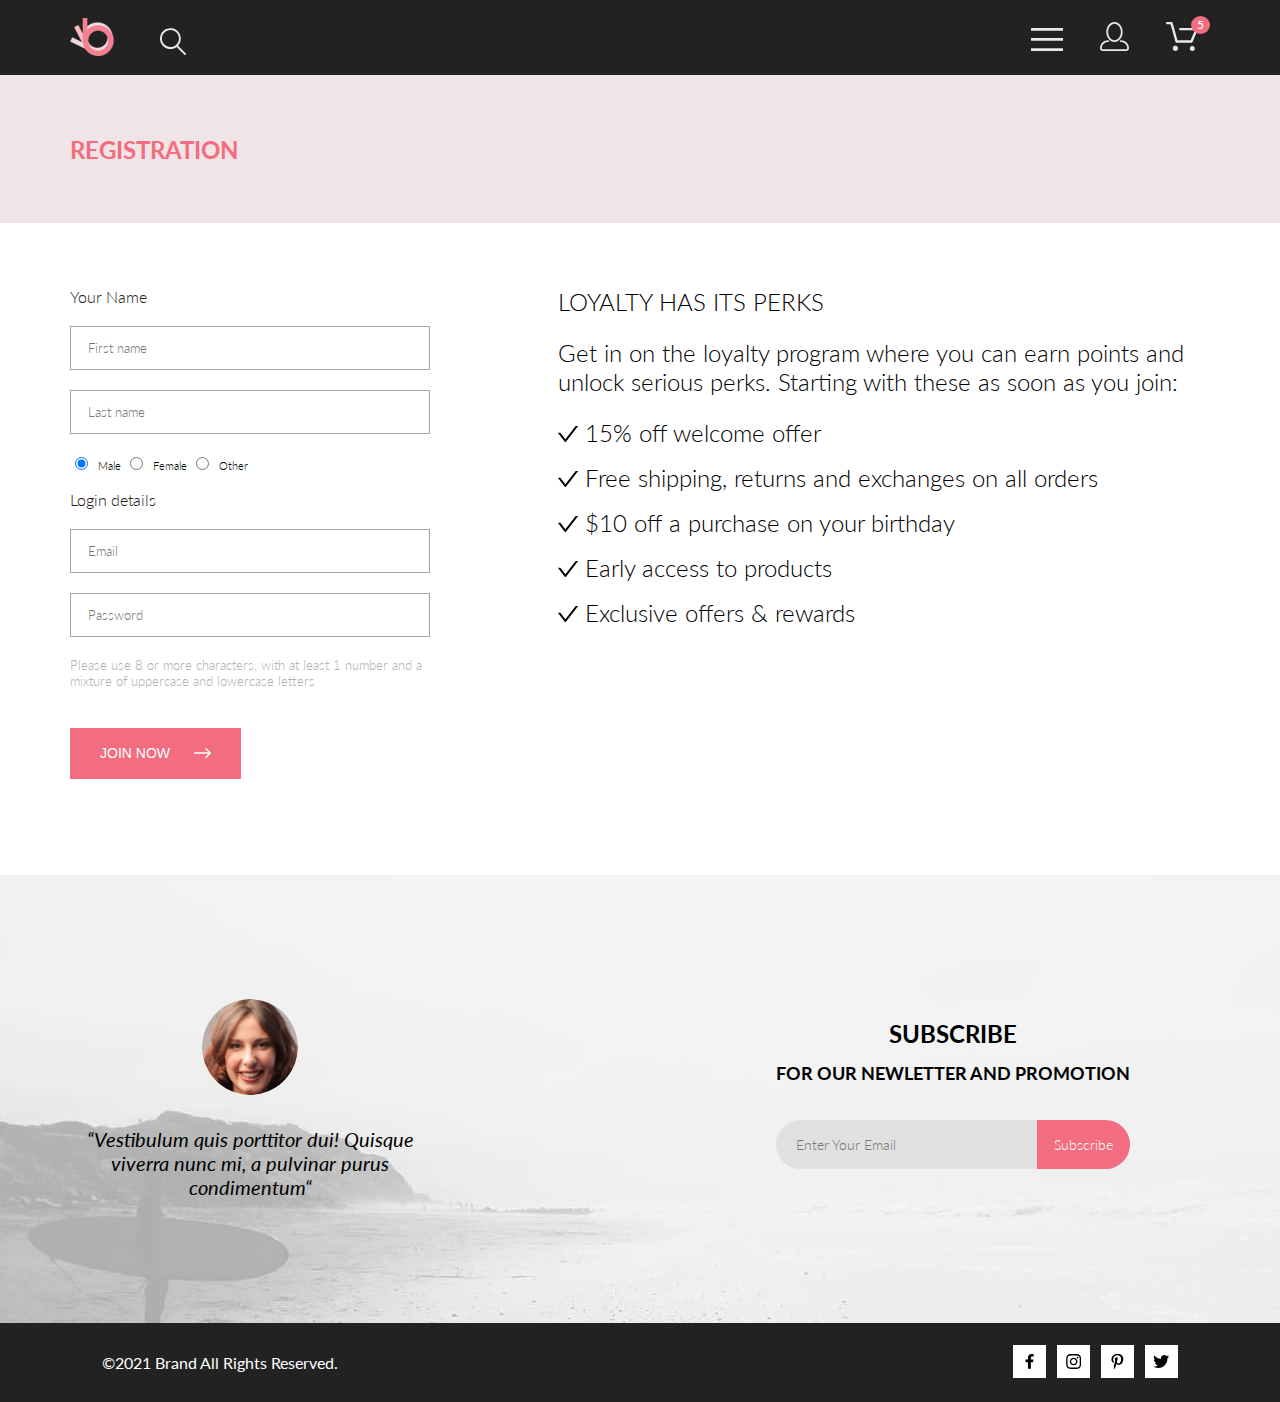
<file: registration.html>
<!DOCTYPE html>
<html lang="en">

<head>
    <meta charset="UTF-8">
    <meta http-equiv="X-UA-Compatible" content="IE=edge">
    <meta name="viewport" content="width=device-width, initial-scale=1.0">
    <title>Registration</title>
    <link rel="stylesheet" href="style/default.css">
    <link rel="preconnect" href="https://fonts.gstatic.com">
    <link href="https://fonts.googleapis.com/css2?family=Lato:ital,wght@0,300;0,400;0,700;0,900;1,400&display=swap"
        rel="stylesheet">
</head>

<body>
    <!--=============================HEADER=============================-->
    <div class="header_back">

        <header class="container flex header">
            <div class="header_left">
                <a href="index.html" class="b_home">
                    <img src="img/logo.svg" alt="logo">
                </a>
                <input class="hidden-checkbox-marker" type="checkbox" id="search">
                <label class="search-label" for="search"><img class="animation-zoom" src="img/search.svg"
                        alt="search"></label>
                <div class="search-block">
                    <input class="search-input" type="text" placeholder="What to find?">
                    <input class="search-button" type="submit" value="Find">
                </div>
            </div>
            <div class="header_right">
                <input class="menu_chekbox" type="checkbox" id="toggle">
                <label class="label_menu" for="toggle">
                    <img class="animation-zoom" src="img/menu.svg" alt="menu">
                </label>
                <nav class="nav">
                    <div class="close_button_menu">
                        <label for="toggle" class="close_btn">
                            <img src="img/close.png" alt="X">
                        </label>
                    </div>
                    <p class="menu_heading">MENU</p>

                    <div class="mobile-menu">
                        <a href="registration.html" class="b_user">
                            <!-- <img class="animation-zoom" src="img/user.svg" alt="user"> -->
                            <svg class="b_user-mobile" viewBox="0 0 29 29" xmlns="http://www.w3.org/2000/svg">
                                <path
                                    d="M14.5 19.937C19 19.937 22.656 15.464 22.656 9.968C22.656 4.472 19 0 14.5 0C13.3631 0.0217413 12.2463 0.303398 11.2351 0.823397C10.2239 1.34339 9.34507 2.08794 8.66602 3C7.12663 4.99573 6.30819 7.45381 6.34399 9.974C6.34399 15.465 10 19.937 14.5 19.937ZM14.5 1.813C18 1.813 20.844 5.472 20.844 9.969C20.844 14.466 17.998 18.125 14.5 18.125C11.002 18.125 8.15603 14.465 8.15503 9.969C8.15403 5.473 11 1.813 14.5 1.813ZM20.844 18.125C20.6036 18.125 20.373 18.2205 20.203 18.3905C20.033 18.5605 19.9375 18.7911 19.9375 19.0315C19.9375 19.2719 20.033 19.5025 20.203 19.6725C20.373 19.8425 20.6036 19.938 20.844 19.938C22.526 19.9399 24.1386 20.6088 25.3279 21.7982C26.5172 22.9875 27.1861 24.6 27.188 26.282C27.1875 26.5221 27.0918 26.7523 26.922 26.9221C26.7522 27.0918 26.5221 27.1875 26.282 27.188H2.71997C2.47985 27.1875 2.24975 27.0918 2.07996 26.9221C1.91016 26.7523 1.81449 26.5221 1.81396 26.282C1.81608 24.6001 2.48517 22.9877 3.67444 21.7985C4.86371 20.6092 6.47608 19.9401 8.15796 19.938C8.39824 19.938 8.62868 19.8425 8.79858 19.6726C8.96849 19.5027 9.06396 19.2723 9.06396 19.032C9.06396 18.7917 8.96849 18.5613 8.79858 18.3914C8.62868 18.2215 8.39824 18.126 8.15796 18.126C5.99541 18.1279 3.92201 18.9875 2.39258 20.5164C0.863144 22.0453 0.00264777 24.1185 0 26.281C0.000794067 27.0019 0.287502 27.693 0.797241 28.2027C1.30698 28.7125 1.99811 28.9992 2.71899 29H26.282C27.0027 28.9989 27.6936 28.7121 28.2031 28.2024C28.7126 27.6927 28.9992 27.0017 29 26.281C28.9974 24.1187 28.1372 22.0457 26.6083 20.5168C25.0793 18.9878 23.0063 18.1276 20.844 18.125Z" />
                            </svg>
                        </a>
                        <a href="shopping-cart.html" class="b_cart">
                            <!-- <img class="animation-zoom" src="img/cart.svg" alt="cart"> -->
                            <svg class="b_cart-mobile" viewBox="0 0 32 29" xmlns="http://www.w3.org/2000/svg">
                                <path
                                    d="M26.2009 29C25.5532 28.9738 24.9415 28.6948 24.4972 28.2227C24.0529 27.7506 23.8114 27.1232 23.8245 26.475C23.8376 25.8269 24.1043 25.2097 24.5673 24.7559C25.0303 24.3022 25.6527 24.048 26.301 24.048C26.9493 24.048 27.5717 24.3022 28.0347 24.7559C28.4977 25.2097 28.7644 25.8269 28.7775 26.475C28.7906 27.1232 28.549 27.7506 28.1047 28.2227C27.6604 28.6948 27.0488 28.9738 26.401 29H26.2009ZM6.75293 26.32C6.75293 25.79 6.91011 25.2718 7.20459 24.8311C7.49907 24.3904 7.91764 24.0469 8.40735 23.844C8.89705 23.6412 9.43594 23.5881 9.95581 23.6915C10.4757 23.7949 10.9532 24.0502 11.328 24.425C11.7028 24.7998 11.9581 25.2773 12.0615 25.7972C12.1649 26.317 12.1118 26.8559 11.9089 27.3456C11.7061 27.8353 11.3626 28.2539 10.9219 28.5483C10.4812 28.8428 9.96304 29 9.43298 29C9.08087 29.0003 8.73212 28.9311 8.40674 28.7966C8.08136 28.662 7.78569 28.4646 7.53662 28.2158C7.28755 27.9669 7.09001 27.6713 6.9552 27.3461C6.82039 27.0208 6.75098 26.6721 6.75098 26.32H6.75293ZM10.553 20.686C10.2935 20.6868 10.0409 20.6024 9.83411 20.4457C9.62727 20.2891 9.47758 20.0689 9.40796 19.819L4.57495 2.36401H1.18201C0.868521 2.36401 0.567859 2.23947 0.346191 2.01781C0.124523 1.79614 0 1.49549 0 1.18201C0 0.868519 0.124523 0.567873 0.346191 0.346205C0.567859 0.124537 0.868521 5.81268e-06 1.18201 5.81268e-06H5.46301C5.7225 -0.00080736 5.97504 0.0837201 6.18176 0.240568C6.38848 0.397416 6.53784 0.617884 6.60693 0.868006L11.4399 18.323H24.6179L29.001 8.27501H14.401C14.2428 8.27961 14.0854 8.25242 13.9379 8.19507C13.7904 8.13771 13.6559 8.05134 13.5424 7.94108C13.4288 7.83082 13.3386 7.69891 13.277 7.55315C13.2154 7.40739 13.1836 7.25075 13.1836 7.0925C13.1836 6.93426 13.2154 6.77762 13.277 6.63186C13.3386 6.4861 13.4288 6.35419 13.5424 6.24393C13.6559 6.13367 13.7904 6.0473 13.9379 5.98994C14.0854 5.93259 14.2428 5.90541 14.401 5.91001H30.814C31.0097 5.90996 31.2022 5.95866 31.3744 6.05172C31.5465 6.14478 31.6928 6.27926 31.7999 6.44301C31.9078 6.60729 31.9734 6.79569 31.9908 6.99145C32.0083 7.18721 31.9771 7.38424 31.9 7.565L26.495 19.977C26.4026 20.1876 26.251 20.3668 26.0585 20.4927C25.866 20.6186 25.641 20.6858 25.411 20.686H10.553Z" />
                            </svg>
                            <span class="coil coil-mobile">5</span>
                        </a>
                    </div>

                    <ul class="menu_list menu_back">
                        <li class="name_cat">MEN
                            <ul>
                                <li><a href="#">Accessories</a></li>
                                <li><a href="#">Bags</a></li>
                                <li><a href="#">Denim</a></li>
                                <li><a href="#">T-Shirts</a></li>
                            </ul>
                        </li>

                        <li class="name_cat">WOOMEN
                            <ul>
                                <li><a href="#">Accessories</a></li>
                                <li><a href="#">Jackets & Coats</a></li>
                                <li><a href="#">Polos</a></li>
                                <li><a href="#">T-Shirts</a></li>
                                <li><a href="#">Shirts</a></li>
                            </ul>
                        </li>

                        <li class="name_cat">KIDS
                            <ul>
                                <li><a href="#">Accessories</a></li>
                                <li><a href="#">Jackets & Coats</a></li>
                                <li><a href="#">Polos</a></li>
                                <li><a href="#">T-Shirts</a></li>
                                <li><a href="#">Shirts</a></li>
                                <li><a href="#">Bags</a></li>
                            </ul>
                        </li>

                    </ul>
                </nav>
                <a href="registration.html" class="b_user desktop_hidden">
                    <img class="animation-zoom" src="img/user.svg" alt="user">
                </a>
                <a href="shopping-cart.html" class="b_cart desktop_hidden">
                    <img class="animation-zoom" src="img/cart.svg" alt="cart">
                    <span class="coil">5</span>
                </a>

            </div>
        </header>

    </div>

    <!--=============================PROMO=============================-->
    <section class="banner">
        <div class="container">
            <div class="page_name">
                <h1 class="page_title ">REGISTRATION</h1>
                <!-- <section class="breadcrumb">
                    <a href="index.html" class="breadcrumb_link">HOME</a> /
                    <a href="#" class="breadcrumb_link">MEN</a> /
                    <span class="current_page">NEW ARRIVALS</span>
                </section> -->
            </div>
        </div>
    </section>

    <!--=============================CONTENT=============================-->
    <main>
        <div class="container">
            <div class="wrap_reg">
                <section class="registration">
                    <h2 class="hidden_heading">Registration form</h2>
                    <form class="reg_form" action="#">

                        <label class="desc_input">Your Name</label>
                        <input type="text" placeholder="First name" pattern="[A-Za-zА-Яа-яЁё]" required>
                        <input type="text" placeholder="Last name" pattern="[A-Za-zА-Яа-яЁё]">

                        <div class="gender">
                            <label for="male"><input type="radio" name="gender" id="male" checked>Male</label>
                            <label for="female"><input type="radio" name="gender" id="female">Female</label>
                            <label for="other"><input type="radio" name="gender" id="other">Other</label>
                        </div>

                        <label class="desc_input">Login details</label>
                        <input type="email" placeholder="Email" required>
                        <input type="password" placeholder="Password" required
                            pattern="(?=.*\d)(?=.*[a-z])(?=.*[A-Z]).{8,}">
                        <p class="password_help">Please use 8 or more characters, with at least 1 number and a mixture
                            of
                            uppercase and lowercase letters</p>

                        <button class="join_button">JOIN NOW
                            <svg class="join_arrow" viewBox="0 0 17 10" xmlns="http://www.w3.org/2000/svg">
                                <path fill-rule="evenodd" clip-rule="evenodd"
                                    d="M11.54 0.208095C11.6058 0.142131 11.684 0.0897967 11.77 0.0540883C11.8561 0.01838 11.9483 0 12.0415 0C12.1347 0 12.2269 0.01838 12.313 0.0540883C12.399 0.0897967 12.4772 0.142131 12.543 0.208095L16.7929 4.458C16.8589 4.5238 16.9112 4.60196 16.9469 4.68802C16.9826 4.77407 17.001 4.86632 17.001 4.95949C17.001 5.05266 16.9826 5.14491 16.9469 5.23097C16.9112 5.31702 16.8589 5.39518 16.7929 5.46098L12.543 9.71089C12.41 9.84389 12.2296 9.91861 12.0415 9.91861C11.8534 9.91861 11.673 9.84389 11.54 9.71089C11.407 9.57788 11.3323 9.39749 11.3323 9.2094C11.3323 9.0213 11.407 8.84091 11.54 8.70791L15.2898 4.95949L11.54 1.21107C11.474 1.14528 11.4217 1.06711 11.386 0.981059C11.3503 0.895005 11.3319 0.802752 11.3319 0.709584C11.3319 0.616415 11.3503 0.524162 11.386 0.438109C11.4217 0.352055 11.474 0.273891 11.54 0.208095Z" />
                                <path fill-rule="evenodd" clip-rule="evenodd"
                                    d="M0 4.95948C0 4.77162 0.0746263 4.59146 0.207462 4.45862C0.340297 4.32579 0.52046 4.25116 0.708318 4.25116H15.583C15.7708 4.25116 15.951 4.32579 16.0838 4.45862C16.2167 4.59146 16.2913 4.77162 16.2913 4.95948C16.2913 5.14734 16.2167 5.3275 16.0838 5.46033C15.951 5.59317 15.7708 5.6678 15.583 5.6678H0.708318C0.52046 5.6678 0.340297 5.59317 0.207462 5.46033C0.0746263 5.3275 0 5.14734 0 4.95948Z" />
                            </svg>

                        </button>
                    </form>
                </section>

                <section class="advantages_reg">
                    <h2 class="advantages_reg_heading">LOYALTY HAS ITS PERKS</h2>
                    <p class="advantages_reg_p">Get in on the loyalty program where you can earn points and unlock
                        serious
                        perks. Starting with
                        these as soon as you join:</p>
                    <ul class="advantages_reg_list">
                        <li>15% off welcome offer</li>
                        <li>Free shipping, returns and exchanges on all orders</li>
                        <li>$10 off a purchase on your birthday</li>
                        <li>Early access to products</li>
                        <li>Exclusive offers & rewards</li>
                    </ul>
                </section>
            </div>
        </div>
    </main>

    <!--=============================FEEDBACK=============================-->
    <div class="mailing_fon">
        <div class="container mailing">
            <section class="mailing_info">
                <h2 class="hidden_heading">Feedback</h2>
                <img src="img/Intersect.png" alt="img" class="mailing_img">
                <p class="mailing_desc">“Vestibulum quis porttitor dui! Quisque viverra nunc mi, a pulvinar purus
                    condimentum“</p>
            </section>
            <section class="mailing_form">
                <h2 class="mailing_form_heading">
                    <span class="mailing_span">SUBSCRIBE</span>
                    FOR OUR NEWLETTER AND PROMOTION
                </h2>
                <form class="email_form" action="#">
                    <input class="mailing_email_input" type="email" placeholder="Enter Your Email">
                    <input class="email_button" type="submit" value="Subscribe">
                </form>
            </section>
        </div>
    </div>

    <!--=============================FOOTER=============================-->
    <footer>
        <div class="container">
            <div class="footer_wrapper">
                <div class="copy">
                    &copy;2021 Brand All Rights Reserved.
                </div>
                <div class="social_button">
                    <a href="#">
                        <svg class="fb_ico" width="9" height="15" viewBox="0 0 9 15" xmlns="http://www.w3.org/2000/svg">
                            <path
                                d="M8.08836 8.28L8.50686 5.61602H5.89022V3.88729C5.89022 3.15847 6.25574 2.44806 7.42765 2.44806H8.61722V0.179975C8.61722 0.179975 7.53772 0 6.50561 0C4.35073 0 2.9422 1.27593 2.9422 3.5857V5.61602H0.546875V8.28H2.9422V14.72H5.89022V8.28H8.08836Z" />
                        </svg>
                    </a>
                    <a href="#">
                        <svg class="instagram_ico" width="16" height="15" viewBox="0 0 16 15"
                            xmlns="http://www.w3.org/2000/svg">
                            <path
                                d="M8.13897 3.68159C6.02383 3.68159 4.31774 5.38491 4.31774 7.49663C4.31774 9.60835 6.02383 11.3117 8.13897 11.3117C10.2541 11.3117 11.9602 9.60835 11.9602 7.49663C11.9602 5.38491 10.2541 3.68159 8.13897 3.68159ZM8.13897 9.9769C6.77211 9.9769 5.65467 8.8646 5.65467 7.49663C5.65467 6.12866 6.76878 5.01636 8.13897 5.01636C9.50915 5.01636 10.6233 6.12866 10.6233 7.49663C10.6233 8.8646 9.50583 9.9769 8.13897 9.9769ZM13.0078 3.52554C13.0078 4.02026 12.6087 4.41538 12.1165 4.41538C11.621 4.41538 11.2252 4.01694 11.2252 3.52554C11.2252 3.03413 11.6243 2.63569 12.1165 2.63569C12.6087 2.63569 13.0078 3.03413 13.0078 3.52554ZM15.5386 4.42866C15.4821 3.23667 15.2094 2.18081 14.3347 1.31089C13.4634 0.440967 12.4058 0.168701 11.2119 0.108936C9.9814 0.039209 6.29321 0.039209 5.0627 0.108936C3.8721 0.165381 2.81453 0.437646 1.93987 1.30757C1.06522 2.17749 0.795836 3.23335 0.735973 4.42534C0.666134 5.65386 0.666134 9.33608 0.735973 10.5646C0.79251 11.7566 1.06522 12.8124 1.93987 13.6824C2.81453 14.5523 3.86878 14.8246 5.0627 14.8843C6.29321 14.9541 9.9814 14.9541 11.2119 14.8843C12.4058 14.8279 13.4634 14.5556 14.3347 13.6824C15.2061 12.8124 15.4788 11.7566 15.5386 10.5646C15.6085 9.33608 15.6085 5.65718 15.5386 4.42866ZM13.949 11.8828C13.6895 12.5335 13.1874 13.0349 12.5322 13.2972C11.5511 13.6857 9.22314 13.596 8.13897 13.596C7.05479 13.596 4.72348 13.6824 3.74573 13.2972C3.09389 13.0382 2.59171 12.5369 2.32898 11.8828C1.93987 10.9033 2.02967 8.57905 2.02967 7.49663C2.02967 6.41421 1.9432 4.08667 2.32898 3.1105C2.58838 2.45972 3.09056 1.95835 3.74573 1.69604C4.7268 1.30757 7.05479 1.39722 8.13897 1.39722C9.22314 1.39722 11.5545 1.31089 12.5322 1.69604C13.184 1.95503 13.6862 2.4564 13.949 3.1105C14.3381 4.08999 14.2483 6.41421 14.2483 7.49663C14.2483 8.57905 14.3381 10.9066 13.949 11.8828Z" />
                        </svg>
                    </a>
                    <a href="#">
                        <svg class="pinterest_ico" width="13" height="16" viewBox="0 0 13 16"
                            xmlns="http://www.w3.org/2000/svg">
                            <path
                                d="M6.74032 0.203125C3.55564 0.203125 0.408203 2.34063 0.408203 5.8C0.408203 8 1.63738 9.25 2.38233 9.25C2.68963 9.25 2.86655 8.3875 2.86655 8.14375C2.86655 7.85313 2.13091 7.23438 2.13091 6.025C2.13091 3.5125 4.03055 1.73125 6.4889 1.73125C8.60271 1.73125 10.1671 2.94062 10.1671 5.1625C10.1671 6.82187 9.50597 9.93437 7.36422 9.93437C6.59133 9.93437 5.93018 9.37187 5.93018 8.56563C5.93018 7.38438 6.74963 6.24062 6.74963 5.02187C6.74963 2.95312 3.835 3.32812 3.835 5.82812C3.835 6.35313 3.90018 6.93437 4.13298 7.4125C3.70463 9.26875 2.82931 12.0344 2.82931 13.9469C2.82931 14.5375 2.91311 15.1188 2.96899 15.7094C3.07452 15.8281 3.02175 15.8156 3.18316 15.7563C4.74757 13.6 4.69169 13.1781 5.3994 10.3562C5.78119 11.0875 6.76826 11.4812 7.55046 11.4812C10.8469 11.4812 12.3275 8.24688 12.3275 5.33125C12.3275 2.22813 9.66427 0.203125 6.74032 0.203125Z" />
                        </svg>
                    </a>
                    <a href="#">
                        <svg class="twitter_ico" width="17" height="14" viewBox="0 0 17 14"
                            xmlns="http://www.w3.org/2000/svg">
                            <path
                                d="M14.417 3.74052C14.427 3.88264 14.427 4.0248 14.427 4.16692C14.427 8.50192 11.1498 13.4969 5.15986 13.4969C3.31448 13.4969 1.60022 12.9588 0.158203 12.0248C0.420396 12.0552 0.67247 12.0654 0.944752 12.0654C2.46741 12.0654 3.8691 11.5476 4.98843 10.6644C3.5565 10.6339 2.3565 9.68977 1.94305 8.39027C2.14475 8.4207 2.34642 8.44102 2.5582 8.44102C2.85063 8.44102 3.14308 8.40039 3.41533 8.32936C1.92291 8.02477 0.803551 6.70498 0.803551 5.11108V5.07048C1.23715 5.31414 1.74139 5.46642 2.2758 5.4867C1.39849 4.89786 0.823727 3.8928 0.823727 2.75573C0.823727 2.14661 0.985041 1.58823 1.26741 1.10092C2.87077 3.09077 5.28086 4.39023 7.98334 4.53239C7.93293 4.28873 7.90266 4.03495 7.90266 3.78114C7.90266 1.97402 9.35477 0.501953 11.1598 0.501953C12.0976 0.501953 12.9446 0.897891 13.5396 1.53748C14.2757 1.39536 14.9816 1.12123 15.6068 0.745609C15.3648 1.50705 14.8505 2.14664 14.1749 2.5527C14.8304 2.48167 15.4657 2.29889 16.0505 2.04511C15.6069 2.69483 15.0522 3.27348 14.417 3.74052Z" />
                        </svg>
                    </a>
                </div>
            </div>
        </div>
    </footer>
</body>

</html>
</file>
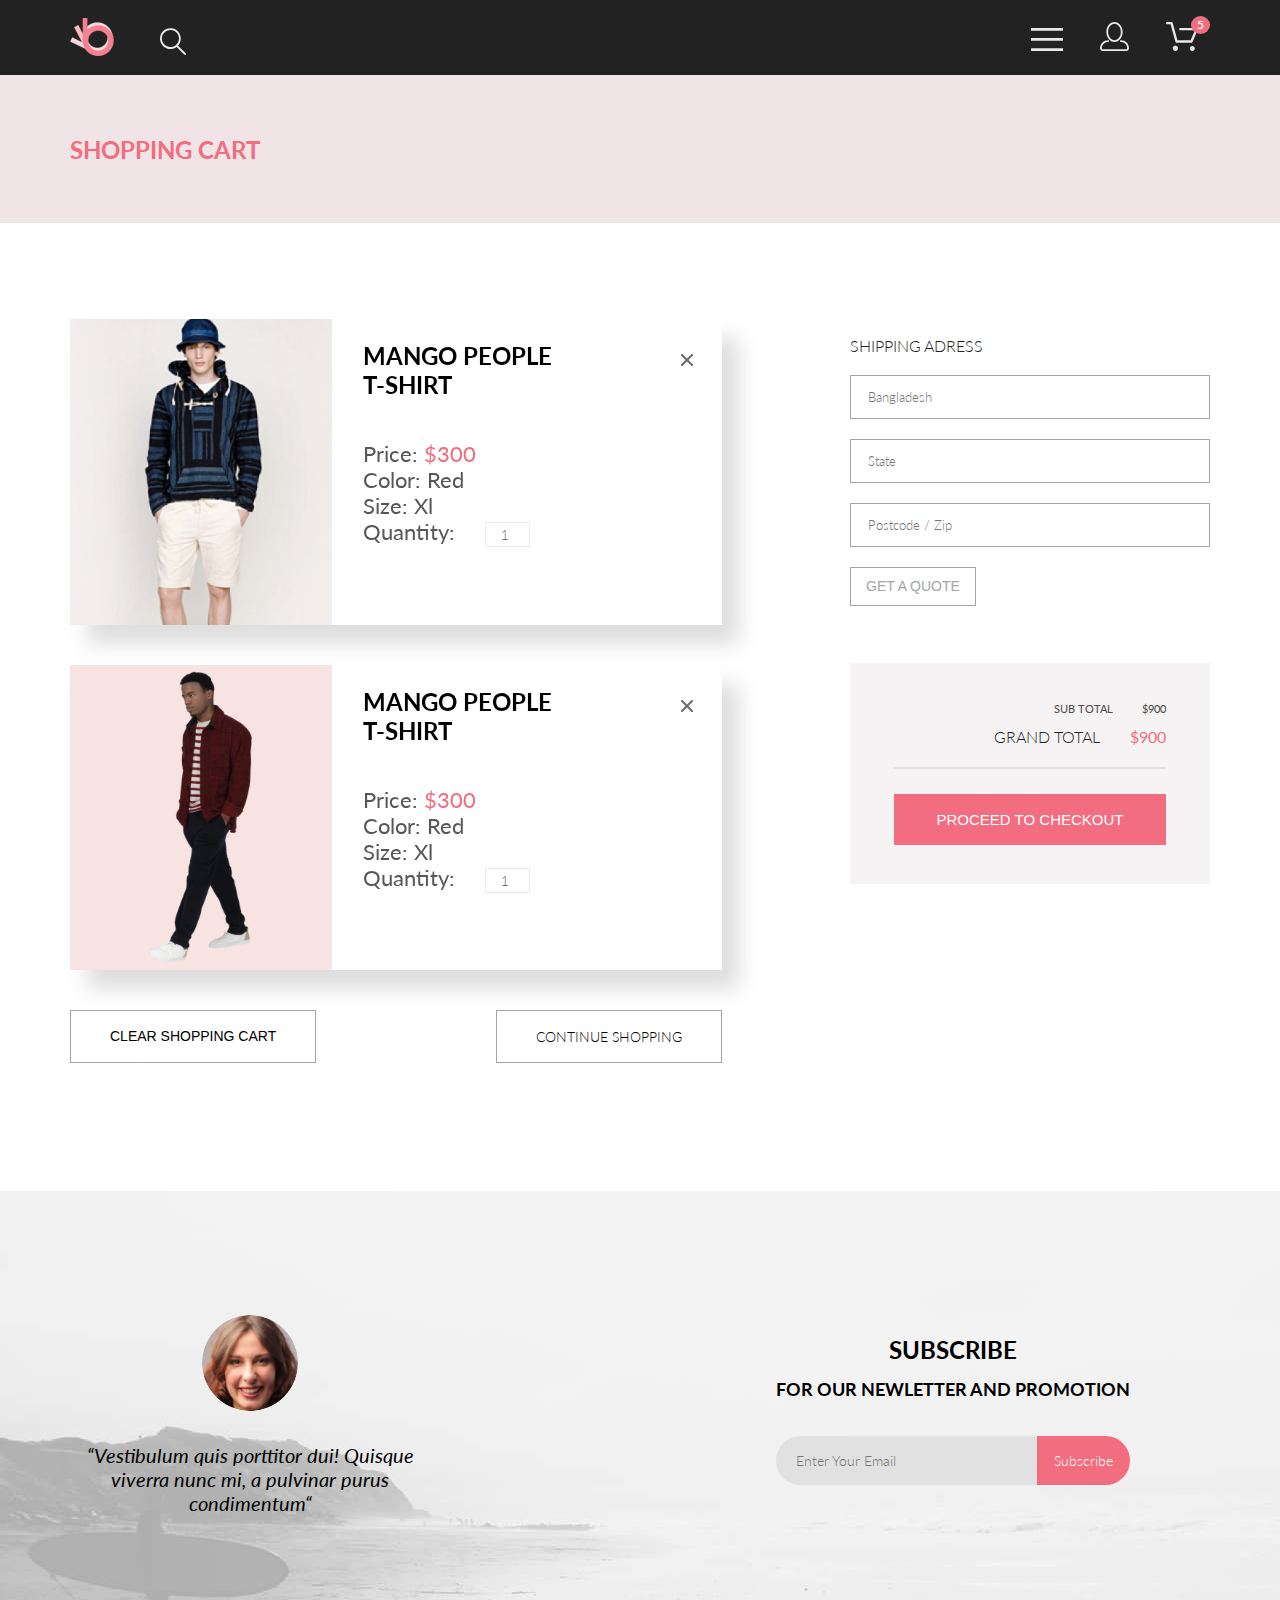
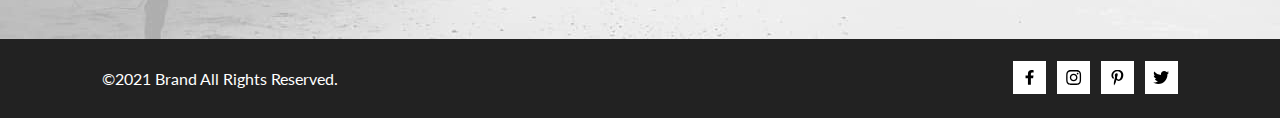
<file: shopping-cart.html>
<!DOCTYPE html>
<html lang="en">

<head>
    <meta charset="UTF-8">
    <meta http-equiv="X-UA-Compatible" content="IE=edge">
    <meta name="viewport" content="width=device-width, initial-scale=1.0">
    <title>Корзина товаров</title>
    <link rel="stylesheet" href="style/default.css">
    <link rel="preconnect" href="https://fonts.gstatic.com">
    <link href="https://fonts.googleapis.com/css2?family=Lato:ital,wght@0,300;0,400;0,700;0,900;1,400&display=swap"
        rel="stylesheet">
</head>

<body>
    <!--=============================HEADER=============================-->
    <div class="header_back">

        <header class="container flex header">
            <div class="header_left">
                <a href="index.html" class="b_home">
                    <img src="img/logo.svg" alt="logo">
                </a>
                <input class="hidden-checkbox-marker" type="checkbox" id="search">
                <label class="search-label" for="search"><img class="animation-zoom" src="img/search.svg"
                        alt="search"></label>
                <div class="search-block">
                    <input class="search-input" type="text" placeholder="What to find?">
                    <input class="search-button" type="submit" value="Find">
                </div>
            </div>
            <div class="header_right">
                <input class="menu_chekbox" type="checkbox" id="toggle">
                <label class="label_menu" for="toggle">
                    <img class="animation-zoom" src="img/menu.svg" alt="menu">
                </label>
                <nav class="nav">
                    <div class="close_button_menu">
                        <label for="toggle" class="close_btn">
                            <img src="img/close.png" alt="X">
                        </label>
                    </div>
                    <p class="menu_heading">MENU</p>

                    <div class="mobile-menu">
                        <a href="registration.html" class="b_user">
                            <!-- <img class="animation-zoom" src="img/user.svg" alt="user"> -->
                            <svg class="b_user-mobile" viewBox="0 0 29 29" xmlns="http://www.w3.org/2000/svg">
                                <path
                                    d="M14.5 19.937C19 19.937 22.656 15.464 22.656 9.968C22.656 4.472 19 0 14.5 0C13.3631 0.0217413 12.2463 0.303398 11.2351 0.823397C10.2239 1.34339 9.34507 2.08794 8.66602 3C7.12663 4.99573 6.30819 7.45381 6.34399 9.974C6.34399 15.465 10 19.937 14.5 19.937ZM14.5 1.813C18 1.813 20.844 5.472 20.844 9.969C20.844 14.466 17.998 18.125 14.5 18.125C11.002 18.125 8.15603 14.465 8.15503 9.969C8.15403 5.473 11 1.813 14.5 1.813ZM20.844 18.125C20.6036 18.125 20.373 18.2205 20.203 18.3905C20.033 18.5605 19.9375 18.7911 19.9375 19.0315C19.9375 19.2719 20.033 19.5025 20.203 19.6725C20.373 19.8425 20.6036 19.938 20.844 19.938C22.526 19.9399 24.1386 20.6088 25.3279 21.7982C26.5172 22.9875 27.1861 24.6 27.188 26.282C27.1875 26.5221 27.0918 26.7523 26.922 26.9221C26.7522 27.0918 26.5221 27.1875 26.282 27.188H2.71997C2.47985 27.1875 2.24975 27.0918 2.07996 26.9221C1.91016 26.7523 1.81449 26.5221 1.81396 26.282C1.81608 24.6001 2.48517 22.9877 3.67444 21.7985C4.86371 20.6092 6.47608 19.9401 8.15796 19.938C8.39824 19.938 8.62868 19.8425 8.79858 19.6726C8.96849 19.5027 9.06396 19.2723 9.06396 19.032C9.06396 18.7917 8.96849 18.5613 8.79858 18.3914C8.62868 18.2215 8.39824 18.126 8.15796 18.126C5.99541 18.1279 3.92201 18.9875 2.39258 20.5164C0.863144 22.0453 0.00264777 24.1185 0 26.281C0.000794067 27.0019 0.287502 27.693 0.797241 28.2027C1.30698 28.7125 1.99811 28.9992 2.71899 29H26.282C27.0027 28.9989 27.6936 28.7121 28.2031 28.2024C28.7126 27.6927 28.9992 27.0017 29 26.281C28.9974 24.1187 28.1372 22.0457 26.6083 20.5168C25.0793 18.9878 23.0063 18.1276 20.844 18.125Z" />
                            </svg>
                        </a>
                        <a href="shopping-cart.html" class="b_cart">
                            <!-- <img class="animation-zoom" src="img/cart.svg" alt="cart"> -->
                            <svg class="b_cart-mobile" viewBox="0 0 32 29" xmlns="http://www.w3.org/2000/svg">
                                <path
                                    d="M26.2009 29C25.5532 28.9738 24.9415 28.6948 24.4972 28.2227C24.0529 27.7506 23.8114 27.1232 23.8245 26.475C23.8376 25.8269 24.1043 25.2097 24.5673 24.7559C25.0303 24.3022 25.6527 24.048 26.301 24.048C26.9493 24.048 27.5717 24.3022 28.0347 24.7559C28.4977 25.2097 28.7644 25.8269 28.7775 26.475C28.7906 27.1232 28.549 27.7506 28.1047 28.2227C27.6604 28.6948 27.0488 28.9738 26.401 29H26.2009ZM6.75293 26.32C6.75293 25.79 6.91011 25.2718 7.20459 24.8311C7.49907 24.3904 7.91764 24.0469 8.40735 23.844C8.89705 23.6412 9.43594 23.5881 9.95581 23.6915C10.4757 23.7949 10.9532 24.0502 11.328 24.425C11.7028 24.7998 11.9581 25.2773 12.0615 25.7972C12.1649 26.317 12.1118 26.8559 11.9089 27.3456C11.7061 27.8353 11.3626 28.2539 10.9219 28.5483C10.4812 28.8428 9.96304 29 9.43298 29C9.08087 29.0003 8.73212 28.9311 8.40674 28.7966C8.08136 28.662 7.78569 28.4646 7.53662 28.2158C7.28755 27.9669 7.09001 27.6713 6.9552 27.3461C6.82039 27.0208 6.75098 26.6721 6.75098 26.32H6.75293ZM10.553 20.686C10.2935 20.6868 10.0409 20.6024 9.83411 20.4457C9.62727 20.2891 9.47758 20.0689 9.40796 19.819L4.57495 2.36401H1.18201C0.868521 2.36401 0.567859 2.23947 0.346191 2.01781C0.124523 1.79614 0 1.49549 0 1.18201C0 0.868519 0.124523 0.567873 0.346191 0.346205C0.567859 0.124537 0.868521 5.81268e-06 1.18201 5.81268e-06H5.46301C5.7225 -0.00080736 5.97504 0.0837201 6.18176 0.240568C6.38848 0.397416 6.53784 0.617884 6.60693 0.868006L11.4399 18.323H24.6179L29.001 8.27501H14.401C14.2428 8.27961 14.0854 8.25242 13.9379 8.19507C13.7904 8.13771 13.6559 8.05134 13.5424 7.94108C13.4288 7.83082 13.3386 7.69891 13.277 7.55315C13.2154 7.40739 13.1836 7.25075 13.1836 7.0925C13.1836 6.93426 13.2154 6.77762 13.277 6.63186C13.3386 6.4861 13.4288 6.35419 13.5424 6.24393C13.6559 6.13367 13.7904 6.0473 13.9379 5.98994C14.0854 5.93259 14.2428 5.90541 14.401 5.91001H30.814C31.0097 5.90996 31.2022 5.95866 31.3744 6.05172C31.5465 6.14478 31.6928 6.27926 31.7999 6.44301C31.9078 6.60729 31.9734 6.79569 31.9908 6.99145C32.0083 7.18721 31.9771 7.38424 31.9 7.565L26.495 19.977C26.4026 20.1876 26.251 20.3668 26.0585 20.4927C25.866 20.6186 25.641 20.6858 25.411 20.686H10.553Z" />
                            </svg>
                            <span class="coil coil-mobile">5</span>
                        </a>
                    </div>

                    <ul class="menu_list menu_back">
                        <li class="name_cat">MEN
                            <ul>
                                <li><a href="#">Accessories</a></li>
                                <li><a href="#">Bags</a></li>
                                <li><a href="#">Denim</a></li>
                                <li><a href="#">T-Shirts</a></li>
                            </ul>
                        </li>

                        <li class="name_cat">WOOMEN
                            <ul>
                                <li><a href="#">Accessories</a></li>
                                <li><a href="#">Jackets & Coats</a></li>
                                <li><a href="#">Polos</a></li>
                                <li><a href="#">T-Shirts</a></li>
                                <li><a href="#">Shirts</a></li>
                            </ul>
                        </li>

                        <li class="name_cat">KIDS
                            <ul>
                                <li><a href="#">Accessories</a></li>
                                <li><a href="#">Jackets & Coats</a></li>
                                <li><a href="#">Polos</a></li>
                                <li><a href="#">T-Shirts</a></li>
                                <li><a href="#">Shirts</a></li>
                                <li><a href="#">Bags</a></li>
                            </ul>
                        </li>

                    </ul>
                </nav>
                <a href="registration.html" class="b_user desktop_hidden">
                    <img class="animation-zoom" src="img/user.svg" alt="user">
                </a>
                <a href="shopping-cart.html" class="b_cart desktop_hidden">
                    <img class="animation-zoom" src="img/cart.svg" alt="cart">
                    <span class="coil">5</span>
                </a>

            </div>
        </header>

    </div>

    <!--=============================PROMO=============================-->
    <section class="banner">
        <div class="container">
            <div class="page_name">
                <h1 class="page_title">SHOPPING CART</h1>
                <!-- <section class="breadcrumb">
                    <a href="index.html" class="breadcrumb_link">HOME</a> /
                    <a href="#" class="breadcrumb_link">MEN</a> /
                    <span class="current_page">NEW ARRIVALS</span>
                </section> -->
            </div>
        </div>
    </section>

    <!--=============================CONTENT=============================-->
    <main>
        <div class="container">
            <div class="wrap_sh_cart flex_between">
                <section class="shopping_cart">
                    <h2 class="hidden_heading">Products in the shopping cart</h2>
                    <div class="product_cart flex">
                        <img class="cart_img" src="img/Image_1.png" alt="image product">

                        <label class="close_btn btn_pos_cart"><img src="img/close.png" alt="X"></label>
                        <div class="cart_text">
                            <h3 class="cart_title">MANGO PEOPLE <br>T-SHIRT</h3>
                            <p>Price: <span class="pink_color">$300</span></p>
                            <p>Color: Red</p>
                            <p>Size: Xl </p>
                            <p>Quantity: <input class="quantity_cart" type="number" min="1" value="1"></p>
                        </div>
                    </div>
                    <div class="product_cart flex">
                        <img class="cart_img" src="img/preview_image.png" alt="image product">
                        <label class="close_btn btn_pos_cart"><img src="img/close.png" alt="X"></label>
                        <div class="cart_text">
                            <h3 class="cart_title">MANGO PEOPLE <br>T-SHIRT</h3>
                            <p>Price: <span class="pink_color">$300</span></p>
                            <p>Color: Red</p>
                            <p>Size: Xl </p>
                            <p>Quantity: <input class="quantity_cart" type="number" min="1" value="1"></p>
                        </div>
                    </div>
                    <div class="buttons_cart">
                        <button type="reset">CLEAR SHOPPING CART</button>
                        <a class="buttons_cart_link" href="catalog.html">CONTINUE SHOPPING</a>
                    </div>
                </section>

                <section class="adress_form">
                    <h2 class="heading_form">SHIPPING ADRESS</h2>
                    <form class="cart_form" action="#">
                        <div class="form_input">
                            <input type="text" placeholder="Bangladesh">
                            <input type="text" placeholder="State">
                            <input type="text" placeholder="Postcode / Zip">
                            <button>GET A QUOTE</button>
                        </div>

                        <div class="continue_shop">
                            <p class="sub_total">SUB TOTAL <span class="price_padding">$900</span></p>
                            <p class="grand_total">GRAND TOTAL <b class="price_padding pink_color">$900</b></p>
                            <hr>
                            <button class="continue_button">PROCEED TO CHECKOUT</button>
                        </div>

                    </form>

                </section>
            </div>
        </div>
    </main>

    <!--=============================FEEDBACK=============================-->
    <div class="mailing_fon">
        <div class="container mailing">
            <section class="mailing_info">
                <h2 class="hidden_heading">Feedback</h2>
                <img src="img/Intersect.png" alt="img" class="mailing_img">
                <p class="mailing_desc">“Vestibulum quis porttitor dui! Quisque viverra nunc mi, a pulvinar purus
                    condimentum“</p>
            </section>
            <section class="mailing_form">
                <h2 class="mailing_form_heading">
                    <span class="mailing_span">SUBSCRIBE</span>
                    FOR OUR NEWLETTER AND PROMOTION
                </h2>
                <form class="email_form" action="#">
                    <input class="mailing_email_input" type="email" placeholder="Enter Your Email">
                    <input class="email_button" type="submit" value="Subscribe">
                </form>
            </section>
        </div>
    </div>

    <!--=============================FOOTER=============================-->
    <footer>
        <div class="container">
            <div class="footer_wrapper">
                <div class="copy">
                    &copy;2021 Brand All Rights Reserved.
                </div>
                <div class="social_button">
                    <a href="#">
                        <svg class="fb_ico" width="9" height="15" viewBox="0 0 9 15" xmlns="http://www.w3.org/2000/svg">
                            <path
                                d="M8.08836 8.28L8.50686 5.61602H5.89022V3.88729C5.89022 3.15847 6.25574 2.44806 7.42765 2.44806H8.61722V0.179975C8.61722 0.179975 7.53772 0 6.50561 0C4.35073 0 2.9422 1.27593 2.9422 3.5857V5.61602H0.546875V8.28H2.9422V14.72H5.89022V8.28H8.08836Z" />
                        </svg>
                    </a>
                    <a href="#">
                        <svg class="instagram_ico" width="16" height="15" viewBox="0 0 16 15"
                            xmlns="http://www.w3.org/2000/svg">
                            <path
                                d="M8.13897 3.68159C6.02383 3.68159 4.31774 5.38491 4.31774 7.49663C4.31774 9.60835 6.02383 11.3117 8.13897 11.3117C10.2541 11.3117 11.9602 9.60835 11.9602 7.49663C11.9602 5.38491 10.2541 3.68159 8.13897 3.68159ZM8.13897 9.9769C6.77211 9.9769 5.65467 8.8646 5.65467 7.49663C5.65467 6.12866 6.76878 5.01636 8.13897 5.01636C9.50915 5.01636 10.6233 6.12866 10.6233 7.49663C10.6233 8.8646 9.50583 9.9769 8.13897 9.9769ZM13.0078 3.52554C13.0078 4.02026 12.6087 4.41538 12.1165 4.41538C11.621 4.41538 11.2252 4.01694 11.2252 3.52554C11.2252 3.03413 11.6243 2.63569 12.1165 2.63569C12.6087 2.63569 13.0078 3.03413 13.0078 3.52554ZM15.5386 4.42866C15.4821 3.23667 15.2094 2.18081 14.3347 1.31089C13.4634 0.440967 12.4058 0.168701 11.2119 0.108936C9.9814 0.039209 6.29321 0.039209 5.0627 0.108936C3.8721 0.165381 2.81453 0.437646 1.93987 1.30757C1.06522 2.17749 0.795836 3.23335 0.735973 4.42534C0.666134 5.65386 0.666134 9.33608 0.735973 10.5646C0.79251 11.7566 1.06522 12.8124 1.93987 13.6824C2.81453 14.5523 3.86878 14.8246 5.0627 14.8843C6.29321 14.9541 9.9814 14.9541 11.2119 14.8843C12.4058 14.8279 13.4634 14.5556 14.3347 13.6824C15.2061 12.8124 15.4788 11.7566 15.5386 10.5646C15.6085 9.33608 15.6085 5.65718 15.5386 4.42866ZM13.949 11.8828C13.6895 12.5335 13.1874 13.0349 12.5322 13.2972C11.5511 13.6857 9.22314 13.596 8.13897 13.596C7.05479 13.596 4.72348 13.6824 3.74573 13.2972C3.09389 13.0382 2.59171 12.5369 2.32898 11.8828C1.93987 10.9033 2.02967 8.57905 2.02967 7.49663C2.02967 6.41421 1.9432 4.08667 2.32898 3.1105C2.58838 2.45972 3.09056 1.95835 3.74573 1.69604C4.7268 1.30757 7.05479 1.39722 8.13897 1.39722C9.22314 1.39722 11.5545 1.31089 12.5322 1.69604C13.184 1.95503 13.6862 2.4564 13.949 3.1105C14.3381 4.08999 14.2483 6.41421 14.2483 7.49663C14.2483 8.57905 14.3381 10.9066 13.949 11.8828Z" />
                        </svg>
                    </a>
                    <a href="#">
                        <svg class="pinterest_ico" width="13" height="16" viewBox="0 0 13 16"
                            xmlns="http://www.w3.org/2000/svg">
                            <path
                                d="M6.74032 0.203125C3.55564 0.203125 0.408203 2.34063 0.408203 5.8C0.408203 8 1.63738 9.25 2.38233 9.25C2.68963 9.25 2.86655 8.3875 2.86655 8.14375C2.86655 7.85313 2.13091 7.23438 2.13091 6.025C2.13091 3.5125 4.03055 1.73125 6.4889 1.73125C8.60271 1.73125 10.1671 2.94062 10.1671 5.1625C10.1671 6.82187 9.50597 9.93437 7.36422 9.93437C6.59133 9.93437 5.93018 9.37187 5.93018 8.56563C5.93018 7.38438 6.74963 6.24062 6.74963 5.02187C6.74963 2.95312 3.835 3.32812 3.835 5.82812C3.835 6.35313 3.90018 6.93437 4.13298 7.4125C3.70463 9.26875 2.82931 12.0344 2.82931 13.9469C2.82931 14.5375 2.91311 15.1188 2.96899 15.7094C3.07452 15.8281 3.02175 15.8156 3.18316 15.7563C4.74757 13.6 4.69169 13.1781 5.3994 10.3562C5.78119 11.0875 6.76826 11.4812 7.55046 11.4812C10.8469 11.4812 12.3275 8.24688 12.3275 5.33125C12.3275 2.22813 9.66427 0.203125 6.74032 0.203125Z" />
                        </svg>
                    </a>
                    <a href="#">
                        <svg class="twitter_ico" width="17" height="14" viewBox="0 0 17 14"
                            xmlns="http://www.w3.org/2000/svg">
                            <path
                                d="M14.417 3.74052C14.427 3.88264 14.427 4.0248 14.427 4.16692C14.427 8.50192 11.1498 13.4969 5.15986 13.4969C3.31448 13.4969 1.60022 12.9588 0.158203 12.0248C0.420396 12.0552 0.67247 12.0654 0.944752 12.0654C2.46741 12.0654 3.8691 11.5476 4.98843 10.6644C3.5565 10.6339 2.3565 9.68977 1.94305 8.39027C2.14475 8.4207 2.34642 8.44102 2.5582 8.44102C2.85063 8.44102 3.14308 8.40039 3.41533 8.32936C1.92291 8.02477 0.803551 6.70498 0.803551 5.11108V5.07048C1.23715 5.31414 1.74139 5.46642 2.2758 5.4867C1.39849 4.89786 0.823727 3.8928 0.823727 2.75573C0.823727 2.14661 0.985041 1.58823 1.26741 1.10092C2.87077 3.09077 5.28086 4.39023 7.98334 4.53239C7.93293 4.28873 7.90266 4.03495 7.90266 3.78114C7.90266 1.97402 9.35477 0.501953 11.1598 0.501953C12.0976 0.501953 12.9446 0.897891 13.5396 1.53748C14.2757 1.39536 14.9816 1.12123 15.6068 0.745609C15.3648 1.50705 14.8505 2.14664 14.1749 2.5527C14.8304 2.48167 15.4657 2.29889 16.0505 2.04511C15.6069 2.69483 15.0522 3.27348 14.417 3.74052Z" />
                        </svg>
                    </a>
                </div>
            </div>
        </div>
    </footer>
</body>

</html>
</file>
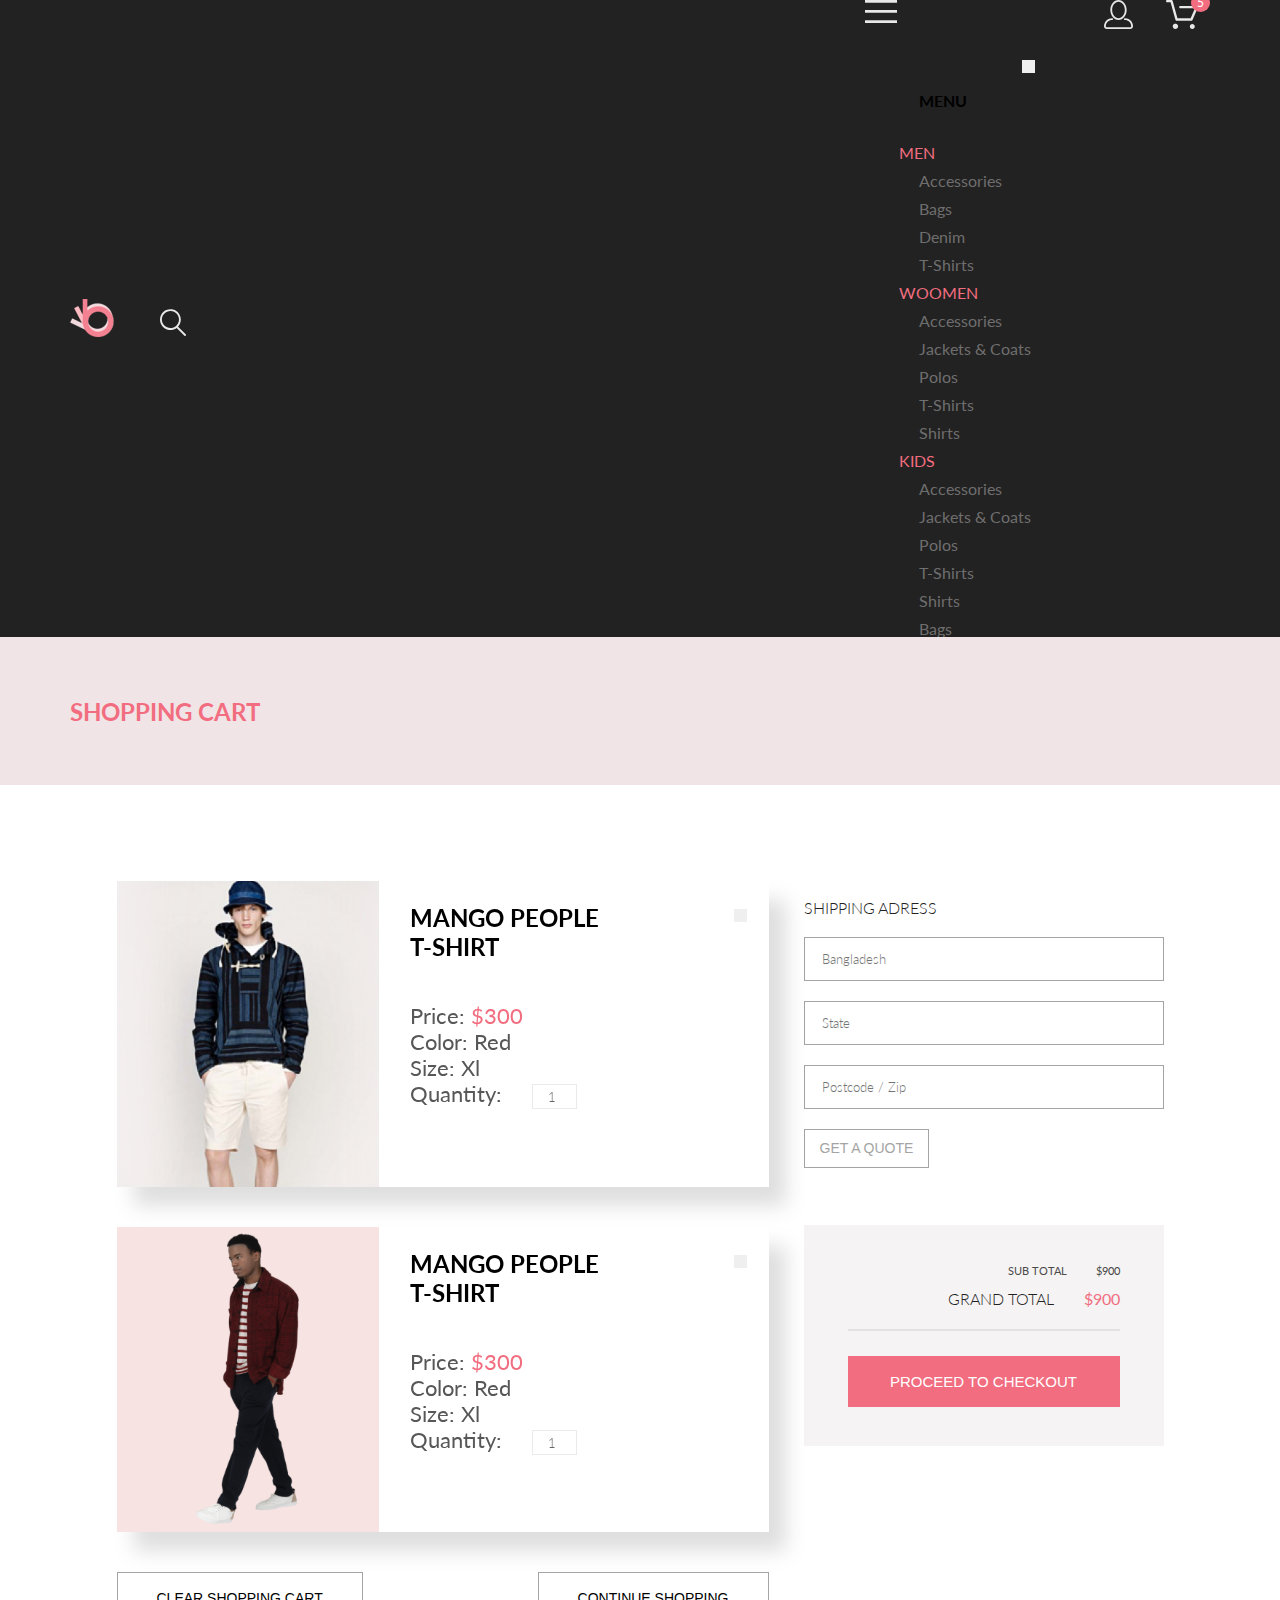
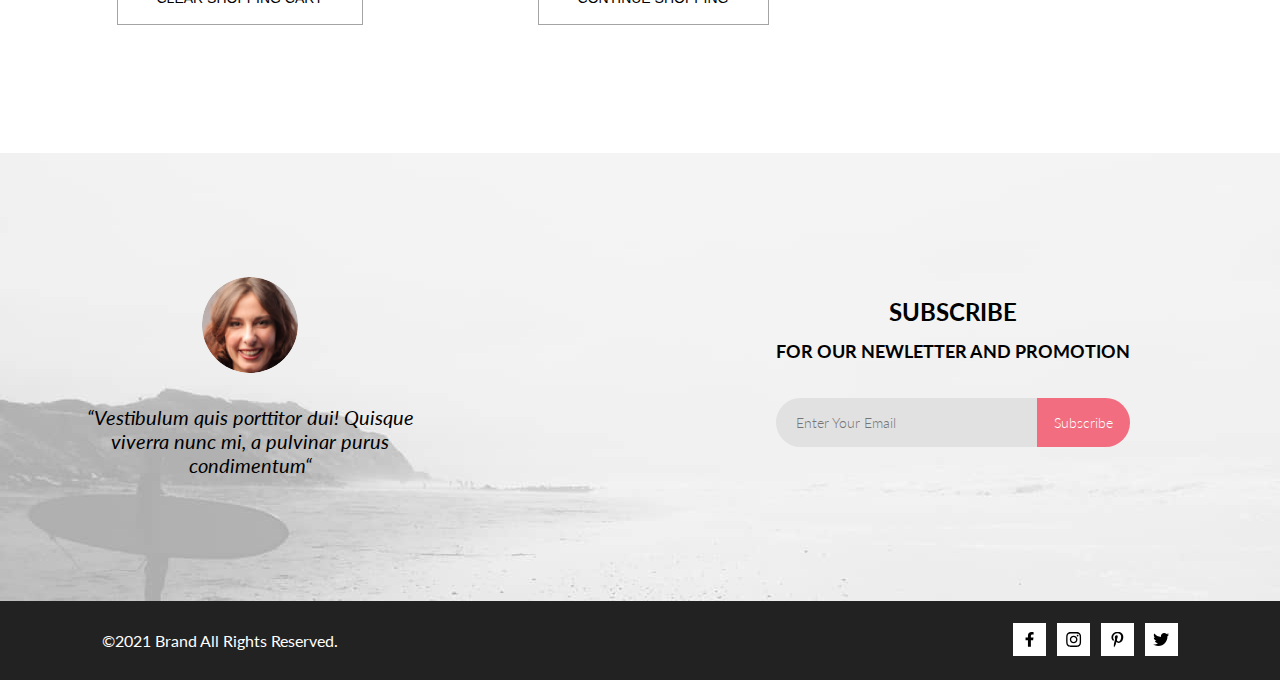
<file: shopping_cart.html>
<!DOCTYPE html>
<html lang="en">

<head>
    <meta charset="UTF-8">
    <meta http-equiv="X-UA-Compatible" content="IE=edge">
    <meta name="viewport" content="width=device-width, initial-scale=1.0">
    <title>Корзина товаров</title>
    <link rel="stylesheet" href="style/default.css">
    <link rel="preconnect" href="https://fonts.gstatic.com">
    <link href="https://fonts.googleapis.com/css2?family=Lato:ital,wght@0,300;0,400;0,700;0,900;1,400&display=swap"
        rel="stylesheet">
</head>

<body>
    <!--=============================HEADER=============================-->
    <div class="header_back">

        <header class="container flex header">
            <div class="header_left">
                <a href="index.html" class="b_home">
                    <img src="img/logo.svg" alt="logo">
                </a>
                <a href="#" class="b_search">
                    <img src="img/search.svg" alt="search">
                </a>
            </div>
            <div class="header_right">
                <ul class="menu flex">
                    <li class="b_menu">
                        <a href="#">
                            <img src="img/menu.svg" alt="menu">
                        </a>
                        <ul class="menu_list menu_back">
                            <li class="close_button_menu">
                                <button class="close_btn"></button>
                            </li>
                            <li class="menu_heading">MENU</li>
                            <li class="name_cat">MEN
                                <ul>
                                    <li><a href="#">Accessories</a></li>
                                    <li><a href="#">Bags</a></li>
                                    <li><a href="#">Denim</a></li>
                                    <li><a href="#">T-Shirts</a></li>
                                </ul>
                            </li>

                            <li class="name_cat">WOOMEN
                                <ul>
                                    <li><a href="#">Accessories</a></li>
                                    <li><a href="#">Jackets & Coats</a></li>
                                    <li><a href="#">Polos</a></li>
                                    <li><a href="#">T-Shirts</a></li>
                                    <li><a href="#">Shirts</a></li>
                                </ul>
                            </li>

                            <li class="name_cat">KIDS
                                <ul>
                                    <li><a href="#">Accessories</a></li>
                                    <li><a href="#">Jackets & Coats</a></li>
                                    <li><a href="#">Polos</a></li>
                                    <li><a href="#">T-Shirts</a></li>
                                    <li><a href="#">Shirts</a></li>
                                    <li><a href="#">Bags</a></li>
                                </ul>
                            </li>

                        </ul>
                    </li>

                    <li>
                        <a href="registration.html" class="b_user">
                            <img src="img/user.svg" alt="user">
                        </a>
                    </li>
                    <li>
                        <a href="shopping_cart.html" class="b_cart">
                            <img src="img/cart.svg" alt="cart">
                            <span class="coil">5</span>
                        </a>
                    </li>
                </ul>
            </div>
        </header>

    </div>

    <!--=============================PROMO=============================-->
    <section class="banner">
        <div class="container">
            <div class="page_name">
                <h1 class="page_title">SHOPPING CART</h1>
                <!-- <section class="breadcrumb">
                    <a href="index.html" class="breadcrumb_link">HOME</a> /
                    <a href="#" class="breadcrumb_link">MEN</a> /
                    <span class="current_page">NEW ARRIVALS</span>
                </section> -->
            </div>
        </div>
    </section>

    <!--=============================CONTENT=============================-->
    <main class="container">
        <div class="wrap_sh_cart flex_between">
            <section class="shopping_cart">
                <h2 class="hidden_heading">Products in the shopping cart</h2>
                <div class="product_cart flex">
                    <img class="cart_img" src="img/Image_1.png" alt="image product">
                    <button class="close_btn btn_pos_cart"></button>
                    <div class="cart_text">
                        <h3 class="cart_title">MANGO PEOPLE <br>T-SHIRT</h3>
                        <p>Price: <span class="pink_color">$300</span></p>
                        <p>Color: Red</p>
                        <p>Size: Xl </p>
                        <p>Quantity: <input class="quantity_cart" type="number" min="1" value="1"></p>
                    </div>
                </div>
                <div class="product_cart flex">
                    <img class="cart_img" src="img/preview_image.png" alt="image product">
                    <button class="close_btn btn_pos_cart"></button>
                    <div class="cart_text">
                        <h3 class="cart_title">MANGO PEOPLE <br>T-SHIRT</h3>
                        <p>Price: <span class="pink_color">$300</span></p>
                        <p>Color: Red</p>
                        <p>Size: Xl </p>
                        <p>Quantity: <input class="quantity_cart" type="number" min="1" value="1"></p>
                    </div>
                </div>
                <div class="buttons_cart">
                    <button type="reset">CLEAR SHOPPING CART</button>
                    <button type="submit">CONTINUE SHOPPING</button>
                </div>
            </section>

            <section class="adress_form">
                <h2 class="heading_form">SHIPPING ADRESS</h2>
                <form class="cart_form" action="#">
                    <div class="form_input">
                        <input type="text" placeholder="Bangladesh">
                        <input type="text" placeholder="State">
                        <input type="text" placeholder="Postcode / Zip">
                        <button>GET A QUOTE</button>
                    </div>

                    <div class="continue_shop">
                        <p class="sub_total">SUB TOTAL <span class="price_padding">$900</span></p>
                        <p class="grand_total">GRAND TOTAL <b class="price_padding pink_color">$900</b></p>
                        <hr>
                        <button class="continue_button">PROCEED TO CHECKOUT</button>
                    </div>

                </form>

            </section>
        </div>
    </main>

    <!--=============================FEEDBACK=============================-->
    <div class="mailing_fon">
        <div class="container mailing">
            <section class="mailing_info">
                <h2 class="hidden_heading">Feedback</h2>
                <img src="img/Intersect.png" alt="img" class="mailing_img">
                <p class="mailing_desc">“Vestibulum quis porttitor dui! Quisque viverra nunc mi, a pulvinar purus
                    condimentum“</p>
            </section>
            <section class="mailing_form">
                <h2 class="mailing_form_heading">
                    <span class="mailing_span">SUBSCRIBE</span>
                    FOR OUR NEWLETTER AND PROMOTION
                </h2>
                <form class="email_form" action="#">
                    <input class="mailing_email_input" type="email" placeholder="Enter Your Email">
                    <input class="email_button" type="submit" value="Subscribe">
                </form>
            </section>
        </div>
    </div>

    <!--=============================FOOTER=============================-->
    <footer>
        <div class="container">
            <div class="footer_wrapper">
                <div class="copy">
                    &copy;2021 Brand All Rights Reserved.
                </div>
                <div class="social_button">
                    <a href="#">
                        <svg class="fb_ico" width="9" height="15" viewBox="0 0 9 15" xmlns="http://www.w3.org/2000/svg">
                            <path
                                d="M8.08836 8.28L8.50686 5.61602H5.89022V3.88729C5.89022 3.15847 6.25574 2.44806 7.42765 2.44806H8.61722V0.179975C8.61722 0.179975 7.53772 0 6.50561 0C4.35073 0 2.9422 1.27593 2.9422 3.5857V5.61602H0.546875V8.28H2.9422V14.72H5.89022V8.28H8.08836Z" />
                        </svg>
                    </a>
                    <a href="#">
                        <svg class="instagram_ico" width="16" height="15" viewBox="0 0 16 15"
                            xmlns="http://www.w3.org/2000/svg">
                            <path
                                d="M8.13897 3.68159C6.02383 3.68159 4.31774 5.38491 4.31774 7.49663C4.31774 9.60835 6.02383 11.3117 8.13897 11.3117C10.2541 11.3117 11.9602 9.60835 11.9602 7.49663C11.9602 5.38491 10.2541 3.68159 8.13897 3.68159ZM8.13897 9.9769C6.77211 9.9769 5.65467 8.8646 5.65467 7.49663C5.65467 6.12866 6.76878 5.01636 8.13897 5.01636C9.50915 5.01636 10.6233 6.12866 10.6233 7.49663C10.6233 8.8646 9.50583 9.9769 8.13897 9.9769ZM13.0078 3.52554C13.0078 4.02026 12.6087 4.41538 12.1165 4.41538C11.621 4.41538 11.2252 4.01694 11.2252 3.52554C11.2252 3.03413 11.6243 2.63569 12.1165 2.63569C12.6087 2.63569 13.0078 3.03413 13.0078 3.52554ZM15.5386 4.42866C15.4821 3.23667 15.2094 2.18081 14.3347 1.31089C13.4634 0.440967 12.4058 0.168701 11.2119 0.108936C9.9814 0.039209 6.29321 0.039209 5.0627 0.108936C3.8721 0.165381 2.81453 0.437646 1.93987 1.30757C1.06522 2.17749 0.795836 3.23335 0.735973 4.42534C0.666134 5.65386 0.666134 9.33608 0.735973 10.5646C0.79251 11.7566 1.06522 12.8124 1.93987 13.6824C2.81453 14.5523 3.86878 14.8246 5.0627 14.8843C6.29321 14.9541 9.9814 14.9541 11.2119 14.8843C12.4058 14.8279 13.4634 14.5556 14.3347 13.6824C15.2061 12.8124 15.4788 11.7566 15.5386 10.5646C15.6085 9.33608 15.6085 5.65718 15.5386 4.42866ZM13.949 11.8828C13.6895 12.5335 13.1874 13.0349 12.5322 13.2972C11.5511 13.6857 9.22314 13.596 8.13897 13.596C7.05479 13.596 4.72348 13.6824 3.74573 13.2972C3.09389 13.0382 2.59171 12.5369 2.32898 11.8828C1.93987 10.9033 2.02967 8.57905 2.02967 7.49663C2.02967 6.41421 1.9432 4.08667 2.32898 3.1105C2.58838 2.45972 3.09056 1.95835 3.74573 1.69604C4.7268 1.30757 7.05479 1.39722 8.13897 1.39722C9.22314 1.39722 11.5545 1.31089 12.5322 1.69604C13.184 1.95503 13.6862 2.4564 13.949 3.1105C14.3381 4.08999 14.2483 6.41421 14.2483 7.49663C14.2483 8.57905 14.3381 10.9066 13.949 11.8828Z" />
                        </svg>
                    </a>
                    <a href="#">
                        <svg class="pinterest_ico" width="13" height="16" viewBox="0 0 13 16"
                            xmlns="http://www.w3.org/2000/svg">
                            <path
                                d="M6.74032 0.203125C3.55564 0.203125 0.408203 2.34063 0.408203 5.8C0.408203 8 1.63738 9.25 2.38233 9.25C2.68963 9.25 2.86655 8.3875 2.86655 8.14375C2.86655 7.85313 2.13091 7.23438 2.13091 6.025C2.13091 3.5125 4.03055 1.73125 6.4889 1.73125C8.60271 1.73125 10.1671 2.94062 10.1671 5.1625C10.1671 6.82187 9.50597 9.93437 7.36422 9.93437C6.59133 9.93437 5.93018 9.37187 5.93018 8.56563C5.93018 7.38438 6.74963 6.24062 6.74963 5.02187C6.74963 2.95312 3.835 3.32812 3.835 5.82812C3.835 6.35313 3.90018 6.93437 4.13298 7.4125C3.70463 9.26875 2.82931 12.0344 2.82931 13.9469C2.82931 14.5375 2.91311 15.1188 2.96899 15.7094C3.07452 15.8281 3.02175 15.8156 3.18316 15.7563C4.74757 13.6 4.69169 13.1781 5.3994 10.3562C5.78119 11.0875 6.76826 11.4812 7.55046 11.4812C10.8469 11.4812 12.3275 8.24688 12.3275 5.33125C12.3275 2.22813 9.66427 0.203125 6.74032 0.203125Z" />
                        </svg>
                    </a>
                    <a href="#">
                        <svg class="twitter_ico" width="17" height="14" viewBox="0 0 17 14"
                            xmlns="http://www.w3.org/2000/svg">
                            <path
                                d="M14.417 3.74052C14.427 3.88264 14.427 4.0248 14.427 4.16692C14.427 8.50192 11.1498 13.4969 5.15986 13.4969C3.31448 13.4969 1.60022 12.9588 0.158203 12.0248C0.420396 12.0552 0.67247 12.0654 0.944752 12.0654C2.46741 12.0654 3.8691 11.5476 4.98843 10.6644C3.5565 10.6339 2.3565 9.68977 1.94305 8.39027C2.14475 8.4207 2.34642 8.44102 2.5582 8.44102C2.85063 8.44102 3.14308 8.40039 3.41533 8.32936C1.92291 8.02477 0.803551 6.70498 0.803551 5.11108V5.07048C1.23715 5.31414 1.74139 5.46642 2.2758 5.4867C1.39849 4.89786 0.823727 3.8928 0.823727 2.75573C0.823727 2.14661 0.985041 1.58823 1.26741 1.10092C2.87077 3.09077 5.28086 4.39023 7.98334 4.53239C7.93293 4.28873 7.90266 4.03495 7.90266 3.78114C7.90266 1.97402 9.35477 0.501953 11.1598 0.501953C12.0976 0.501953 12.9446 0.897891 13.5396 1.53748C14.2757 1.39536 14.9816 1.12123 15.6068 0.745609C15.3648 1.50705 14.8505 2.14664 14.1749 2.5527C14.8304 2.48167 15.4657 2.29889 16.0505 2.04511C15.6069 2.69483 15.0522 3.27348 14.417 3.74052Z" />
                        </svg>
                    </a>
                </div>
            </div>
        </div>
    </footer>
</body>

</html>
</file>
<file: style/default.css>
@charset "UTF-8";
html, body, div, span, applet, object, iframe,
h1, h2, h3, h4, h5, h6, p, blockquote, pre,
a, abbr, acronym, address, big, cite, code,
del, dfn, em, font, img, ins, kbd, q, s, samp,
small, strike, strong, sub, sup, tt, var,
b, u, i, center,
dl, dt, dd, ol, ul, li,
fieldset, form, label, legend,
table, caption, tbody, tfoot, thead, tr, th, td {
  margin: 0;
  padding: 0;
  border: 0;
  outline: 0;
  font-size: 100%;
  vertical-align: baseline;
  background: transparent;
}

body {
  line-height: 1;
}

ol, ul {
  list-style: none;
}

blockquote, q {
  quotes: none;
}

:focus {
  outline: 0;
}

ins {
  text-decoration: none;
}

del {
  text-decoration: line-through;
}

table {
  border-collapse: collapse;
  border-spacing: 0;
}

body {
  font-family: 'Lato', sans-serif;
}

.hidden_heading {
  position: absolute;
  left: -9999999px;
  width: 1px;
  height: 1px;
  opacity: 0;
}

.container {
  max-width: 1140px;
  margin: 0 auto;
  padding: 0 16px;
}

a {
  text-decoration: none;
}

.animation-zoom:hover {
  -webkit-animation: animation-zoom 0.4s cubic-bezier(0.39, 0.575, 0.565, 1) both;
          animation: animation-zoom 0.4s cubic-bezier(0.39, 0.575, 0.565, 1) both;
}

@-webkit-keyframes animation-zoom {
  0% {
    -webkit-transform: scale(1);
            transform: scale(1);
  }
  100% {
    -webkit-transform: scale(1.2);
            transform: scale(1.2);
  }
}

@keyframes animation-zoom {
  0% {
    -webkit-transform: scale(1);
            transform: scale(1);
  }
  100% {
    -webkit-transform: scale(1.2);
            transform: scale(1.2);
  }
}

body {
  display: -webkit-box;
  display: -ms-flexbox;
  display: flex;
  -webkit-box-orient: vertical;
  -webkit-box-direction: normal;
      -ms-flex-direction: column;
          flex-direction: column;
  min-height: 100vh;
}

main {
  -webkit-box-flex: 1;
      -ms-flex-positive: 1;
          flex-grow: 1;
}

details > summary {
  list-style: none;
}

.hidden-checkbox-marker {
  display: none;
}

.mobile-menu {
  display: none;
}

.header_back {
  background: #222222;
}

.flex {
  display: -webkit-box;
  display: -ms-flexbox;
  display: flex;
}

.b_user-mobile, .b_cart-mobile {
  width: 24px;
  height: 24px;
  fill: #000;
}

.header {
  display: -webkit-box;
  display: -ms-flexbox;
  display: flex;
  -webkit-box-pack: justify;
      -ms-flex-pack: justify;
          justify-content: space-between;
  -webkit-box-align: center;
      -ms-flex-align: center;
          align-items: center;
  padding: 0 32px;
  min-height: 75px;
}

.header_left {
  position: relative;
}

.search-label {
  cursor: pointer;
}

.search-block {
  position: absolute;
  display: -webkit-box;
  display: -ms-flexbox;
  display: flex;
  top: 0px;
  left: 117px;
  width: 250px;
  opacity: 0;
  -webkit-transform: scaleX(0);
          transform: scaleX(0);
  -webkit-transform-origin: 0 100%;
          transform-origin: 0 100%;
  -webkit-transition: 0.3s;
  transition: 0.3s;
}

.search-input {
  margin-bottom: 0;
  border-radius: 5px 0 0 5px;
}

.search-button {
  width: 60px;
  padding: 0;
  margin-bottom: 0;
  background: #F16D7F;
  border: 1px solid #F16D7F;
  color: #FFF;
  cursor: pointer;
  -webkit-transition: 0.4s;
  transition: 0.4s;
  border-radius: 0 5px 5px 0;
}

.search-button:hover {
  background: #FFF;
  color: #F16D7F;
}

#search:checked ~ .search-block {
  opacity: 1;
  -webkit-transform: scaleX(1);
          transform: scaleX(1);
}

#toggle {
  display: none;
}

.b_home {
  margin-right: 41px;
  text-decoration: none;
}

.b_user {
  margin: 0 33px;
}

.b_cart {
  position: relative;
  padding-right: 12px;
}

.coil {
  border-radius: 100%;
  background: #F16D7F;
  padding: 3px 6px;
  color: #fff;
  font-size: 12px;
  position: absolute;
  bottom: 20px;
  left: 25px;
}

.label_menu {
  cursor: pointer;
}

.nav {
  background: white;
  padding: 1px 0 20px;
  -webkit-box-shadow: 0px 1px 10px rgba(0, 0, 0, 0.5);
          box-shadow: 0px 1px 10px rgba(0, 0, 0, 0.5);
  font-size: 14px;
  line-height: 17px;
  width: 231px;
  min-height: 764px;
  -webkit-box-sizing: border-box;
          box-sizing: border-box;
  position: absolute;
  z-index: 999;
  right: 0;
  top: 75px;
  -webkit-transform: scaley(0);
          transform: scaley(0);
  -webkit-transform-origin: right top;
          transform-origin: right top;
  -webkit-transition: 0.3s;
  transition: 0.3s;
}

#toggle:checked ~ .nav {
  -webkit-transform: scaley(1);
          transform: scaley(1);
}

.close_button_menu {
  margin: 16px 16px 8px;
  text-align: right;
}

.close_btn {
  cursor: pointer;
  padding: 6px;
  width: 13px;
  height: 13px;
  border: none;
  outline: none;
}

.close_btn img:hover {
  -webkit-transform: scale(1.3);
          transform: scale(1.3);
}

.name_cat {
  color: #F16D7F;
  margin-left: 14px;
}

.menu_list li a {
  text-decoration: none;
  color: #6F6E6E;
}

.menu_list li a:hover {
  text-decoration: underline;
  color: #F16D7F;
  -webkit-transition: all 0.4s ease;
  transition: all 0.4s ease;
}

.menu_list li {
  padding: 12px 20px 0;
}

.menu_heading {
  font-weight: bold;
  color: #000000;
  padding: 0;
  margin: 0px 34px 24px;
}

.banner {
  background: #F1E4E6;
}

.promo {
  background: url("../img/promo_back.png") -222px bottom no-repeat;
  min-height: 764px;
  display: -webkit-box;
  display: -ms-flexbox;
  display: flex;
  -webkit-box-pack: center;
      -ms-flex-pack: center;
          justify-content: center;
  -webkit-box-align: center;
      -ms-flex-align: center;
          align-items: center;
}

.banner_heading {
  font-size: 31px;
  line-height: 40px;
  color: #222222;
  border-left: 12px solid #F16D7F;
  padding-left: 16px;
  margin-left: 50%;
}

.bh_bold {
  font-weight: 900;
  font-size: 48px;
}

.pink_color {
  color: #F16D7F;
}

.categories {
  display: -webkit-box;
  display: -ms-flexbox;
  display: flex;
  -webkit-box-pack: justify;
      -ms-flex-pack: justify;
          justify-content: space-between;
  -ms-flex-wrap: wrap;
      flex-wrap: wrap;
  margin-top: 65px;
}

.category_item {
  width: 32.5%;
  position: relative;
  display: -webkit-box;
  display: -ms-flexbox;
  display: flex;
  margin-bottom: 15px;
}

.category_acc {
  width: 100%;
  background: url("../img/category_acc.jpg") 50% 50% no-repeat;
}

.card_img {
  width: 100%;
}

.back_fon {
  position: absolute;
  height: 100%;
  width: 100%;
  display: -webkit-box;
  display: -ms-flexbox;
  display: flex;
}

.card_text {
  font-size: 16px;
  line-height: 19px;
  text-align: center;
  color: #FFFFFF;
  margin: auto;
}

.card_text_bold {
  font-size: 24px;
  font-weight: 700;
  color: #F16D7F;
  display: block;
}

.block_fetuder {
  margin: 80px 0 95px;
}

.fetured_card {
  display: -webkit-box;
  display: -ms-flexbox;
  display: flex;
  -webkit-box-pack: justify;
      -ms-flex-pack: justify;
          justify-content: space-between;
  -ms-flex-wrap: wrap;
      flex-wrap: wrap;
}

.fetured_heading {
  font-size: 30px;
  line-height: 36px;
  color: #222222;
  text-align: center;
}

.fetured_p {
  font-size: 14px;
  line-height: 17px;
  color: #9F9F9F;
  margin-bottom: 48px;
  text-align: center;
}

.product_card {
  max-width: 360px;
  margin-bottom: 30px;
  background: #F8F8F8;
  display: -webkit-box;
  display: -ms-flexbox;
  display: flex;
  -webkit-box-orient: vertical;
  -webkit-box-direction: normal;
      -ms-flex-direction: column;
          flex-direction: column;
}

.product_img_block {
  position: relative;
  margin-bottom: 25px;
}

.product_img_block_video {
  width: 100%;
  min-height: 420px;
}

.add_cart_back {
  background: rgba(58, 56, 56, 0.86);
  position: absolute;
  width: 100%;
  height: 100%;
  top: 0;
  display: -webkit-box;
  display: -ms-flexbox;
  display: flex;
  -webkit-box-align: center;
      -ms-flex-align: center;
          align-items: center;
  opacity: 0;
  -webkit-transition: opacity 0.4s ease;
  transition: opacity 0.4s ease;
}

.product_card:hover .add_cart_back {
  opacity: 1;
}

.add_cart_button {
  background: none;
  padding: 15px 15px 15px 50px;
  text-decoration: none;
  color: #fff;
  font-size: 14px;
  line-height: 17px;
  border: 1px solid #fff;
  margin: 0 auto;
  position: relative;
  z-index: 999;
  -webkit-transition: all 0.4s ease-in-out;
  transition: all 0.4s ease-in-out;
}

.add_cart_button_img {
  width: 26px;
  height: 24px;
  fill: #E8E8E8;
  position: absolute;
  left: 14px;
  top: 10px;
  -webkit-transition: all 0.4s ease-in-out;
  transition: all 0.4s ease-in-out;
}

.add_cart_button:hover .add_cart_button_img {
  fill: #F16D7F;
  -webkit-transform: rotateY(360deg);
          transform: rotateY(360deg);
}

.add_cart_button:hover {
  color: #F16D7F;
  border: 1px solid #F16D7F;
  cursor: pointer;
}

.img_product {
  width: 100%;
}

.info_product {
  padding: 0 16px;
  display: -webkit-box;
  display: -ms-flexbox;
  display: flex;
  -webkit-box-orient: vertical;
  -webkit-box-direction: normal;
      -ms-flex-direction: column;
          flex-direction: column;
  -webkit-box-flex: 1;
      -ms-flex-positive: 1;
          flex-grow: 1;
}

.heading_product {
  font-size: 13px;
  line-height: 16px;
  color: #000000;
  margin-bottom: 12px;
}

.heading_product_link {
  text-decoration: none;
  color: #000000;
}

.heading_product_link:hover {
  text-decoration: underline;
}

.desc_product {
  font-weight: 300;
  font-size: 14px;
  line-height: 17px;
  color: #5D5D5D;
  margin-bottom: 18px;
}

.price_product {
  font-size: 16px;
  line-height: 19px;
  color: #F16D7F;
  margin-bottom: 20px;
  margin-top: auto;
}

.b_all_product {
  text-decoration: none;
  font-size: 16px;
  line-height: 19px;
  color: #F16D7F;
  padding: 15px 39px;
  border: 1px solid #F16D7F;
  margin: 18px auto 0;
  display: block;
  width: 135px;
  -webkit-transition: all 0.4s ease-in-out;
  transition: all 0.4s ease-in-out;
}

.b_all_product:hover {
  background: #F16D7F;
  color: #fff;
  -webkit-transition: all 0.4s ease-in-out;
  transition: all 0.4s ease-in-out;
}

.advantage_block {
  background: #222222;
  min-height: 341px;
  -webkit-box-align: center;
      -ms-flex-align: center;
          align-items: center;
}

.advantage_flex {
  display: -webkit-box;
  display: -ms-flexbox;
  display: flex;
  -ms-flex-pack: distribute;
      justify-content: space-around;
  -webkit-box-align: center;
      -ms-flex-align: center;
          align-items: center;
  margin: 0 32px;
}

.advantage_item {
  text-align: center;
  color: #FFFFFF;
  max-width: 360px;
  margin: 0 10px;
}

.advantage_img {
  margin-bottom: 28px;
}

.advantage_heading {
  font-size: 20px;
  line-height: 24px;
  color: #FBFBFB;
  margin-bottom: 16px;
}

.advantage_desc {
  font-size: 14px;
  line-height: 17px;
  color: #FBFBFB;
}

.mailing_fon {
  background: url("../img/mailing_fon.jpg") 50% no-repeat;
  background-size: cover;
}

.mailing {
  display: -webkit-box;
  display: -ms-flexbox;
  display: flex;
  -webkit-box-pack: justify;
      -ms-flex-pack: justify;
          justify-content: space-between;
  -webkit-box-align: center;
      -ms-flex-align: center;
          align-items: center;
  min-height: 448px;
}

.mailing_info {
  max-width: 360px;
  text-align: center;
}

.mailing_img {
  width: 96px;
  border-radius: 50%;
  margin-bottom: 30px;
}

.mailing_desc {
  font-size: 20px;
  line-height: 24px;
  font-style: italic;
}

.mailing_form {
  padding: 0 80px;
  text-align: center;
}

.mailing_form_heading {
  font-size: 18px;
  line-height: 30px;
  margin-bottom: 32px;
}

.mailing_span {
  display: block;
  font-weight: bold;
  font-size: 24px;
  line-height: 48px;
}

.email_form {
  display: -webkit-box;
  display: -ms-flexbox;
  display: flex;
  -webkit-box-pack: center;
      -ms-flex-pack: center;
          justify-content: center;
}

.mailing_email_input {
  background: #E1E1E1;
  font-size: 14px;
  line-height: 17px;
  width: 100%;
  border: none;
  border-radius: 25px 0 0 25px;
  padding: 7px 20px;
}

.mailing_email_input:focus {
  background: #FFF;
}

.email_button {
  width: 100px;
  height: 49px;
  border: none;
  background: #F16D7F;
  border-radius: 0 25px 25px 0;
  color: white;
  font-size: 14px;
  line-height: 17px;
  cursor: pointer;
  -webkit-transition: all 0.4s ease-in-out;
  transition: all 0.4s ease-in-out;
}

.email_button:hover {
  background: #FFF;
  color: #F16D7F;
  -webkit-transition: all 0.4s ease-in-out;
  transition: all 0.4s ease-in-out;
}

footer {
  background: #222222;
  min-height: 79px;
  color: #fff;
}

.footer_wrapper {
  display: -webkit-box;
  display: -ms-flexbox;
  display: flex;
  -webkit-box-pack: justify;
      -ms-flex-pack: justify;
          justify-content: space-between;
  -webkit-box-align: center;
      -ms-flex-align: center;
          align-items: center;
  min-height: 79px;
  margin: 0 32px;
}

.social_button a {
  text-decoration: none;
}

.fb_ico {
  fill: black;
  background: white;
  padding: 9px 12px;
  margin-right: 7px;
  -webkit-transition: 0.3s;
  transition: 0.3s;
}

.instagram_ico {
  fill: black;
  background: white;
  padding: 9px 8.5px;
  margin-right: 7px;
  -webkit-transition: 0.3s;
  transition: 0.3s;
}

.pinterest_ico {
  fill: black;
  background: white;
  padding: 8.5px 10px;
  margin-right: 7px;
  -webkit-transition: 0.3s;
  transition: 0.3s;
}

.twitter_ico {
  fill: black;
  background: white;
  padding: 9.5px 8px;
  -webkit-transition: 0.3s;
  transition: 0.3s;
}

.fb_ico:hover, .instagram_ico:hover, .pinterest_ico:hover, .twitter_ico:hover {
  fill: white;
  background: #F16D7F;
  -webkit-transform: scale(1.1);
          transform: scale(1.1);
}

.page_name {
  min-height: 148px;
  display: -webkit-box;
  display: -ms-flexbox;
  display: flex;
  -webkit-box-pack: justify;
      -ms-flex-pack: justify;
          justify-content: space-between;
  -webkit-box-align: center;
      -ms-flex-align: center;
          align-items: center;
}

.page_title {
  font-size: 24px;
  line-height: 29px;
  color: #F16D7F;
}

.breadcrumb {
  font-size: 14px;
  line-height: 17px;
}

.breadcrumb_link {
  text-decoration: none;
  color: #636363;
  font-weight: 300;
}

.current_page {
  font-weight: bold;
  color: #F16D7F;
}

.fetured_options {
  font-size: 14px;
  line-height: 17px;
  margin-bottom: 64px;
  display: -webkit-box;
  display: -ms-flexbox;
  display: flex;
  min-height: 43px;
  -webkit-box-align: center;
      -ms-flex-align: center;
          align-items: center;
}

#filter {
  display: none;
}

#filter:checked ~ .filter_button, #filter:checked ~ .filter_ico {
  fill: #F16D7F;
  color: #F16D7F;
  -webkit-transition: all 0.3s .3s;
  transition: all 0.3s .3s;
}

#filter:checked ~ .filter_content {
  -webkit-animation: filter-animation 1.1s both;
          animation: filter-animation 1.1s both;
  opacity: 1;
  left: 0px;
}

@-webkit-keyframes filter-animation {
  0% {
    -webkit-transform: translateX(-600px);
            transform: translateX(-600px);
    -webkit-animation-timing-function: ease-in;
            animation-timing-function: ease-in;
    opacity: 0;
  }
  38% {
    -webkit-transform: translateX(0);
            transform: translateX(0);
    -webkit-animation-timing-function: ease-out;
            animation-timing-function: ease-out;
    opacity: 1;
  }
  55% {
    -webkit-transform: translateX(-68px);
            transform: translateX(-68px);
    -webkit-animation-timing-function: ease-in;
            animation-timing-function: ease-in;
  }
  72% {
    -webkit-transform: translateX(0);
            transform: translateX(0);
    -webkit-animation-timing-function: ease-out;
            animation-timing-function: ease-out;
  }
  81% {
    -webkit-transform: translateX(-28px);
            transform: translateX(-28px);
    -webkit-animation-timing-function: ease-in;
            animation-timing-function: ease-in;
  }
  90% {
    -webkit-transform: translateX(0);
            transform: translateX(0);
    -webkit-animation-timing-function: ease-out;
            animation-timing-function: ease-out;
  }
  95% {
    -webkit-transform: translateX(-8px);
            transform: translateX(-8px);
    -webkit-animation-timing-function: ease-in;
            animation-timing-function: ease-in;
  }
  100% {
    -webkit-transform: translateX(0);
            transform: translateX(0);
    -webkit-animation-timing-function: ease-out;
            animation-timing-function: ease-out;
  }
}

@keyframes filter-animation {
  0% {
    -webkit-transform: translateX(-600px);
            transform: translateX(-600px);
    -webkit-animation-timing-function: ease-in;
            animation-timing-function: ease-in;
    opacity: 0;
  }
  38% {
    -webkit-transform: translateX(0);
            transform: translateX(0);
    -webkit-animation-timing-function: ease-out;
            animation-timing-function: ease-out;
    opacity: 1;
  }
  55% {
    -webkit-transform: translateX(-68px);
            transform: translateX(-68px);
    -webkit-animation-timing-function: ease-in;
            animation-timing-function: ease-in;
  }
  72% {
    -webkit-transform: translateX(0);
            transform: translateX(0);
    -webkit-animation-timing-function: ease-out;
            animation-timing-function: ease-out;
  }
  81% {
    -webkit-transform: translateX(-28px);
            transform: translateX(-28px);
    -webkit-animation-timing-function: ease-in;
            animation-timing-function: ease-in;
  }
  90% {
    -webkit-transform: translateX(0);
            transform: translateX(0);
    -webkit-animation-timing-function: ease-out;
            animation-timing-function: ease-out;
  }
  95% {
    -webkit-transform: translateX(-8px);
            transform: translateX(-8px);
    -webkit-animation-timing-function: ease-in;
            animation-timing-function: ease-in;
  }
  100% {
    -webkit-transform: translateX(0);
            transform: translateX(0);
    -webkit-animation-timing-function: ease-out;
            animation-timing-function: ease-out;
  }
}

.filter {
  width: 31.58%;
  background-color: #ffffff;
  position: relative;
  outline: none;
  border: none;
  -webkit-box-sizing: border-box;
          box-sizing: border-box;
}

.filter_content {
  opacity: 0;
  -webkit-transition: 0.5s;
  transition: 0.5s;
  position: absolute;
  background-color: #FFF;
  width: 100%;
  top: 0;
  left: 0;
  -webkit-box-shadow: 6px 4px 35px rgba(0, 0, 0, 0.21);
          box-shadow: 6px 4px 35px rgba(0, 0, 0, 0.21);
  z-index: 10;
  padding: 46px 16px 16px;
  -webkit-box-sizing: border-box;
          box-sizing: border-box;
}

.filter_button {
  padding: 13px 16px;
  font-weight: 600;
  -webkit-box-sizing: border-box;
          box-sizing: border-box;
  display: inline-block;
  cursor: pointer;
  position: relative;
  z-index: 11;
}

.filter_ico {
  margin-left: 11px;
}

details details {
  margin: 0 16px;
}

.filter_content_details[open] > summary {
  color: #F16D7F;
}

.desing-sum {
  border-left: 5px solid #F16D7F;
  border-bottom: 1px solid #EBEBEB;
  padding: 11px;
  margin-bottom: 24px;
  display: block;
}

.filter_categories {
  margin-bottom: 24px;
}

.filter_categories li {
  color: #6F6E6E;
  margin-left: 18px;
  margin-bottom: 11px;
}

.filter-wrap {
  position: relative;
}

.hidden-block {
  overflow: hidden;
  height: 0;
  -webkit-transition: all 0.3s ease-in-out;
  transition: all 0.3s ease-in-out;
}

#categories:checked ~ .desing-sum-categories, #brand:checked ~ .desing-sum-brand, #designer:checked ~ .desing-sum-designer {
  color: #F16D7F;
}

#categories:checked ~ .hidden-categories, #brand:checked ~ .hidden-brand, #designer:checked ~ .hidden-designer {
  height: 327px;
  -webkit-transition: all 0.3s ease-in-out;
  transition: all 0.3s ease-in-out;
}

.fetured_sort {
  margin-left: 19px;
  display: -webkit-box;
  display: -ms-flexbox;
  display: flex;
  -webkit-box-align: center;
      -ms-flex-align: center;
          align-items: center;
}

.fetured_sort_button {
  -webkit-transition: 0.4s;
  transition: 0.4s;
  position: relative;
}

.fetured_sort_button summary {
  background: url("../img/sort_arrow_ico.png") center right no-repeat;
  padding-right: 22px;
  margin-right: 28px;
  color: #6F6E6E;
  padding-left: 11px;
}

.fetured_sort_button_filter {
  position: absolute;
  width: 100%;
  -webkit-box-sizing: border-box;
          box-sizing: border-box;
  background-color: #FFF;
  z-index: 10;
  padding: 9.5px;
  margin-top: 5px;
  -webkit-box-shadow: 6px 4px 35px rgba(0, 0, 0, 0.21);
          box-shadow: 6px 4px 35px rgba(0, 0, 0, 0.21);
}

.price-filter {
  width: 300%;
  display: -webkit-box;
  display: -ms-flexbox;
  display: flex;
  -webkit-box-pack: justify;
      -ms-flex-pack: justify;
          justify-content: space-between;
  -webkit-box-align: center;
      -ms-flex-align: center;
          align-items: center;
}

.page_nav {
  border: 1px solid #EBEBEB;
  color: #EBEBEB;
  padding: 15px;
  border-radius: 5px;
  max-width: 283px;
  text-align: center;
  margin: 0 auto;
}

.page_nav a {
  text-decoration: none;
  color: #EBEBEB;
  font-weight: 300;
  font-size: 16px;
  line-height: 19px;
  margin: 8px;
  -webkit-transition: 0.3s;
  transition: 0.3s;
}

.page_nav a.page_nav-extreme-link {
  margin-right: 0;
}

.page_nav a.page_nav-last-link {
  margin-left: 0;
}

.page_nav a:hover {
  text-decoration: underline;
  color: #F16D7F;
}

.left_arrow {
  background: url("../img/left_arrow_page_nav.svg") center no-repeat;
  padding: 0px 6px;
}

.right_arrow {
  background: url("../img/right_arrow_page_nav.svg") center no-repeat;
  padding: 0px 6px;
}

.page_nav a.active {
  color: #F16D7F;
}

.slide {
  background: #F7F7F7;
  position: relative;
  z-index: 0;
  padding-bottom: 65px;
  display: -webkit-box;
  display: -ms-flexbox;
  display: flex;
}

.slide_left {
  position: absolute;
  z-index: 999;
  top: 50%;
  left: 0;
  background: rgba(42, 42, 42, 0.15);
  font-size: 0;
  padding: 13px 17.5px;
}

.slide_left_arrow {
  fill: #000;
  width: 12px;
  height: 21px;
}

.slide_left:hover .slide_left_arrow {
  fill: #F16D7F;
}

.slide_right {
  position: absolute;
  z-index: 999;
  top: 50%;
  right: 0;
  font-size: 0;
  background: rgba(42, 42, 42, 0.15);
  padding: 13px 17.5px;
}

.slide_right_arrow {
  fill: #000;
  width: 12px;
  height: 21px;
}

.slide_right:hover .slide_right_arrow {
  fill: #F16D7F;
}

.slide_image {
  margin: 0 auto;
}

.product_fetuder_margin {
  margin-bottom: 128px;
  margin-top: 128px;
}

.product_desc_block {
  text-align: center;
  background-color: #fff;
  border: 1px solid #EAEAEA;
  margin-top: -65px;
  position: relative;
}

.category_product {
  font-weight: 300;
  font-size: 14px;
  line-height: 17px;
  color: #F16D7F;
  margin-top: 65px;
}

.category_hr {
  width: 63px;
  height: 3px;
  color: #F16D7F;
  background: #F16D7F;
  border: none;
  outline: none;
  margin: 12px auto;
}

.name_product {
  color: #4D4D4D;
  font-weight: 300;
  font-size: 18px;
  line-height: 22px;
  margin-bottom: 48px;
}

.product_p {
  max-width: 555px;
  margin: 0 auto;
  margin-bottom: 32px;
  font-weight: 300;
  font-size: 14px;
  line-height: 17px;
}

.product_price {
  font-weight: 300;
  font-size: 24px;
  line-height: 29px;
  color: #F16D7F;
}

.hr_product {
  max-width: 642px;
  border: 1px solid #EAEAEA;
  margin: 64px auto;
}

.product_sort_button {
  position: relative;
}

.product_sort {
  margin-bottom: 48px;
}

.product_sort summary {
  font-size: 14px;
  line-height: 17px;
  color: #6F6E6E;
  background: url("../img/sort_arrow_ico.png") right center no-repeat;
  padding-right: 19px;
  border: none;
  outline: none;
  cursor: pointer;
  margin-right: 23px;
}

.product_sort_wrap {
  display: -webkit-box;
  display: -ms-flexbox;
  display: flex;
  -webkit-box-pack: center;
      -ms-flex-pack: center;
          justify-content: center;
  position: relative;
}

.product_add_cart {
  margin-bottom: 64px;
  /* background: url("../img/pink_cart_ico.svg") 24px center no-repeat; */
  background: none;
  padding-left: 73px;
  padding-right: 53px;
  padding-top: 15px;
  padding-bottom: 15px;
  font-size: 16px;
  line-height: 19px;
  color: #F16D7F;
  border: 1px solid #F16D7F;
  cursor: pointer;
  position: relative;
  -webkit-transition: all 0.4s ease-in-out;
  transition: all 0.4s ease-in-out;
}

.product_add_cart .add_cart_button_img {
  fill: #F16D7F;
  left: 23px;
  top: 11px;
  -webkit-transition: all 0.4s ease-in-out;
  transition: all 0.4s ease-in-out;
}

.product_add_cart:hover {
  background: #F16D7F;
  color: #fff;
  -webkit-transition: all 0.4s ease-in-out;
  transition: all 0.4s ease-in-out;
}

.product_add_cart:hover .add_cart_button_img {
  fill: #fff;
  -webkit-transform: rotateY(360deg);
          transform: rotateY(360deg);
}

.btn_pos_cart {
  position: absolute;
  right: 22px;
  top: 28px;
}

.product_cart {
  width: 652px;
  background-color: #fff;
  -webkit-filter: drop-shadow(17px 19px 10px rgba(0, 0, 0, 0.13));
          filter: drop-shadow(17px 19px 10px rgba(0, 0, 0, 0.13));
  margin-bottom: 40px;
}

.cart_img {
  max-width: 262px;
  margin-right: 31px;
}

.cart_title {
  font-size: 24px;
  line-height: 29px;
  margin-top: 22px;
  margin-bottom: 42px;
}

.shopping_cart {
  margin-top: 96px;
  margin-bottom: 128px;
  max-width: 652px;
  -webkit-box-flex: 1;
      -ms-flex-positive: 1;
          flex-grow: 1;
}

.cart_text p {
  font-size: 22px;
  line-height: 26px;
  color: #575757;
}

.quantity_cart {
  width: 45px;
  padding: 4px 0px 3px 15px;
  border: 1px solid #EAEAEA;
  color: #656565;
  margin-left: 24px;
}

.buttons_cart {
  display: -webkit-box;
  display: -ms-flexbox;
  display: flex;
  -webkit-box-pack: justify;
      -ms-flex-pack: justify;
          justify-content: space-between;
}

.buttons_cart button, .adress_form button, .buttons_cart_link {
  font-weight: 300;
  font-size: 14px;
  line-height: 17px;
  color: #000000;
  background: #fff;
  border: 1px solid #A4A4A4;
  padding: 17px 39px;
  cursor: pointer;
  text-decoration: none;
  text-align: center;
  -webkit-transition: all .4s ease;
  transition: all .4s ease;
}

.buttons_cart button:hover, .adress_form button:hover, .adress_form .continue_button:hover, .buttons_cart_link:hover {
  border: 1px solid #F16D7F;
  color: #F16D7F;
  background: #FFF;
  -webkit-transition: all .4s ease;
  transition: all .4s ease;
}

.adress_form {
  max-width: 360px;
  margin-top: 113px;
  margin-left: 35px;
}

.heading_form {
  font-weight: 300;
  font-size: 16px;
  line-height: 19px;
  color: #222222;
  margin-bottom: 20px;
}

.flex_between {
  display: -webkit-box;
  display: -ms-flexbox;
  display: flex;
  -webkit-box-pack: justify;
      -ms-flex-pack: justify;
          justify-content: space-between;
}

input {
  width: 100%;
  border: 1px solid #A4A4A4;
  padding: 13px 17px;
  color: #222222;
  font-family: inherit;
  font-weight: 300;
  font-size: 13px;
  line-height: 16px;
  margin-bottom: 20px;
  -webkit-box-sizing: border-box;
          box-sizing: border-box;
}

input[type="radio"], input[type="checkbox"] {
  width: inherit;
}

input[type="range"] {
  margin: 0;
  padding: 0;
}

input[type="text"]:focus, input[type="email"]:focus, input[type="password"]:focus, input[type="number"]:focus {
  border: 1px solid #F16D7F;
  -webkit-transition: border 0.5s ease;
  transition: border 0.5s ease;
  -webkit-animation: input-glow 0.55s ease-in-out infinite alternate;
          animation: input-glow 0.55s ease-in-out infinite alternate;
}

@-webkit-keyframes input-glow {
  0% {
    -webkit-box-shadow: 0 0 3px #F16D7F;
            box-shadow: 0 0 3px #F16D7F;
  }
  100% {
    -webkit-box-shadow: 0 0 8px #F16D7F;
            box-shadow: 0 0 8px #F16D7F;
  }
}

@keyframes input-glow {
  0% {
    -webkit-box-shadow: 0 0 3px #F16D7F;
            box-shadow: 0 0 3px #F16D7F;
  }
  100% {
    -webkit-box-shadow: 0 0 8px #F16D7F;
            box-shadow: 0 0 8px #F16D7F;
  }
}

.adress_form button {
  padding: 10px 15px;
  color: #A4A4A4;
}

.continue_shop {
  background-color: #F5F3F3;
  margin-top: 57px;
  padding: 39px 44px;
  text-align: right;
}

.sub_total {
  font-size: 11px;
  line-height: 13px;
  color: #4A4A4A;
}

.grand_total {
  font-weight: 300;
  font-size: 16px;
  line-height: 19px;
  margin-top: 12px;
  margin-bottom: 21px;
  color: #222222;
}

.price_padding {
  padding-left: 26px;
}

.continue_shop hr {
  border: 1px solid #E2E2E2;
}

.adress_form .continue_button {
  width: 100%;
  font-weight: 300;
  font-size: 15px;
  line-height: 19px;
  border: 1px solid #F16D7F;
  background: #F16D7F;
  color: #fff;
  margin-top: 17px;
  padding: 15px 41px;
  -webkit-transition: all .4s ease;
  transition: all .4s ease;
}

.wrap_reg {
  margin-top: 64px;
  margin-bottom: 96px;
  display: -webkit-box;
  display: -ms-flexbox;
  display: flex;
  -webkit-box-pack: justify;
      -ms-flex-pack: justify;
          justify-content: space-between;
}

.registration {
  width: 360px;
  margin-right: 22px;
}

.advantages_reg {
  max-width: 652px;
  font-weight: 300;
  font-size: 24px;
  line-height: 29px;
}

.advantages_reg_heading {
  font-weight: 300;
  margin-bottom: 22px;
}

.advantages_reg_p {
  margin-bottom: 22px;
}

.advantages_reg_list li {
  margin-bottom: 16px;
  list-style-image: url("../img/list_marker.svg");
  list-style-position: inside;
}

.desc_input {
  font-weight: 300;
  font-size: 16px;
  line-height: 19px;
  color: #222222;
  display: block;
  margin-bottom: 20px;
}

.gender label {
  font-weight: 300;
  font-size: 11px;
  line-height: 13px;
  cursor: pointer;
}

.gender input {
  margin-right: 10px;
  cursor: pointer;
}

.password_help {
  font-family: Lato;
  font-style: normal;
  font-weight: 300;
  font-size: 13px;
  line-height: 16px;
  color: #B1B1B1;
  margin-bottom: 39px;
}

.join_button {
  background: #F16D7F;
  font-size: 14px;
  line-height: 17px;
  color: #fff;
  padding: 16px 29px;
  border: 1px solid #F16D7F;
  cursor: pointer;
  -webkit-box-sizing: border-box;
          box-sizing: border-box;
}

.join_button:hover {
  color: #F16D7F;
  background: #FFF;
  -webkit-transition: all 0.4s ease;
  transition: all 0.4s ease;
}

.join_button:hover .join_arrow {
  fill: #F16D7F;
}

.join_arrow {
  width: 17px;
  height: 10px;
  fill: #FFF;
  margin-left: 20px;
}

@media screen and (max-width: 1135px) {
  .fetured_card {
    -webkit-box-pack: center;
        -ms-flex-pack: center;
            justify-content: center;
  }
  .product_card:nth-child(9) {
    display: none;
  }
  .product_card:nth-child(2n+1) {
    margin-right: 16px;
  }
}

@media screen and (max-width: 1023px) {
  .menu_list {
    right: 0;
  }
  .categories {
    margin-top: 20px;
  }
  .promo {
    min-height: 367px;
    background-size: contain;
    background-position: inherit;
  }
  .banner_heading {
    font-size: 24px;
  }
  .bh_bold {
    font-size: 44px;
  }
  .product_card {
    margin-bottom: 17px;
  }
  .advantage_flex {
    -webkit-box-orient: vertical;
    -webkit-box-direction: normal;
        -ms-flex-direction: column;
            flex-direction: column;
    padding-bottom: 48px;
  }
  .advantage_item {
    margin-top: 48px;
  }
  .mailing_fon {
    background-size: cover;
    background-position: 25%;
  }
  .mailing {
    -webkit-box-orient: vertical;
    -webkit-box-direction: normal;
        -ms-flex-direction: column;
            flex-direction: column;
    -webkit-box-pack: start;
        -ms-flex-pack: start;
            justify-content: start;
  }
  .mailing_info {
    margin-top: 64px;
    margin-bottom: 48px;
  }
  .mailing_form {
    margin-bottom: 140px;
  }
  .fetured_sort {
    margin-left: 0;
  }
  .wrap_sh_cart {
    -webkit-box-orient: vertical;
    -webkit-box-direction: normal;
        -ms-flex-direction: column;
            flex-direction: column;
  }
  .product_cart, .shopping_cart {
    width: 100%;
    -ms-flex-item-align: center;
        -ms-grid-row-align: center;
        align-self: center;
  }
  .shopping_cart {
    max-width: 100%;
    margin-top: 59px;
    margin-bottom: 64px;
  }
  .buttons_cart {
    -webkit-box-pack: center;
        -ms-flex-pack: center;
            justify-content: center;
  }
  .buttons_cart button {
    margin: 0 24px;
  }
  .adress_form {
    margin-top: 0;
    margin-bottom: 128px;
    max-width: 100%;
    margin-left: 0;
  }
  .cart_form {
    display: -webkit-box;
    display: -ms-flexbox;
    display: flex;
    -webkit-box-pack: justify;
        -ms-flex-pack: justify;
            justify-content: space-between;
  }
  .continue_shop {
    margin-top: 0;
    margin-left: 15px;
    width: 50%;
  }
  .form_input {
    width: 50%;
  }
  .registration, .advantages_reg {
    width: 50%;
  }
  .advantages_reg {
    font-size: 16px;
    line-height: 19px;
  }
  .wrap_reg {
    margin-top: 40px;
  }
}

@media screen and (max-width: 875px) {
  .price-filter {
    right: 0;
  }
}

@media screen and (max-width: 600px) {
  .header {
    position: relative;
  }
  .header_left {
    position: initial;
  }
  .mobile-menu {
    display: block;
  }
  .desktop_hidden {
    display: none;
  }
  .b_user {
    margin-right: 20px;
  }
  .coil-mobile {
    padding: 0px 5px;
    bottom: 16px;
    left: 16px;
  }
  .promo {
    background-image: none;
  }
  .banner_img {
    display: none;
  }
  .banner_heading {
    font-size: 20px;
    margin: 0;
  }
  .categories {
    -webkit-box-orient: vertical;
    -webkit-box-direction: normal;
        -ms-flex-direction: column;
            flex-direction: column;
  }
  .category_item {
    width: 100%;
  }
  .category_acc img {
    display: none;
  }
  .category_acc {
    height: 111px;
    background: url("../img/category_acc.jpg") 50%;
    background-size: cover;
  }
  .bh_bold {
    font-size: 38px;
  }
  .mailing_form {
    margin-bottom: 109px;
    padding: 0;
  }
  .mailing_form_heading {
    font-size: 14px;
    line-height: 21.5px;
  }
  .footer_wrapper {
    -webkit-box-orient: vertical;
    -webkit-box-direction: reverse;
        -ms-flex-direction: column-reverse;
            flex-direction: column-reverse;
    padding-top: 43px;
    padding-bottom: 10px;
  }
  .copy {
    text-align: center;
    margin-top: 40px;
  }
  .page_name {
    -webkit-box-orient: vertical;
    -webkit-box-direction: normal;
        -ms-flex-direction: column;
            flex-direction: column;
    -webkit-box-pack: start;
        -ms-flex-pack: start;
            justify-content: start;
  }
  .page_title {
    margin-top: 24px;
    margin-bottom: 32px;
    margin: auto;
  }
  .breadcrumb {
    margin-bottom: 46px;
  }
  .fetured_options {
    display: -webkit-box;
    display: -ms-flexbox;
    display: flex;
    -webkit-box-pack: justify;
        -ms-flex-pack: justify;
            justify-content: space-between;
    font-size: 12px;
    padding: 0;
    margin-bottom: 32px;
  }
  .fetured_sort_button summary {
    padding-right: 19px;
    margin-right: 24px;
  }
  .filter_button {
    font-size: 0;
    padding: 0;
  }
  .filter_content {
    width: 200%;
  }
  .block_fetuder {
    margin-bottom: 64px;
    margin-top: 24px;
  }
  .cart_img {
    width: 143px;
    height: 188px;
    margin-right: 17px;
  }
  .cart_title {
    font-size: 16px;
    line-height: 19px;
    margin-top: 13px;
    margin-bottom: 25px;
  }
  .cart_text p {
    font-size: 14px;
    line-height: 17px;
  }
  .btn_pos_cart {
    right: 12px;
    top: 17px;
  }
  .buttons_cart button {
    font-size: 11px;
    line-height: 14px;
    padding: 9px 18px;
    margin: 0 4px;
  }
  .shopping_cart {
    margin-bottom: 48px;
    margin-top: 39px;
  }
  .adress_form {
    margin-bottom: 96px;
  }
  .cart_form {
    -webkit-box-orient: vertical;
    -webkit-box-direction: normal;
        -ms-flex-direction: column;
            flex-direction: column;
  }
  .form_input {
    width: 100%;
  }
  .continue_shop {
    width: 100%;
    margin-left: 0;
    margin-top: 48px;
    /* Для Firefox */
    -webkit-box-sizing: border-box;
            box-sizing: border-box;
    /* Ширина блока с полями */
  }
  .wrap_reg {
    -webkit-box-orient: vertical;
    -webkit-box-direction: normal;
        -ms-flex-direction: column;
            flex-direction: column;
    margin-top: 40px;
  }
  .registration, .advantages_reg {
    width: 100%;
  }
  .advantages_reg {
    margin-top: 40px;
  }
  .filter_ico {
    width: 37.5px;
    height: 25px;
    margin-left: 0;
  }
  .product_sort button {
    font-size: 10px;
    line-height: 12px;
  }
  .slide_image {
    width: 100%;
  }
  .search-block {
    top: 75px;
    left: 0;
    width: 100%;
    -webkit-transform: scaleY(0);
            transform: scaleY(0);
    -webkit-transform-origin: 100% 0;
            transform-origin: 100% 0;
    -webkit-transition: 0.3s;
    transition: 0.3s;
  }
  .search-input {
    border-radius: 0;
  }
  .search-button {
    border-radius: 0;
    width: 150px;
  }
  .product_card:nth-child(2n+1) {
    margin-right: 0;
  }
}

@media screen and (max-width: 374px) {
  .cart_title {
    font-size: 11px;
    line-height: 14px;
  }
  .quantity_cart {
    margin-left: 10px;
  }
}
/*# sourceMappingURL=default.css.map */
</file>
<file: portfolio/css/default.css>
body{
    font-family: 'Josefin Sans', sans-serif;
    color:#222222;
}
.bg_nav, .bg_footer{ background: #222222; }
.navbar{
    padding-top: 1rem;
    padding-bottom: 1rem;
}
.size_nav{
    font-size: 1.5rem ;
    font-weight: 700;
}
.bg_fluid{
 background:url("../image/bg.jpg") 50% top no-repeat #ffdbc5; 
 background-size: cover;
 /* min-height: 100vh; */
}
.author{
    color:#FFF;
    padding-top:50px;
    padding-bottom: 50px;
}
.avatar_author{
    width: 30%;
    border-radius: 50%;
    border: 12px double #7e0032;
    padding: 5px;
}
.author_heading{
    font-size: 4rem;
    font-weight: 700;
}
hr.hr_author{
    background-color: #FFF;
    height: 0.3rem;
    width: 55%;
    opacity: 1;
    border-radius: 40%;
}
.desc_author{
    font-size: 1.5rem;
    margin-top: 0.5rem;
}

.portfolio{ padding-top:6rem; }

.page_heading{
    font-size: 4rem;
    font-weight: 700;
}
hr.hr_heading{
    height: 0.3rem;
    width: 55%;
    opacity: 1;
    border-radius: 40%;
    margin: 0.5rem auto;
}
hr.hr_modal{
    height: 0.2rem;
    width: 55%;
    opacity: 1;
    border-radius: 40%;
    margin: 0.5rem auto;
}
.hidden_btn{
    position: absolute;
    color:#FFF;
    background: rgb(0 0 0 / 70%);
    border-radius: 15px;
    border: none;
    top: 0;
    left: 0;
    height: 100%;
    width: 100%;
    visibility: hidden;
    opacity: 0;
    transition: .7s;
}
.bg_portfolio:hover .hidden_btn{
    visibility: visible;
    opacity: 1;
    transition: .7s;
}

.size-eye{ font-size: 5rem; }

.bg_portfolio{
    font-size: 5rem;
    padding: 5.5rem 1rem;
    position: relative;
    border-radius: 1rem;
    margin-top: 1rem;
    color:#FFF;
}

.color-html{ background: #222222; }
.color-css{ background: #43C1BB; }
.color-php{ background: #E95857; }
.color-js{ background: #A7D833; }

.about, .feedback{ 
    padding-top: 6rem;
    padding-bottom: 2rem;
}
.about-bg{
    background-color: #2f1230;
    color:#FFF;
}

.about_item{
    max-width: 37%;
    font-size: 1.5rem;
    margin: 0 0.5rem;
}

.feedback_wrap_form{
    width: 60%;
    margin: 0 auto;
}
.feedback_form_input, .feedback_form_textarea{
    width: 100%;
    background: none;
    border: none;
    outline: none;
    border-bottom: 1px solid #CCCCCC;
    padding: 1.5rem 0rem 1.5rem;
}
.feedback_form_input:focus, .feedback_form_textarea:focus{
    border:none;
    outline: none;
}
.feedback_form_textarea{ height: 10rem; }

.feedback_form_button{
    background-color: #2f1230;
    color:#FFF;
    padding: 1rem;
    border: none;
    outline: none;
    width: 15%;
    margin-top: 2rem;
}
.footer{
    min-height: 6rem;
    color:#FFF;
    padding: 1rem 0.2rem 0.2rem;
}

.modal_heading{
    font-size: 3rem;
    text-align:center;
}
.modal-image{
    width: 80%;
    margin: 2rem calc((1090px - 871px) / 2);
}
.modal_text{
    width: 80%;
    margin: 0 auto;
}
</file>
